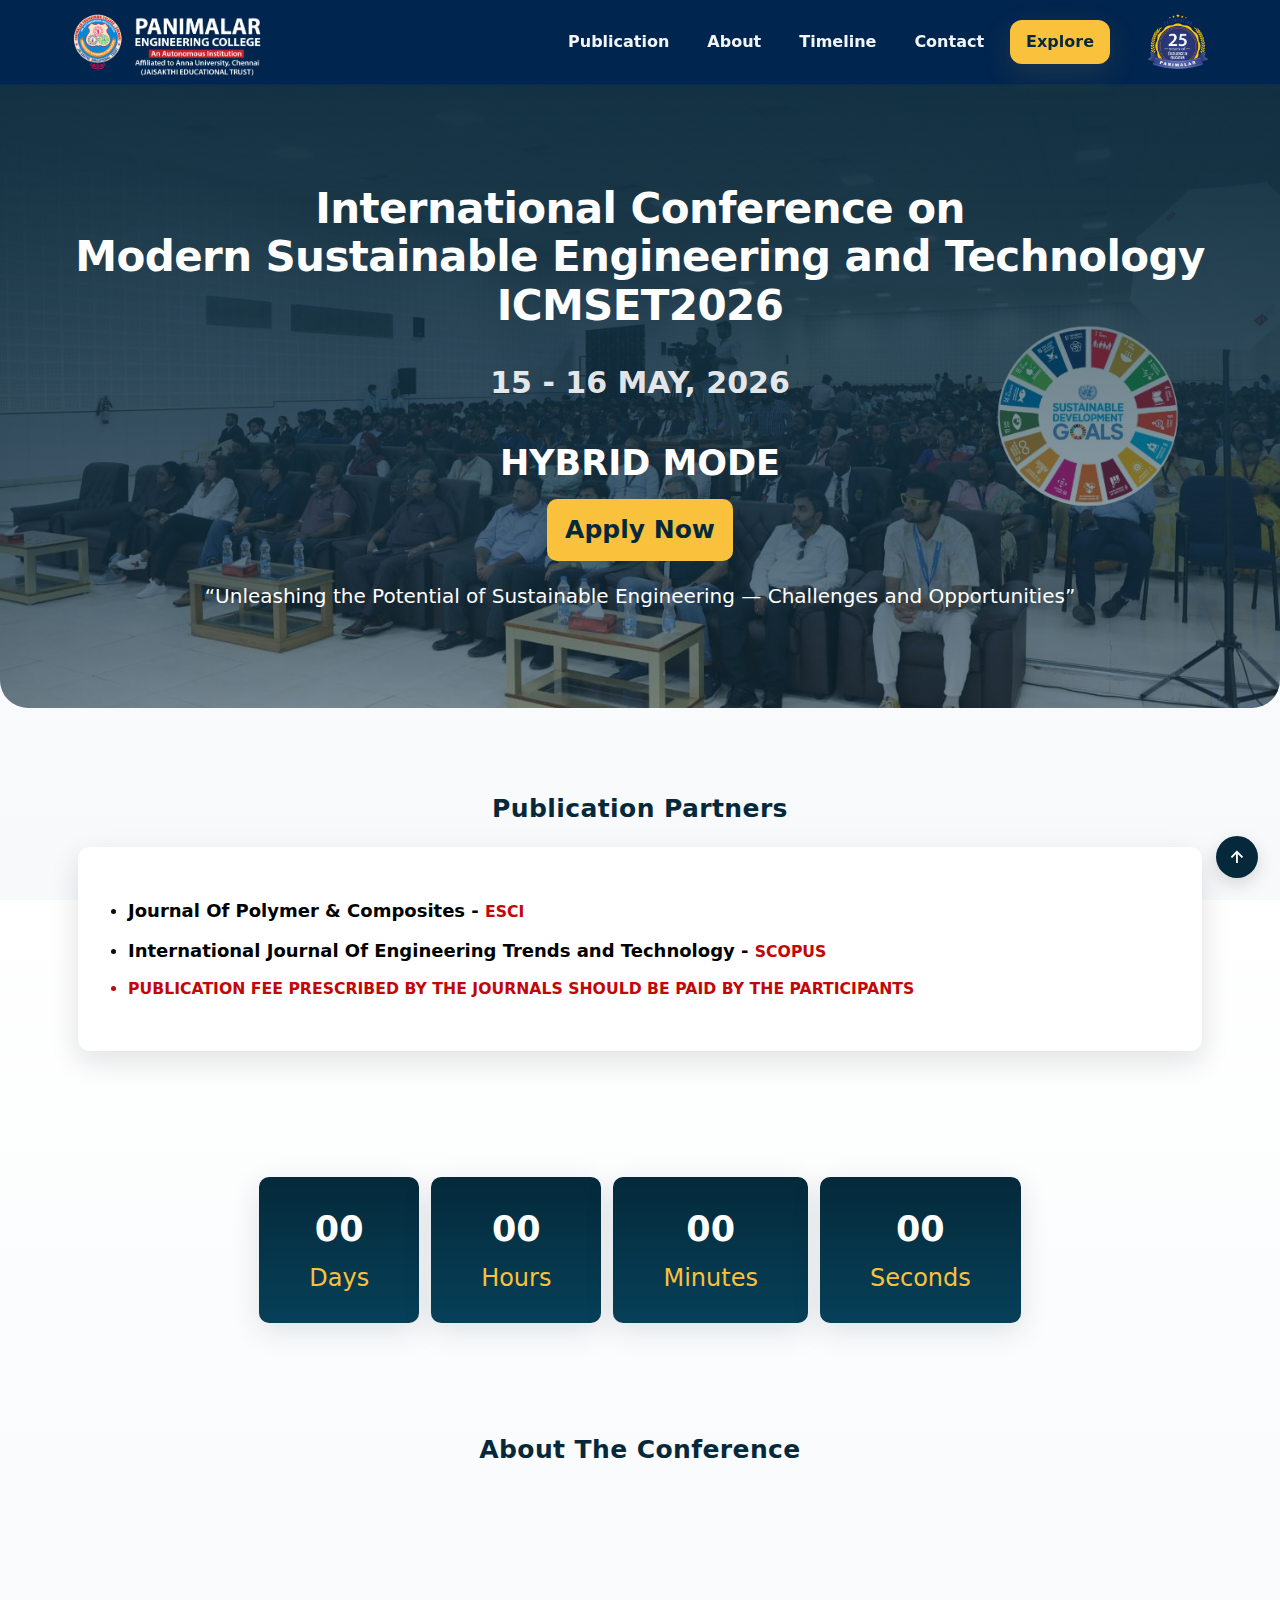
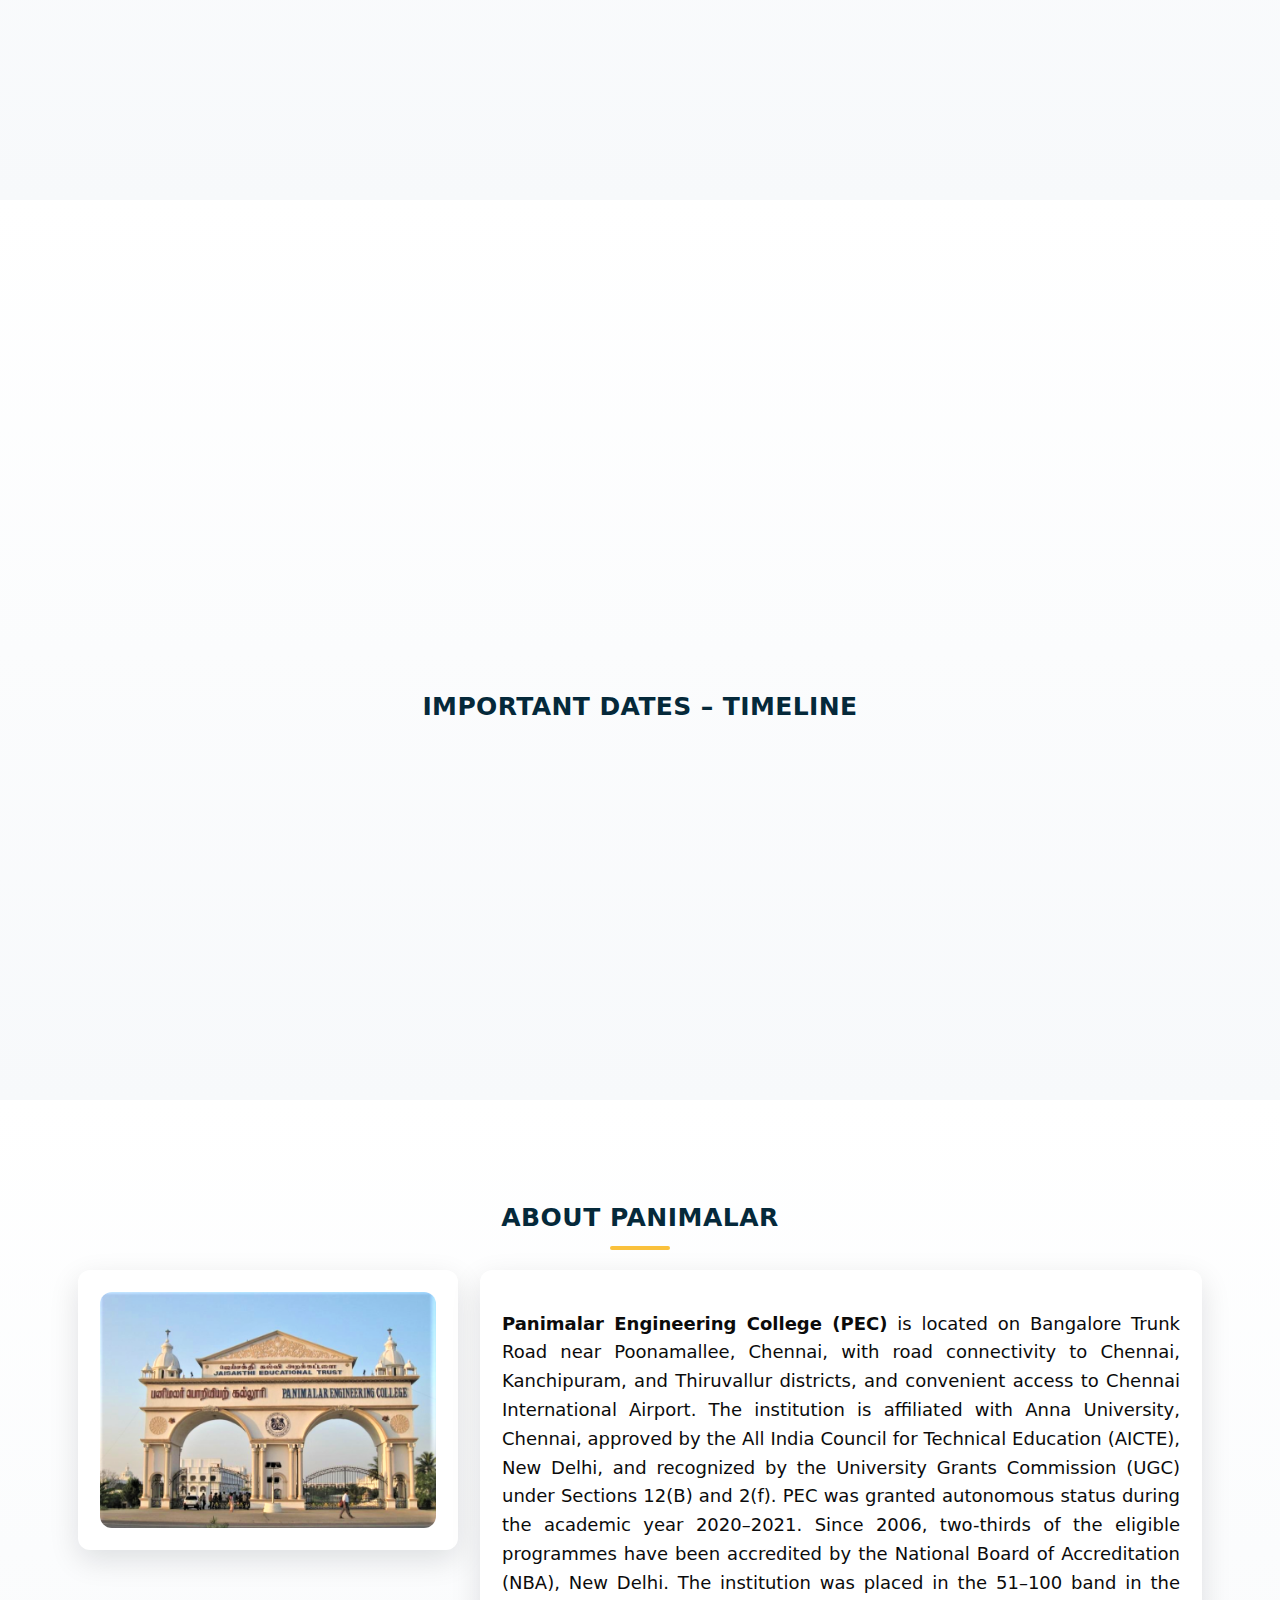
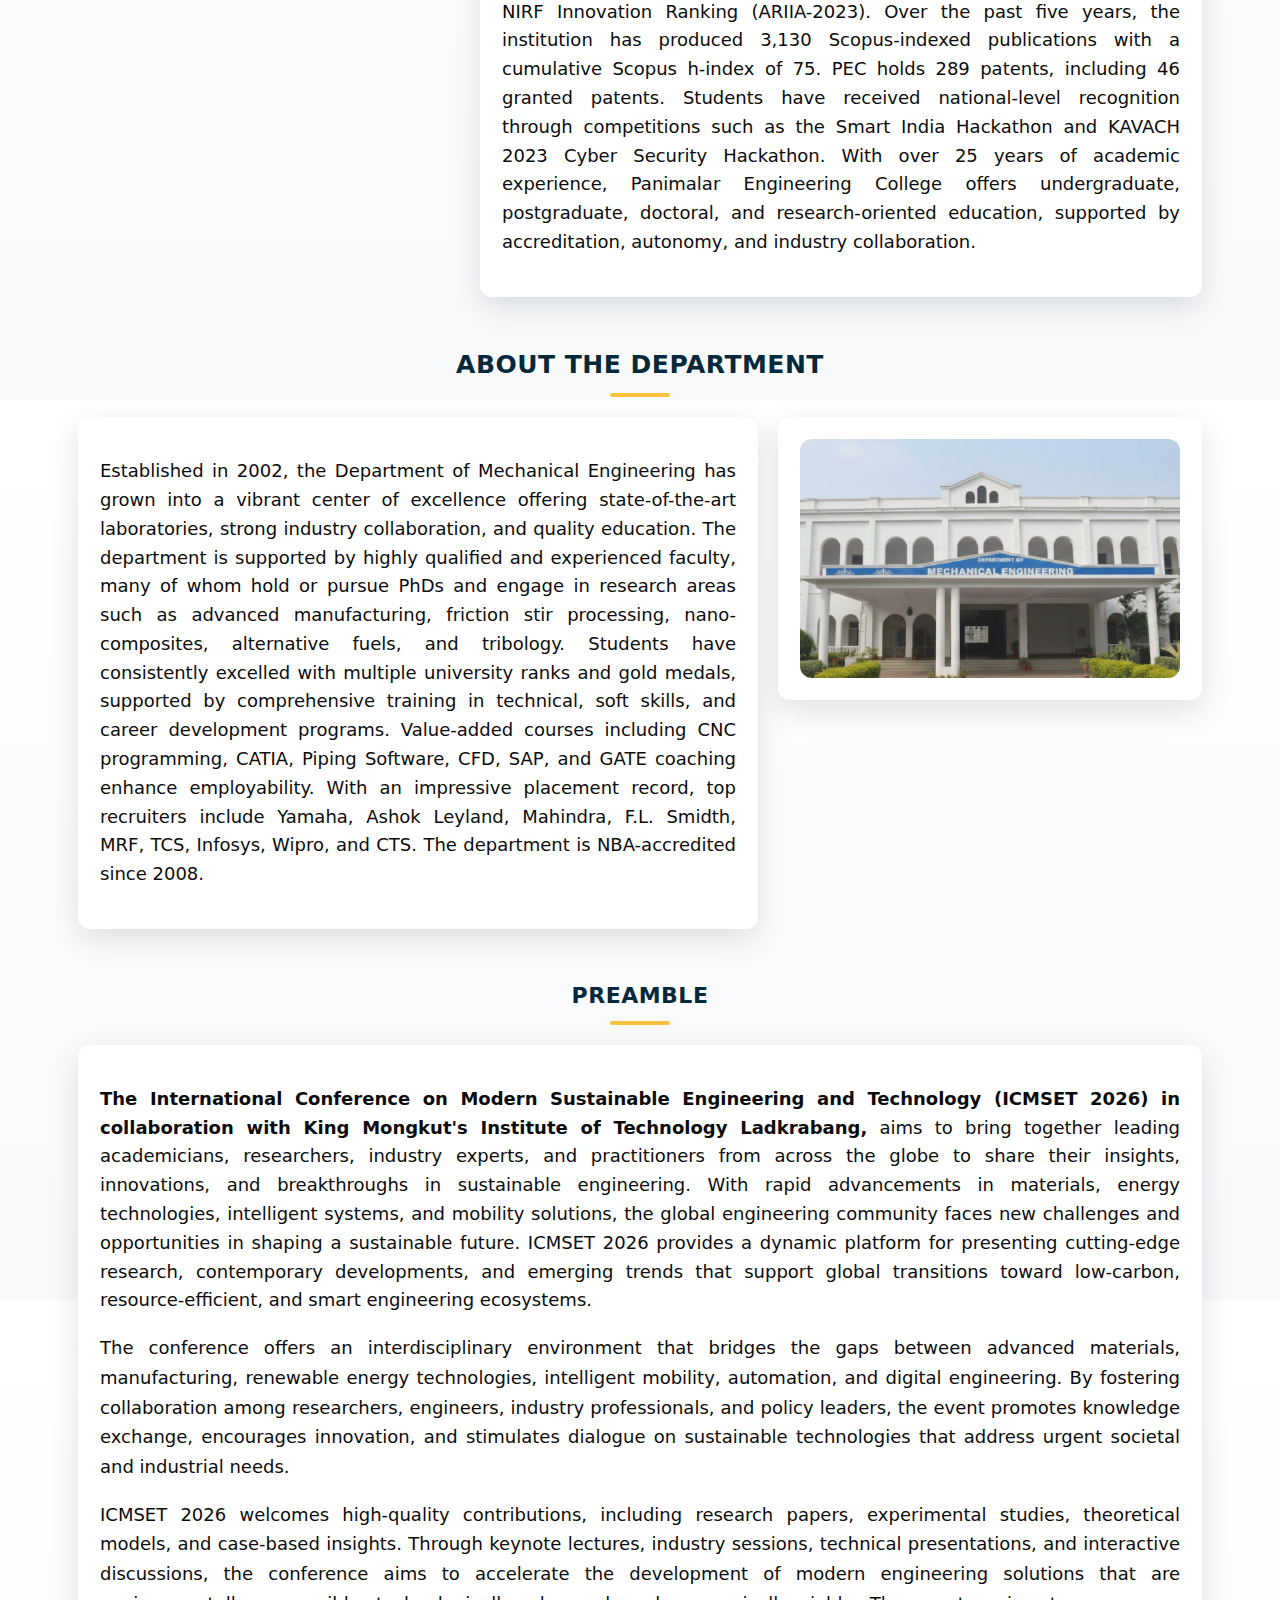
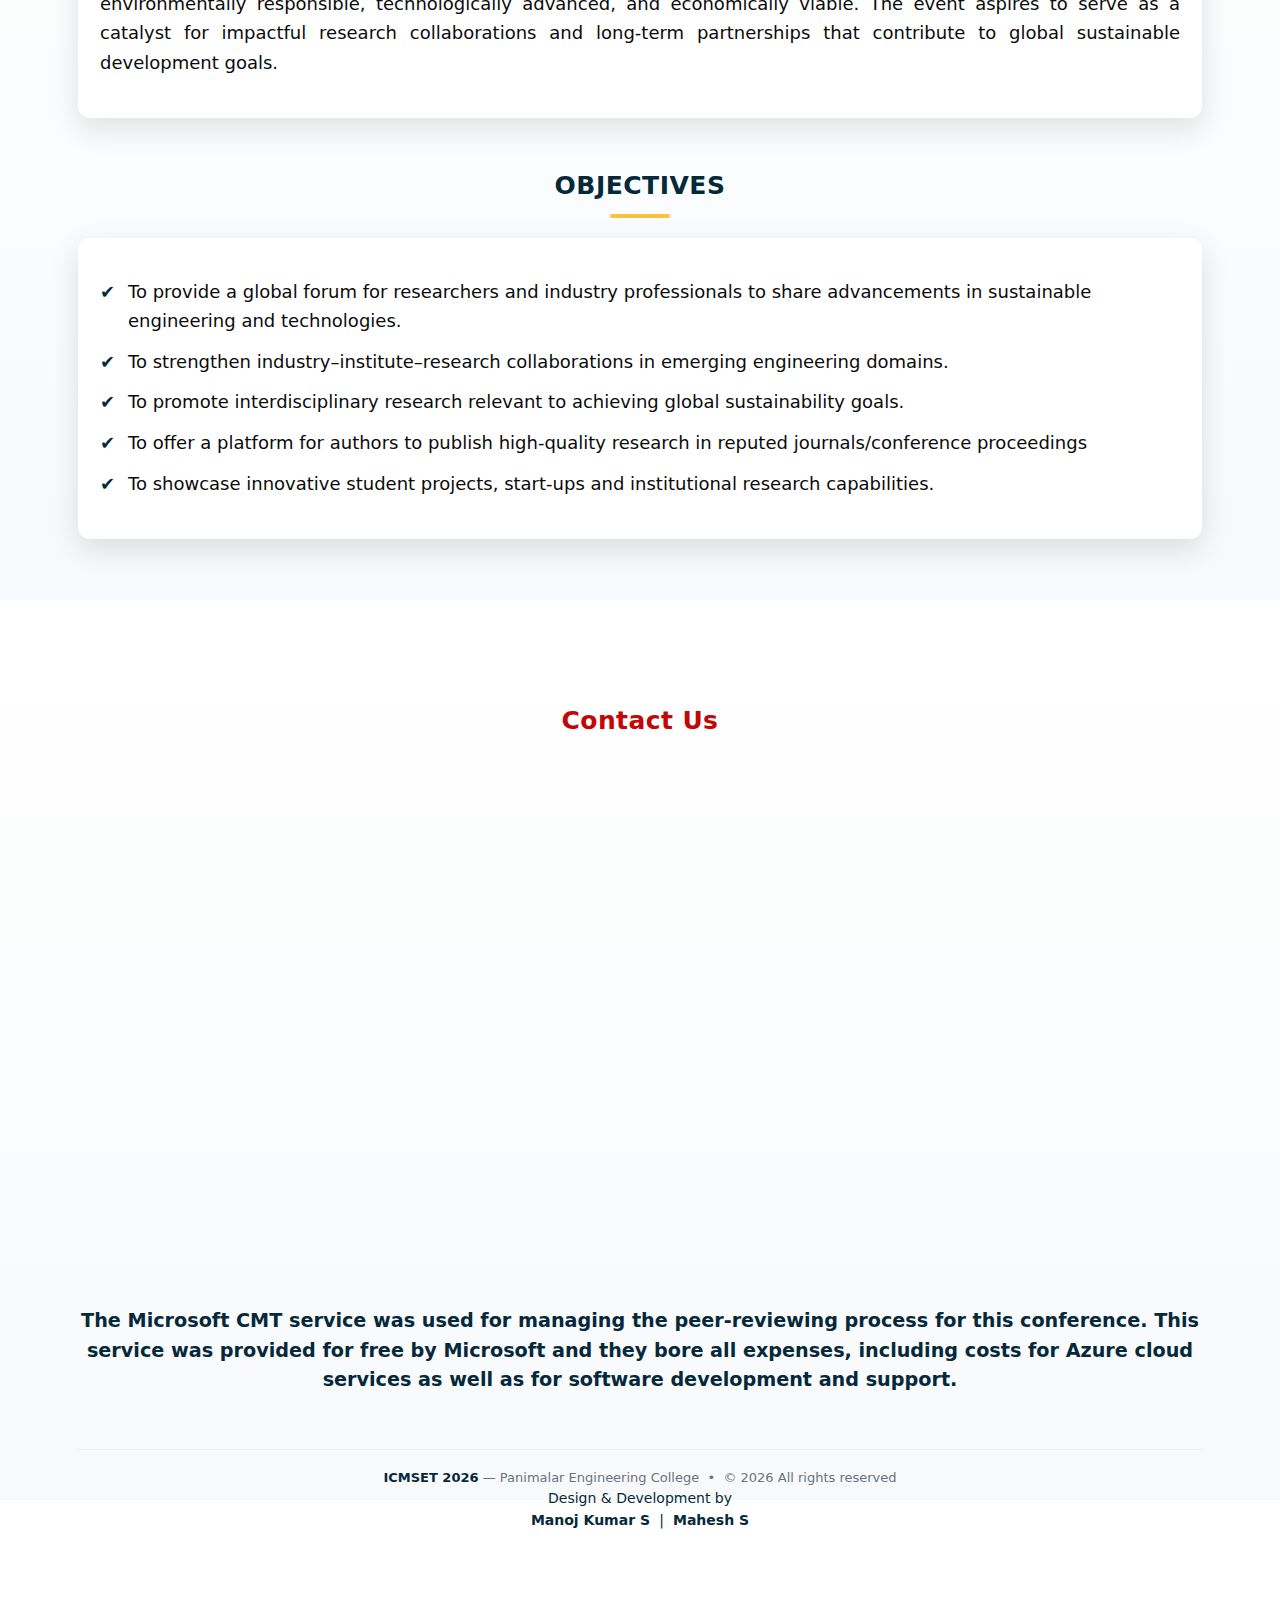
<file: index.html>
<!doctype html>
<html lang="en">
<head>
  <meta charset="utf-8" />
  <meta name="viewport" content="width=device-width,initial-scale=1" />
  <title>ICMSET 2026</title>
  <link rel="shortcut icon" href="image/PEC Logo.png" type="image/x-icon">
  <meta name="description" content="Panimalar Engineering College Conference — timeline, patrons, registration" />
  <link href="https://unpkg.com/boxicons@2.1.4/css/boxicons.min.css" rel="stylesheet">
  <link rel="stylesheet" href="styles.css" />
</head>

<style>
.site-header{
    display:flex;
    justify-content:center;
    align-items:center;
    padding:12px 0;
    background:#ffffff;
    box-shadow:0 2px 8px rgba(0,0,0,0.08);
}

.logo-container{
    display:flex;
    align-items:center;
    gap:12px;
}

.logo{
    height:60px;
    width:auto;
}

.logo-container h1{
    font-size:26px;
    font-weight:700;
    color:#0b2a4a; /* change based on your theme */
    margin:0;
}


  .footer-credit {
  font-size: 14px;
  color: var(--navy);
  text-align: center;
  font-weight: 500;
}

.footer-credit a {
  color: var(--navy);
  text-decoration: none;
  font-weight: 600;
}

.footer-credit a:hover {
  text-decoration: underline;
}
</style>
<body>

<header>
  <div class="nav-inner">
    <div class="logo">
      <a href="https://www.panimalar.ac.in/"><img src="image/pec-logo.png" alt="Panimalar logo"></a>
    </div>
  <!--  <div class="logo">
          <a href="https://www.kmitl.ac.th/"><img src="image/kmitl.png" alt="KMITL logo"></a>
      </div> -->
    <nav aria-label="Primary navigation">
      <a href="#publication">Publication</a>
      <a href="#about">About</a>
      <a href="#timeline">Timeline</a>
      <a href="#contact">Contact</a>
      <a class="apply-btn btn alt" href="paper.html">Explore</a>
    </nav>

        <br><br>
      <div class="logo" style="text-align:center;flex-shrink:0;display:flex;align-items:center;justify-content:center">
        <img src="image/25-years.png" alt="Panimalar 25 Year Logo"
        style="width:100%;border-radius:12px;">
      </div>

    <!-- mobile toggle -->
    <button class="menu-toggle" aria-expanded="false" aria-controls="mobile-nav" id="menuToggle" title="Open menu">☰</button>
  </div>

  <!-- simple mobile nav overlay (hidden by default) -->
  <div id="mobile-nav" class="mobile-nav" aria-hidden="true">
    <a href="#publication" onclick="closeMenu()">Publication </a>
    <a href="#about" onclick="closeMenu()">About</a>
    <a href="#timeline" onclick="closeMenu()">Timeline</a>
    <a href="#contact" onclick="closeMenu()">Contact</a>
    <a class="apply btn alt apply" href="paper.html" onclick="closeMenu()">Explore</a>
  </div>
</header>

<!-- HERO -->
<section class="hero" aria-label="Hero" style="background-image: url('image/conf.jpeg');">
  <div id="top"></div>
    <div class="container">
        <div>
            <h1>International Conference on</h1>
            <h1>Modern Sustainable Engineering and Technology</h1> 
            <h1>ICMSET2026</h1>
           <!-- <br>
            <h1 style="font-size:25px;">In Collaboration With </h1>
            <h1 style="font-size:35px;">King Mongkut's Institute of Technology Ladkrabang, Thailand</h1>-->
            <p class="date" style="font-size:30px;color:rgba(255,255,255,0.9);font-weight:700">15 - 16 MAY, 2026 </p>
            <p style="font-size:35px; color:rgb(255, 255, 255); font-weight:700; margin:8px 0">HYBRID MODE</p>

            <div style=" font-size:25px; width:100%;display:flex;justify-content:center">
            <a href="https://cmt3.research.microsoft.com/ICMSET2026" class="btn" style="background:var(--gold);color:var(--navy);font-weight:900;padding:12px 18px;border-radius:10px;display:inline-block;text-decoration:none">
             Apply Now
            </a> 
            </div>

            <p style="font-size:20px;">“Unleashing the Potential of Sustainable Engineering — Challenges and Opportunities”</p>
            <div class="cta-bar" role="region" aria-label="Hero actions">
        
            </div>
        </div>
    </div>
</section>

<main class="container" >
  <section id="publication">
    <h2 class="section-title" style="font-size:25px;">Publication Partners</h2>
    <div class="about-wrap fade-up">
      <div class="about-card card">
        <!-- FONT SIZE & COLOR for this 'about-card' container specified above: font-size:15px; color:var(--black) -->
        <li style="margin:0 0 12px; text-align: justify;">
          <a href="https://journals.stmjournals.com/jopc/"
            target="_blank"
            style="color:black; font-size:18px; font-weight:700; text-decoration:none;">
            Journal Of Polymer & Composites - <a style="color: #c30606; font-weight:700;">ESCI</a>
          </a>
        </li>

                <li style="margin:0 0 12px; text-align: justify;">
          <a href="https://ijettjournal.org/"
            target="_blank"
            style="color:black; font-size:18px; font-weight:700; text-decoration:none;">
              International Journal Of Engineering Trends and Technology - <a style="color: #c30606; font-weight:700;">SCOPUS</a>
          </a>
        </li>

        <!--<li style="margin:0 0 12px; text-align: justify;">
          <a href="https://www.epj-conferences.org/"
            target="_blank"
            style="color:black; font-size:18px; font-weight:700; text-decoration:none;">
            EPJ Web of conferences - <a style="color: #c30606; font-weight:700;">SCOPUS</a>
          </a>
        </li> -->

        <li style="color: #c30606; font-weight:700;">PUBLICATION FEE PRESCRIBED BY THE JOURNALS SHOULD BE PAID BY THE PARTICIPANTS</li>

        </div>
    </div>
  </section>


 <!-- countdown -->
<section aria-label="Countdown">
  <div class="countdown-outer">
      <div class="countdown-wrap" aria-live="polite">
        <div class="count-card"><div class="num" id="days">--</div><div class="lbl">Days</div></div>
        <div class="count-card"><div class="num" id="hours">--</div><div class="lbl">Hours</div></div>
        <div class="count-card"><div class="num" id="mins">--</div><div class="lbl">Minutes</div></div>
        <div class="count-card"><div class="num" id="secs">--</div><div class="lbl">Seconds</div></div>
      </div>
  </div>
</section>



  <!-- ABOUT -->
  <section id="about">
    <h2 class="section-title" style="font-size:25px;">About The Conference</h2>
    <div class="about-wrap fade-up">
      <div class="about-card card">
        <!-- FONT SIZE & COLOR for this 'about-card' container specified above: font-size:15px; color:var(--black) -->
        <p style="margin:0 0 10px;font-weight:800;color:var(--navy); font-size: 25px;">Overview</p>
        <p style="margin:0 0 12px;color:black;font-size:15px;text-align: justify;font-size: 18px;">The International Conference on Modern Sustainable Engineering and Technology (ICMSET2026) is a global 
                platform that brings together researchers, academicians, industry professionals, and innovators to present 
                and discuss cutting-edge developments in sustainable engineering. The conference focuses on emerging trends
                in advanced materials, renewable energy, intelligent mobility, automation, and digital technologies that 
                shape the future of modern engineering. ICMSET 2026 aims to promote interdisciplinary collaboration, foster 
                impactful research, and support technological innovations that contribute to a cleaner, smarter, and more 
                sustainable world.
              </p>

        <p style="font-weight:800;color:var(--black);margin-top:12px;text-align: justify;font-size: 25px;">Key Tracks</p>
        <ul class="track-list">
          <li style='font-size: 18px;'>Sustainable materials, green manufacturing and advanced design concepts  </li>
          <li style='font-size: 18px;'>Renewable energy systems, energy storage and environmental technologies </li>
          <li style='font-size: 18px;'>Automotive, Aerospace, & Intelligent Mobility   Systems </li>
          <li style='font-size: 18px;'>AI , Robotics, Sustainable Computing & Digital Engineering </li>
        </ul>
      </div>

      <aside class="about-side">
        <!-- NAVY container: font-size:15px; color:white specified above -->
        <h3 style="margin:0 0 8px;font-size:18px;color:var(--gold)">Quick Facts</h3>
        <p style="margin:8px 0 0;font-size:15px;color:rgba(255,255,255,0.95)"><strong>Dates :</strong> &nbsp;15 - 16 MAY, 2026</p>
        <p style="margin:6px 0 0;color:rgba(255,255,255,0.95);font-size:15px"><strong>Venue :</strong>&nbsp;Panimalar Research Park, </p>
        <p style="margin:6px 0 0;color:rgba(255,255,255,0.95);font-size:15px">&nbsp;&nbsp;&nbsp;&nbsp;&nbsp;&nbsp;&nbsp;&nbsp;&nbsp;&nbsp;&nbsp;&nbsp; Panimalar Engineering College.</p>
        <p style="margin:6px 0 0;color:rgba(255,255,255,0.95);font-size:15px"><strong>Contact:</strong> icmset@panimalar.ac.in</p>
        <div style="margin-top:12px">
<a href="detials/Brochure .pdf"
   download
   class="btn"
   style="background:var(--gold);
          color:var(--navy);
          font-weight:900;
          padding:10px 12px;
          border-radius:8px;
          text-decoration:none;
          display:inline-block;">
  Download Brochure
</a>
        </div>
      </aside>      
    </div>
  </section>

  <!-- TIMELINE (animated + auto-stage) -->
<section id="timeline" style="padding:60px 0">
  <h2 class="section-title" style="font-size:25px;">IMPORTANT DATES – TIMELINE</h2>

  <div class="tl-container">

      <!-- 1 -->
      <div class="tl-item">
        <div class="tl-icon">📄</div>
        <h3 style="font-size:18px;">Call for Papers</h3>
        <p style="font-size:15px; color:#c30606">February 20, 2026</p>
      </div>
      <div class="tl-line"></div>

      <!-- 2 -->
      <div class="tl-item">
        <div class="tl-icon">✔</div>
        <h3 style="font-size:18px;">Acceptance Notification</h3>
        <p style="font-size:15px; color:#c30606">Within 10 days from Submission</p>
      </div>
      <div class="tl-line"></div>

      <!-- 3 -->
      <div class="tl-item">
        <div class="tl-icon">📝</div>
        <h3 style="font-size:18px;">Last Date of Registration</h3>
        <p style="font-size:15px; color:#c30606">March 30,2026</p>
      </div>
      <div class="tl-line"></div>
      
      <!-- 4 -->
      <div class="tl-item">
        <div class="tl-icon">🖨</div>
        <h3 style="font-size:18px;">Last date for receiving Camera-Ready Paper</h3>
        <p style="font-size:15px; color:#c30606">April 30, 2026</p>
      </div>
      <div class="tl-line"></div>

      <!-- 5 -->
      <div class="tl-item">
        <div class="tl-icon">🎤</div>
        <h3 style="font-size:18px;">Conference Dates</h3>
          <p style="font-size:15px; color:#c30606">May 15 - 16, 2026</p>
      </div>

  </div>
</section>


  <!-- =========================
     ABOUT US – Panimalar Engineering College
     ========================= -->
<section id="about-us" style="padding:60px 0">
  <h2 class="section-title" style="font-size:25px;">ABOUT PANIMALAR</h2>

  <div class="about-wrap" style="margin-top:20px">

    <!-- LEFT IMAGE -->
    <div class="about-card" style="text-align:center">
      <img src="image/gate11.png" alt="Panimalar Entrance Gate"
           style="width:100%;margin:auto;border-radius:12px">
    </div>

    <!-- RIGHT TEXT -->
    <div class="about-card">
      <p style="font-size:18px;line-height:1.6;color:var(--black); text-align: justify;">
      <strong>Panimalar Engineering College (PEC)</strong>
              is located on Bangalore Trunk Road near Poonamallee, Chennai, with road connectivity to Chennai, Kanchipuram, and 
              Thiruvallur districts, and convenient access to Chennai International Airport. The institution is affiliated with Anna 
              University, Chennai, approved by the All India Council for Technical Education (AICTE), New Delhi, and recognized by the 
              University Grants Commission (UGC) under Sections 12(B) and 2(f).

              PEC was granted autonomous status during the academic year 2020–2021. Since 2006, two-thirds of the eligible programmes 
              have been accredited by the National Board of Accreditation (NBA), New Delhi. The institution was placed in the 51–100 band 
              in the NIRF Innovation Ranking (ARIIA-2023).

              Over the past five years, the institution has produced 3,130 Scopus-indexed publications with a cumulative Scopus h-index of 
              75. PEC holds 289 patents, including 46 granted patents. Students have received national-level recognition through competitions 
              such as the Smart India Hackathon and KAVACH 2023 Cyber Security Hackathon.

              With over 25 years of academic experience, Panimalar Engineering College offers undergraduate, postgraduate, doctoral,
               and research-oriented education, supported by accreditation, autonomy, and industry collaboration.


      </p>
    </div>

  </div>
<br><br>
  <div>
      <h2 class="section-title" style="font-size:25px;">ABOUT THE DEPARTMENT</h2>

    <div class="about-wrap" style="margin-top:20px;display:flex;gap:20px;text-align: justify;">
        <!-- LEFT TEXT -->
      <div class="about-card">
        <p style="font-size:18px;line-height:1.6;color:var(--black)">
            Established in 2002, the Department of Mechanical Engineering has grown into a vibrant center of excellence offering 
            state-of-the-art laboratories, strong industry collaboration, and quality education. The department is supported by 
            highly qualified and experienced faculty, many of whom hold or pursue PhDs and engage in research areas such as 
            advanced manufacturing, friction stir processing, nano-composites, alternative fuels, and tribology. Students have 
            consistently excelled with multiple university ranks and gold medals, supported by comprehensive training in technical,
             soft skills, and career development programs. Value-added courses including CNC programming, CATIA, Piping Software, 
             CFD, SAP, and GATE coaching enhance employability. With an impressive placement record, top recruiters include Yamaha, 
             Ashok Leyland, Mahindra, F.L. Smidth, MRF, TCS, Infosys, Wipro, and CTS. The department is NBA-accredited since 2008.
        </p>

      </div>

        <!-- RIGHT IMAGE -->
      <div class="about-card" style="text-align:center;flex-shrink:0">
        <img src="image\mechanical-banner-home.jpg.jpeg" alt="Panimalar Entrance Gate"
            style="width:100%;border-radius:12px;">
      </div>
    </div>
  </div>
<br><br>
    <div>
      <h2 class="section-title" style="font: size 25px;">PREAMBLE</h2>

    <div class="about-wrap" style="margin-top:20px;display:flex;gap:20px; text-align: justify;">
        <!-- LEFT TEXT -->
      <div class="about-card">
        <p style="font-size:18px;line-height:1.6;color:var(--black)">
          <strong>The International Conference on Modern Sustainable Engineering and Technology (ICMSET 2026)
                  in collaboration with King Mongkut's Institute of Technology Ladkrabang,</strong>
                  aims to bring together leading academicians, researchers, industry experts, and practitioners from across the globe to 
                  share their insights, innovations, and breakthroughs in sustainable engineering. With rapid advancements in materials, 
                  energy technologies, intelligent systems, and mobility solutions, the global engineering community faces new challenges 
                  and opportunities in shaping a sustainable future. ICMSET 2026 provides a dynamic platform for presenting cutting-edge 
                  research, contemporary developments, and emerging trends that support global transitions toward low-carbon, 
                  resource-efficient, and smart engineering ecosystems.
        </p>

        <p style="font-size:18px;">The conference offers an interdisciplinary environment that bridges the gaps between advanced materials, 
          manufacturing, renewable energy technologies, intelligent mobility, automation, and digital engineering. By fostering collaboration 
          among researchers, engineers, industry professionals, and policy leaders, the event promotes knowledge exchange, encourages 
          innovation, and stimulates dialogue on sustainable technologies that address urgent societal and industrial needs.
        </p>
        
        <p style="font-size:18px;">ICMSET 2026 welcomes high-quality contributions, including research papers, experimental studies, 
          theoretical models, and case-based insights. Through keynote lectures, industry sessions, technical presentations, and 
          interactive discussions, the conference aims to accelerate the development of modern engineering solutions that are 
          environmentally responsible, technologically advanced, and economically viable. The event aspires to serve as a catalyst for 
          impactful research collaborations and long-term partnerships that contribute to global sustainable development goals.
        </p>


      </div>
    </div>
  </div>
  
</div>

  <br><br>

  <!-- OBJECTIVES -->
  <h2 class="section-title" style="font-size:25px;">OBJECTIVES</h2>
  <div class="about-card" style="margin-top:10px">
    <ul style="font-size:18px;color:var(--black);line-height:1.7;list-style:none;padding:0">
      <li style="font-size:18px;">To provide a global forum for researchers and industry professionals to share advancements in sustainable engineering 
            and technologies.</li>
      <li style="font-size:18px;">To strengthen industry–institute–research collaborations in emerging engineering domains.</li>
      <li style="font-size:18px;">To promote interdisciplinary research relevant to achieving global sustainability goals.</li>
      <li style="font-size:18px;">To offer a platform for authors to publish high-quality research in reputed journals/conference proceedings</li>
      <li style="font-size:18px;">To showcase innovative student projects, start-ups and institutional research capabilities.</li>

    </ul>
  </div>

  <br><br>


</section>
  <!-- CONTACT -->
  <section id="contact">
    <h2 class="section-title" style="font-size:25px; color:#c30606;">Contact Us</h2>
    <div class="contact-grid fade-up">
      <div class="contact-card">
        <h3 style="margin:12px 0 4px;font-weight:800;color:#c30606;font-size:20px;">Institution</h3>
<p style="margin:6px 0;color: #10f;font-size:18px;">
  Panimalar Engineering College<br>
  Bangalore Trunk Road,<br>
  Varadharajapuram, Poonamallee,<br>
   Chennai – 600123,<br>
  Tamil Nadu, India<br>

</p>

        <p style="margin:12px 0 4px;font-weight:800;color:rgb(195, 6, 6) ;font-size:20px;">Conference Convenors</p>
        <div style="display:flex;gap:20px;align-items:flex-start;flex-wrap:wrap">
          <div style="flex:1;min-width:200px">
            <p style="margin:0;color: #10f; ;font-size:18px;">
              Website: <a style="color: #10f; ;font-size:18px;" href="https://www.icmset.co.in/">www.icmset.co.in</a><br> 
              Institution Website: <a  style="color: #10f; ;font-size:18px;" href="https://www.panimalar.ac.in">www.panimalar.ac.in</a><br> 
              Telephone: +91- 72001 51195<br>
              
              Mobile: Dr. R. Murugan – <a href="tel:+919976837999">+91 99768 37999</a><br>
              &nbsp;&nbsp;&nbsp;&nbsp;&nbsp;&nbsp;&nbsp;&nbsp;&nbsp;&nbsp;&nbsp;&nbsp;&nbsp;
              Dr. G. Senthilkumar – <a href="tel:+919841664488">+91 98416 64488</a><br>

              Email: <a  style="color: #10f; ;font-size:18px;" href="mailto:icmset@panimalar.ac.in?subject=Enquiry%20about">icmset@panimalar.ac.in</a>
            </p>
          </div>
          <div style="flex-shrink:0;max-width:50%;width:auto">
            <img src="image/QR.png" alt="QR" style="width:150px;max-width:100%;height:auto;border-radius:8px">
          </div>
        </div>
            </div>

      <form class="contact-card contact-form" onsubmit="event.preventDefault();alert('Demo: form submission captured. Integrate server to submit.')">
        <input type="text" name="name" placeholder="Name" required>
        <input type="email" name="email" placeholder="Email" required>
        <input type="text" name="affiliation" placeholder="Affiliation / Institution">
        <textarea name="message" rows="6" placeholder="Message / Abstract title (optional)"></textarea>
        <div style="display:flex;gap:10px;align-items:center;justify-content:flex-end">
          <button class="btn" type="submit" style="background:var(--navy);color:var(--white);padding:10px 14px;border-radius:10px">Submit</button>
          <button class="btn ghost" type="reset" style="border-radius:10px">Clear</button>
        </div>
      </form>
    </div>
  </section>
  
<section>
  <div style="text-align: center ; font-size: larger;" >
      <strong style="color:var(--navy);">
        The Microsoft CMT service was used for managing the peer-reviewing process for this conference. 
        This service was provided for free by Microsoft and they bore all expenses, including costs for Azure cloud services as well as 
        for software development and support.
      </strong>
  </div>
</section>


    <footer style="border-top:1px solid rgba(0,0,0,0.04);padding:18px 0;text-align:center;color:var(--muted);font-size:13px">
      <div style="max-width:1200px;margin:0 auto;">
        <strong style="color:var(--navy)">ICMSET 2026</strong> — Panimalar Engineering College &nbsp;•&nbsp; © 2026 All rights reserved
      

      <div class="footer-credit">
    <span>Design & Development by</span><br>
    <a href="https://www.linkedin.com/in/manoj-kumar-s-a66954263/" target="_blank">
      Manoj Kumar S
    </a>
    &nbsp;|&nbsp;
    <a href="https://www.linkedin.com/in/mahesh-swaminathan-575473369/" target="_blank">
      Mahesh S
    </a>
  </div>

      <!-- RIGHT SIDE (Live Counter) -->
      <div style="text-align:right;">
        <div id="sfcgjacs3815lsm41bcehrrcb6rlqrn9le9" style="display:inline-block;"></div>

        <script type="text/javascript"
        src="https://counter1.optistats.ovh/private/counter.js?c=gjacs3815lsm41bcehrrcb6rlqrn9le9&down=async"
        async></script>

        <noscript>
          <a href="https://www.freecounterstat.com" title="website counter">
            <img src="https://counter1.optistats.ovh/private/freecounterstat.php?c=gjacs3815lsm41bcehrrcb6rlqrn9le9"
            border="0" title="website counter" alt="website counter">
          </a>
        </noscript>
      </div>

  </div>

  <!-- Back to Top -->
  <div class="footer-iconTop">
    <a href="#top" aria-label="Back to top">
    <i class="bx bx-up-arrow-alt"></i>
    </a>
  </div>
</footer>


</main>
     
<script>
  // COUNTDOWN: set conference start date (local) -> Jan 12, 2026 09:00 local time
  const target = new Date(2026,4,15,9,0,0);
  function updateCountdown(){
    const now = new Date();
    let diff = target - now;
    if(diff < 0){
      document.getElementById('days').textContent='00';
      document.getElementById('hours').textContent='00';
      document.getElementById('mins').textContent='00';
      document.getElementById('secs').textContent='00';
      return;
    }
    const days = Math.floor(diff/(1000*60*60*24));
    diff -= days*(1000*60*60*24);
    const hours = Math.floor(diff/(1000*60*60));
    diff -= hours*(1000*60*60);
    const mins = Math.floor(diff/(1000*60));
    diff -= mins*(1000*60);
    const secs = Math.floor(diff/1000);
    document.getElementById('days').textContent = String(days).padStart(2,'0');
    document.getElementById('hours').textContent = String(hours).padStart(2,'0');
    document.getElementById('mins').textContent = String(mins).padStart(2,'0');
    document.getElementById('secs').textContent = String(secs).padStart(2,'0');
  }
  updateCountdown(); setInterval(updateCountdown,1000);

  // Simple IntersectionObserver to add 'in-view' to animated elements
  const observer = new IntersectionObserver((entries)=>{
    entries.forEach(e=>{
      if(e.isIntersecting){ e.target.classList.add('in-view'); observer.unobserve(e.target); }
    });
  },{threshold:0.12});
  document.querySelectorAll('.fade-up').forEach(el=>observer.observe(el));

  // Interactive timeline script (improved)
  (function(){
    const steps = Array.from(document.querySelectorAll('.step'));
    const progressFill = document.querySelector('.stepper-progress-fill');

    function setActive(index, skipScroll) {
      steps.forEach((s,i)=>{
        const isActive = (i === index);
        s.classList.toggle('active', isActive);
        s.setAttribute('aria-current', isActive ? 'true' : 'false');
        const btn = s.querySelector('.step-btn');
        const details = s.querySelector('.step-details');
        if(btn){
          btn.setAttribute('aria-expanded', String(isActive));
        }
        if(details){
          details.setAttribute('aria-hidden', String(!isActive));
        }
      });
      // progress
      const total = steps.length;
      const pct = (index) / (total - 1) * 100;
      if(progressFill) progressFill.style.width = pct + '%';

      if(!skipScroll){
        const active = steps[index];
        if(active) active.scrollIntoView({behavior:'smooth',inline:'center',block:'nearest'});
      }
    }

    // compute stage based on dates
    // NOTE: dates are local time; adjust if you want UTC
    const dateStages = [
      new Date(2025,11,1),   // Dec 1 2025 -> stage 0 (Registration Open)
      new Date(2026,0,15),   // Jan 15 2026 -> stage 1 (Registration Close / final)
      new Date(2026,0,16),   // Jan 16 2026 -> stage 2 (Screening)
      new Date(2026,0,24),   // Jan 24 2026 -> stage 3 (Screening Results)
      new Date(2026,0,29),   // Jan 29 2026 -> stage 4 (Conference starts)
      new Date(2026,0,31)    // Jan 31 2026 -> stage 5 (Final Results)
    ];
    function computeStageFromNow(){
      const now = new Date();
      for(let i=dateStages.length-1;i>=0;i--){
        if(now >= dateStages[i]) return i;
      }
      return 0;
    }

    // initialize
    const initial = computeStageFromNow();
    setActive(initial, true);

    // click / keyboard handlers
    steps.forEach((step, idx)=>{
      const btn = step.querySelector('.step-btn');
      btn.addEventListener('click', ()=> setActive(idx));
      // keyboard navigation
      step.addEventListener('keydown', (e)=>{
        if(e.key === 'Enter' || e.key === ' '){ e.preventDefault(); setActive(idx); }
        if(e.key === 'ArrowRight'){ e.preventDefault(); setActive(Math.min(steps.length-1, idx+1)); }
        if(e.key === 'ArrowLeft'){ e.preventDefault(); setActive(Math.max(0, idx-1)); }
        if(e.key === 'ArrowDown'){ e.preventDefault(); window.scrollBy({top:200,behavior:'smooth'}); }
      });
    });

  })();
  // Mobile menu toggle
  const menuToggle = document.getElementById('menuToggle');
  const mobileNav = document.getElementById('mobile-nav');

  function closeMenu(){
    mobileNav.style.display = 'none';
    mobileNav.setAttribute('aria-hidden','true');
    menuToggle.setAttribute('aria-expanded','false');
  }

  menuToggle.addEventListener('click', ()=>{
    const open = menuToggle.getAttribute('aria-expanded') === 'true';
    if(open){
      closeMenu();
    } else {
      mobileNav.style.display = 'block';
      mobileNav.setAttribute('aria-hidden','false');
      menuToggle.setAttribute('aria-expanded','true');
    }
  });

  // close mobile menu on link click (also handles anchor navigation)
  document.querySelectorAll('#mobile-nav a').forEach(a=>{
    a.addEventListener('click', closeMenu);
  });

  
</script>

</body>
</html>
</file>
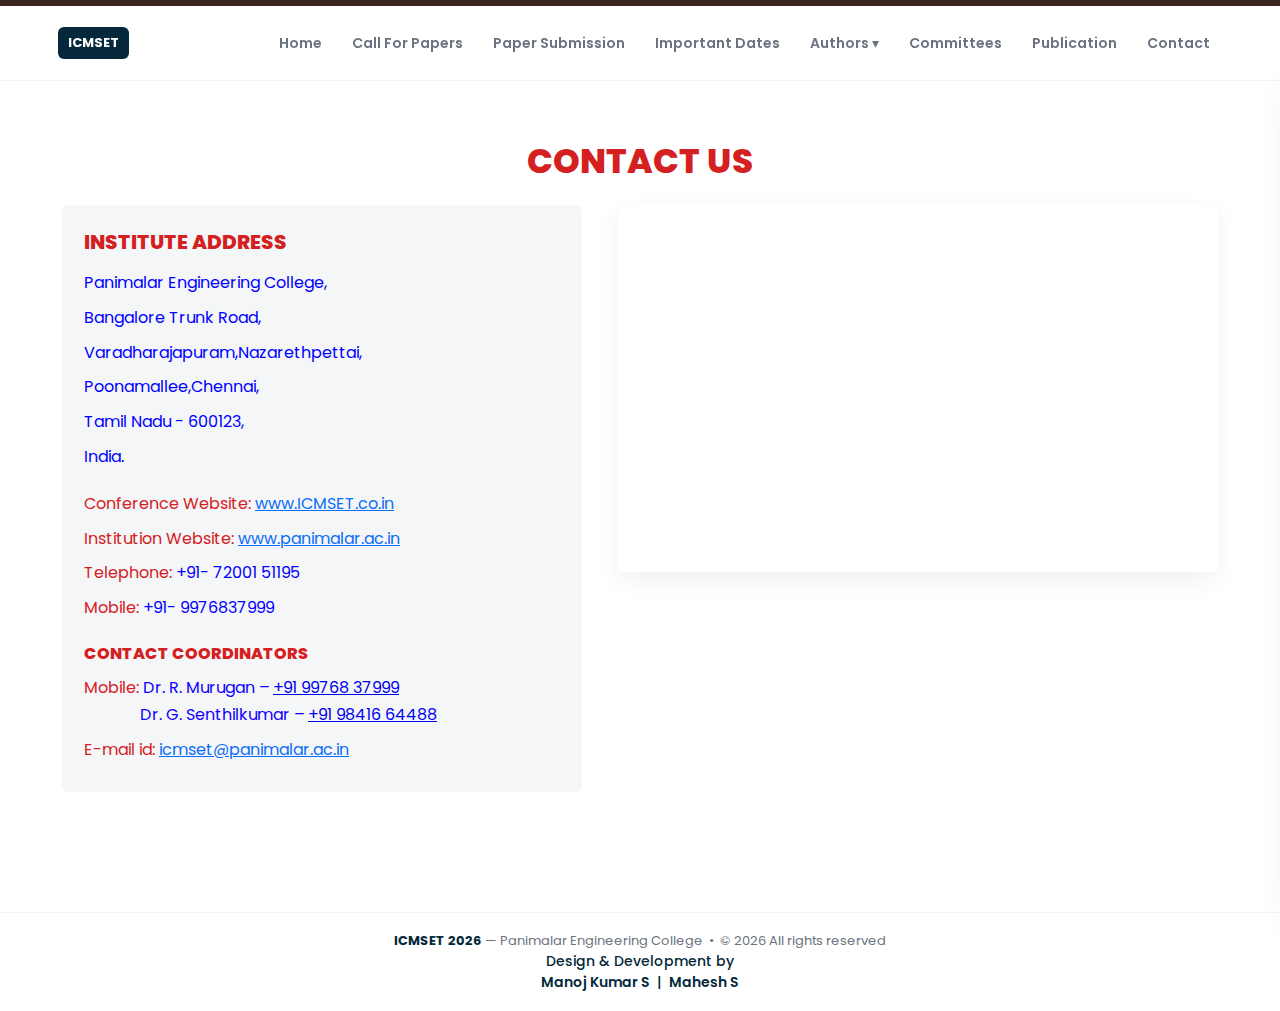
<file: contact.html>
<!doctype html>
<html lang="en">
<head>
  <meta charset="utf-8" />
  <meta name="viewport" content="width=device-width,initial-scale=1" />
  <title>ICMSET — Contact</title>
  <link href="https://fonts.googleapis.com/css2?family=Poppins:wght@300;400;600;700&display=swap" rel="stylesheet">
  <style>
    :root{
      --navy:#05293a;
      --gold:#fac13c;
      --black:#0b0b0b;
      --muted:#6b7280;
      --surface:#f4f6f8;
      --white:#ffffff;
    }
    *{box-sizing:border-box}
    html,body{height:100%}
    body{
      margin:0;
      font-family:"Poppins",system-ui,-apple-system,"Segoe UI",Roboto,Arial;
      color:var(--black);
      background:#fff;
      -webkit-font-smoothing:antialiased;
    }

    /* TOP LINE */
    .topbar{height:6px;background:#3b2720}

    /* HEADER */
    header{
      position:sticky;top:0;z-index:1000;background:var(--white);
      box-shadow:0 1px 0 rgba(0,0,0,0.04);
    }
    .nav-wrap{
      max-width:1200px;margin:0 auto;padding:12px 18px;
      display:flex;align-items:center;gap:20px;justify-content:space-between;
    }
    .brand{display:flex;align-items:center;gap:12px;text-decoration:none;color:var(--navy)}
    .badge{background:var(--navy);color:var(--white);padding:6px 10px;border-radius:6px;font-weight:700;font-size:13px}
    .tag{font-weight:600;color:var(--muted);font-size:14px}

    nav{display:flex;align-items:center;gap:12px}
    .menu{display:flex;gap:6px;list-style:none;margin:0;padding:0;align-items:center}
    .menu li{position:relative}
    .menu a{
      display:inline-flex;align-items:center;gap:8px;padding:8px 12px;text-decoration:none;
      color:var(--muted);font-weight:600;font-size:14px;border-radius:6px;white-space:nowrap;
    }
    .menu a:hover,.menu .active> a{ color:var(--navy);background:rgba(5,41,58,0.04) }

    /* Dropdown */
    .dropdown{
      position:absolute;top:calc(100% + 10px);left:0;min-width:220px;background:var(--white);
      box-shadow:0 10px 24px rgba(2,6,23,0.12);border-radius:8px;padding:8px 0;display:none;
    }
    .menu li.open>.dropdown{display:block}
    .dropdown .section-title{padding:8px 14px;font-weight:700;font-size:12px;color:var(--navy);text-transform:uppercase}
    .dropdown a{display:block;padding:8px 14px;color:#333;font-size:13px}
    .dropdown a:hover{background:var(--surface)}

    .mobile-toggle{display:none;background:transparent;border:0;padding:6px;cursor:pointer}
    .mobile-toggle svg{width:22px;height:22px;color:var(--navy)}

    /* ANNOUNCEMENT */
    .announcement{
      background:#f6f7f8;border-top:1px solid rgba(2,6,23,0.02);border-bottom:1px solid rgba(2,6,23,0.02);
      padding:28px 22px;text-align:center;position:relative;overflow:visible;
    }
    .announcement .text{max-width:1100px;margin:0 auto;color:#333;font-size:15px;line-height:1.5}
    .announcement .highlight{display:block;margin-top:14px;font-weight:800;color:#d42020;font-size:20px;letter-spacing:0.6px}

    /* decorative left bubbles */
    .decor-left{position:absolute;left:0;top:40%;transform:translateY(-50%);pointer-events:none}
    .bubble{width:110px;height:110px;border-radius:50%;position:relative;margin-bottom:10px;filter:blur(1px)}
    .bubble.purple{background:linear-gradient(45deg, rgba(155,81,224,0.18), rgba(234,88,153,0.16));width:140px;height:140px;margin-left:30px;opacity:0.95}
    .bubble.blue{background:linear-gradient(45deg, rgba(60,130,240,0.14), rgba(34,197,94,0.06));width:90px;height:90px;margin-left:-10px;opacity:0.9}

    /* MAIN CONTENT for Contact page */
    main{padding:56px 22px 120px;max-width:1200px;margin:0 auto;position:relative}
    .page-title{text-align:center;color:var(--navy);font-size:34px;font-weight:800;margin-bottom:18px}
    .contact-wrap{display:grid;grid-template-columns:520px 1fr;gap:36px;align-items:start}
    .contact-card{background:var(--surface);padding:22px;border-radius:6px}
    .section-heading{font-size:20px;font-weight:800;color:var(--navy);margin-bottom:12px}
    .address-line{color:var(--muted);line-height:1.8;margin-bottom:6px}
    .link{color:#0c6ef6;text-decoration:underline}

    /* map container */
    .map-wrap{background:#fff;border-radius:6px;overflow:hidden;box-shadow:0 8px 24px rgba(2,6,23,0.06);min-height:360px}

    /* contact convener */
    .convener{margin-top:18px}
    .convener .label{font-weight:800;color:var(--navy);margin-bottom:8px}
    .convener p{color:var(--muted);line-height:1.7;margin:6px 0}

    .footer-credit {
  font-size: 14px;
  color: var(--navy);
  text-align: center;
  font-weight: 500;
}

.footer-credit a {
  color: var(--navy);
  text-decoration: none;
  font-weight: 600;
}

.footer-credit a:hover {
  text-decoration: underline;
}


    /* Responsive */
    @media (max-width:960px){
      .grid{grid-template-columns:1fr; }
      .req-wrap{margin-top:10px}
      .centered img{max-width:150px}
      .menu{display:none}        /* hide desktop menu on small screens; we'll use mobile toggle */
      .mobile-toggle{display:inline-flex}
    }
    @media (max-width:480px){
      .page{margin:18px auto;padding:0 14px}
      .page-header h1{font-size:18px}
      .section-title{font-size:20px}
    }

        /* Mobile slide-in menu (keeps same styles if you want later) */
    .mobile-menu {
      position:fixed;
      top:62px;
      right:0;
      width:280px;
      height:calc(100% - 62px);
      background:var(--white);
      box-shadow:-8px 20px 40px rgba(2,6,23,0.12);
      transform:translateX(110%);
      transition:transform .26s ease;
      z-index:1200;
      padding:18px;
      overflow:auto;
    }
    .mobile-menu.open{ transform:translateX(0) }
    .mobile-menu a{ display:block; padding:10px 12px; color:var(--muted); border-radius:6px; text-decoration:none; margin-bottom:6px; font-weight:600 }
    .mobile-menu .dropdown { position:static; box-shadow:none; padding-left:8px; display:none }
    .mobile-menu .open > .dropdown { display:block }
  </style>
</head>
<body>

  <div class="topbar" aria-hidden="true"></div>

  <header>
    <div class="nav-wrap" role="banner">
     <a class="brand" href="">
        <span class="badge">ICMSET</span>
      </a> 

      <br><br>

      <div style="display:flex;align-items:center;gap:12px">
        <button class="mobile-toggle" id="mobileToggle" aria-expanded="false" aria-label="Open menu">
          <svg viewBox="0 0 24 24" fill="none" stroke="currentColor" stroke-width="1.6" stroke-linecap="round" stroke-linejoin="round" aria-hidden="true">
            <path d="M4 7h16M4 12h16M4 17h16"></path>
          </svg>
        </button>

        <!-- Desktop menu (hidden on small screens) -->
        <nav aria-label="Main navigation">
          <ul class="menu" id="mainMenu" role="menubar" aria-hidden="false">
            <li><a href="index.html" >Home</a></li>
            <li><a href="paper.html" class="active">Call For Papers</a></li>
            <li><a href="paper-submission.html" class="active">Paper Submission</a></li>
            <li><a href="important date.html">Important Dates</a></li>

            <li>
              <a href="#" class="dropdown-toggle" aria-haspopup="true" aria-expanded="false">Authors ▾</a>
              <div class="dropdown" role="menu" aria-label="Call for papers submenu">
                <a href="registation.html">Registration</a>
                <a href="visa.html">VISA</a>
              </div>
            </li>

            <li><a href="partons.html">Committees</a></li>
            <li><a href="publication.html">Publication</a></li>
            <li><a href="contact.html">Contact</a></li>
            
          </ul>
        </nav>
      </div>
    </div>
  </header>

    <div id="mobileMenu" class="mobile-menu" aria-hidden="true">
    <a href="index.html">Home</a>

    <a href="paper.html">Call For Papers</a>
    <a href="paper-submission.html" aria-current="page">Paper Submission</a>
    <a href="important date.html">Important Dates</a>

    <div class="mobile-item">
      <a href="registation.html" class="mobile-dropdown-toggle">Authors ▾</a>
      <div class="dropdown">
        <a href="registation.html">Registration</a>
        <a href="visa.html">VISA</a>
      </div>
    </div>

    <a href="partons.html">Committees</a>
    <a href="publication.html">Publication</a>
    <a href="contact.html">Contact</a>
    
  </div>


  <main role="main">
  <!--  <div style="font-size:25px; text-align: center; font-weight: 700;">International Conference on</div>
    <div style="font-size:25px; text-align: center; font-weight: 700;">Modern Sustainable Engineering and Technology</div> 
    <div style="font-size:25px; text-align: center; font-weight: 700;">ICMSET2026</div>
    <div style="font-size:15px; text-align: center; font-weight: 700;">In Collaboration With </div>
    <div style="font-size:25px; text-align: center; font-weight: 700;">King Mongkut's Institute of Technology Ladkrabang, Thailand</div> 
    <br> <br><br> -->
    <div class="page-title"style="color: #d42020;" >CONTACT US</div> 

    <div class="contact-wrap" aria-label="Contact area">
      <!-- Left column: address & contact -->
      <div class="contact-card">
        <div class="section-heading" style="color: #d42020;">INSTITUTE ADDRESS</div>

        <div class="address-line" style="color: blue">Panimalar Engineering College,</div>
        <div class="address-line" style="color: blue">Bangalore Trunk Road,</div>
        <div class="address-line" style="color: blue">Varadharajapuram,Nazarethpettai,</div>
        <div class="address-line" style="color: blue">Poonamallee,Chennai,</div>
        <div class="address-line" style="color: blue">Tamil Nadu - 600123,</div>
        <div class="address-line" style="color: blue">India.</div>

        <div style="height:12px"></div>

        <div class="address-line" style="color:#d42020;">Conference Website: <a href="http://www.ICMSET.co.in" class="link" target="_blank" rel="noopener">www.ICMSET.co.in</a></div>
        <div class="address-line" style="color:#d42020;">Institution Website: <a href="http://www.panimalar.ac.in" class="link" target="_blank" rel="noopener">www.panimalar.ac.in</a></div>
        <div class="address-line" style="color:#d42020;">Telephone:<a style="color:blue;"> +91- 72001 51195</a></div>
        <div class="address-line" style="color:#d42020;">Mobile: <a style="color:blue;">+91- 9976837999</a></div>

        <div class="convener">
          <div class="label" style="color:#d42020;">CONTACT COORDINATORS</div>
          <p style="color:#10f;" >
              <a style="color: #d42020;">Mobile:</a> Dr. R. Murugan – <a href="tel:+919976837999">+91 99768 37999</a><br>
              &nbsp;&nbsp;&nbsp;&nbsp;&nbsp;&nbsp;&nbsp;&nbsp;&nbsp;&nbsp;&nbsp;&nbsp;&nbsp;
              Dr. G. Senthilkumar – <a href="tel:+919841664488">+91 98416 64488</a><br>

          </p>
       
          <p style="margin-top:8px; color:#d42020;" class="address-line">E-mail id: <a href="mailto:ICMSET@panimalar.ac.in" class="link">icmset@panimalar.ac.in</a></p>
        </div>
      </div>

      <!-- Right column: map -->
        <div class="map-wrap" aria-hidden="false">
        <iframe
            title="Panimalar Engineering College - Map"
            src="https://www.google.com/maps?q=Panimalar+Engineering+College,+Poonamallee&output=embed"
            style="border:0;width:100%;height:100%;min-height:360px;"
            allowfullscreen=""
            loading="lazy"
            referrerpolicy="no-referrer-when-downgrade"></iframe>
        </div>
    </div>
  </main>

  <footer style="border-top:1px solid rgba(0,0,0,0.04);padding:18px 0;text-align:center;color:var(--muted);font-size:13px">
    <div style="max-width:1200px;margin:0 auto;">
      <strong style="color:var(--navy)">ICMSET 2026</strong> — Panimalar Engineering College &nbsp;•&nbsp; © 2026 All rights reserved
    </div>

    <div class="footer-credit">
  <span>Design & Development by</span><br>
  <a href="https://www.linkedin.com/in/manoj-kumar-s-a66954263/" target="_blank">
    Manoj Kumar S
  </a>
  &nbsp;|&nbsp;
  <a href="https://www.linkedin.com/in/mahesh-swaminathan-575473369/" target="_blank">
    Mahesh S
  </a>
</div>

  </footer>

  <script>
    // MOBILE MENU
    const mobileToggle = document.getElementById('mobileToggle');
    const mobileMenu = document.getElementById('mobileMenu');

    if (mobileToggle && mobileMenu) {
      mobileToggle.addEventListener('click', () => {
        const isOpen = mobileMenu.classList.toggle('open');
        mobileMenu.setAttribute('aria-hidden', String(!isOpen));
        mobileToggle.setAttribute('aria-expanded', String(isOpen));
      });

      // close mobile menu when user clicks outside
      document.addEventListener('click', (e) => {
        if (!mobileMenu.contains(e.target) && !mobileToggle.contains(e.target)) {
          mobileMenu.classList.remove('open');
          mobileMenu.setAttribute('aria-hidden', 'true');
          mobileToggle.setAttribute('aria-expanded', 'false');
        }
      });
    }

    // Generic dropdown toggle: works for desktop & mobile (anchors with .dropdown-toggle inside .menu)
    document.querySelectorAll('.dropdown-toggle').forEach(toggle => {
      toggle.addEventListener('click', function (e) {
        // Only intercept click on small screens or when user explicitly clicks (prevents breaking normal links)
        e.preventDefault();
        const parentLi = toggle.closest('li');
        if (!parentLi) return;
        parentLi.classList.toggle('open');
        const expanded = parentLi.classList.contains('open');
        toggle.setAttribute('aria-expanded', String(expanded));
      });
    });

    // Mobile menu dropdowns
    document.querySelectorAll('.mobile-dropdown-toggle').forEach(t => {
      t.addEventListener('click', function (e) {
        e.preventDefault();
        const parent = t.parentElement;
        parent.classList.toggle('open');
      });
    });

    // Close any desktop dropdown when clicking outside
    document.addEventListener('click', (e) => {
      // keep dropdown open if click is inside a dropdown-toggle or dropdown
      if (e.target.closest('.dropdown') || e.target.closest('.dropdown-toggle')) return;
      document.querySelectorAll('.menu li.open').forEach(li => li.classList.remove('open'));
      document.querySelectorAll('.menu .dropdown-toggle').forEach(a => a.setAttribute('aria-expanded', 'false'));
    });

    // Ensure menus reset on resize
    window.addEventListener('resize', () => {
      if (window.innerWidth > 960) {
        // ensure mobile menu hidden
        if (mobileMenu) {
          mobileMenu.classList.remove('open');
          mobileMenu.setAttribute('aria-hidden', 'true');
          if (mobileToggle) mobileToggle.setAttribute('aria-expanded', 'false');
        }
      }
    });
  </script>
</body>
</html>
</file>
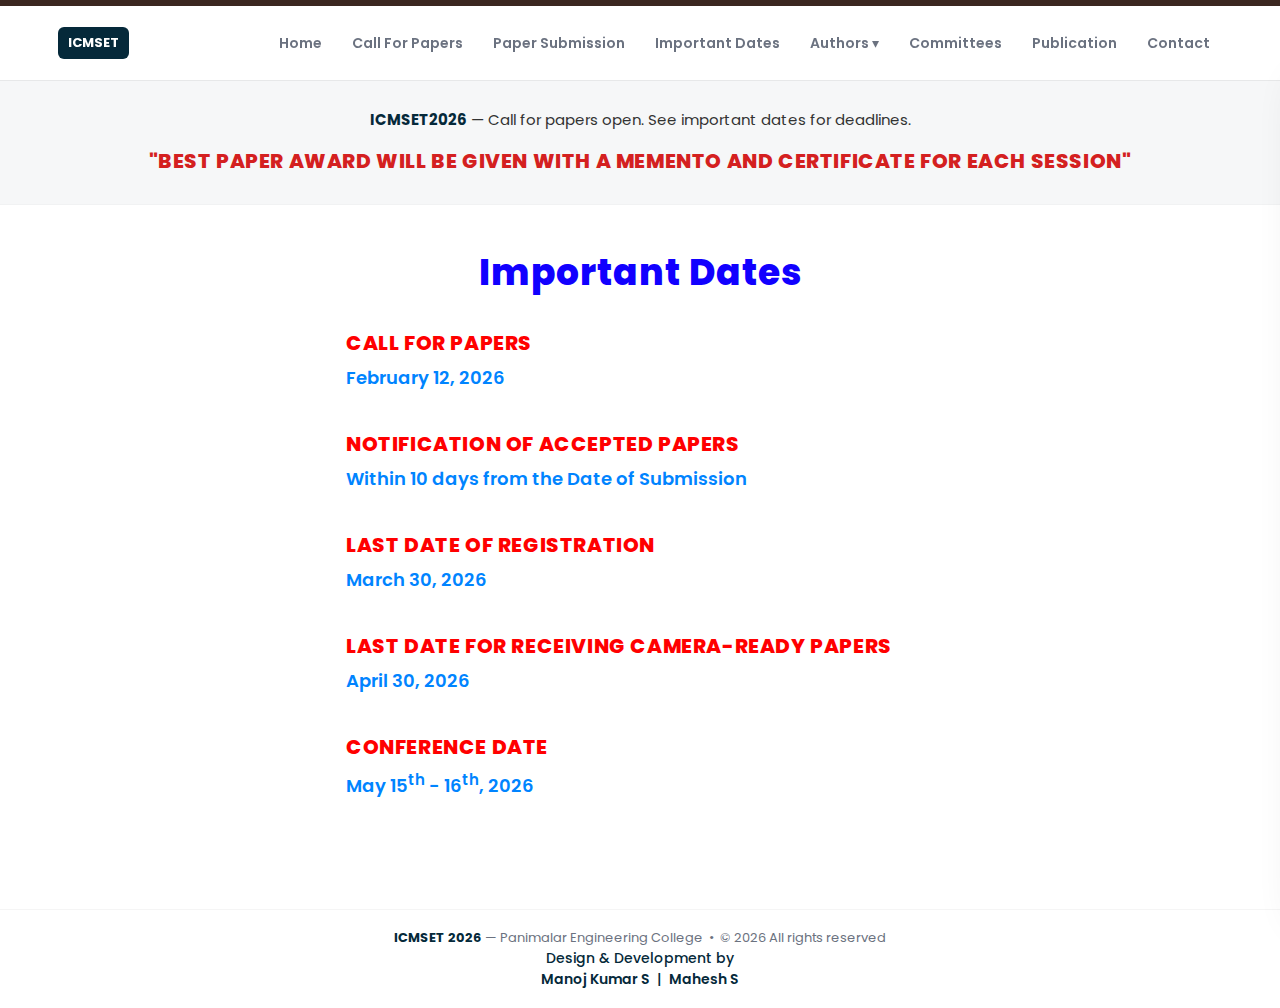
<file: important date.html>
<!doctype html>
<html lang="en">
<head>
  <meta charset="utf-8" />
  <meta name="viewport" content="width=device-width,initial-scale=1" />
  <title>ICMSET — Papers & Posters</title>
  <link href="https://fonts.googleapis.com/css2?family=Poppins:wght@300;400;600;700&display=swap" rel="stylesheet">
  <style>
    :root{
      --navy:#05293a;
      --gold:#fac13c;
      --black:#0b0b0b;
      --muted:#6b7280;
      --surface:#f4f6f8;
      --white:#ffffff;
      --accent:#0c6ef6;
    }
    *{box-sizing:border-box}
    html,body{height:100%}
    body{
      margin:0;
      font-family:"Poppins",system-ui,-apple-system,"Segoe UI",Roboto,Arial;
      color:var(--black);
      background:#fff;
      -webkit-font-smoothing:antialiased;
    }

    /* TOP LINE */
    .topbar{height:6px;background:#3b2720}

    /* HEADER */
    header{
      position:sticky;top:0;z-index:1000;background:var(--white);
      box-shadow:0 1px 0 rgba(0,0,0,0.04);
    }
    .nav-wrap{
      max-width:1200px;margin:0 auto;padding:12px 18px;
      display:flex;align-items:center;gap:20px;justify-content:space-between;
    }
    .brand{display:flex;align-items:center;gap:12px;text-decoration:none;color:var(--navy)}
    .badge{background:var(--navy);color:var(--white);padding:6px 10px;border-radius:6px;font-weight:700;font-size:13px}
    .tag{font-weight:600;color:var(--muted);font-size:14px}

    nav{display:flex;align-items:center;gap:12px}
    .menu{display:flex;gap:6px;list-style:none;margin:0;padding:0;align-items:center}
    .menu li{position:relative}
    .menu a{
      display:inline-flex;align-items:center;gap:8px;padding:8px 12px;text-decoration:none;
      color:var(--muted);font-weight:600;font-size:14px;border-radius:6px;white-space:nowrap;
    }
    .menu a:hover,.menu .active> a{ color:var(--navy);background:rgba(5,41,58,0.04) }

    /* Dropdown */
    .dropdown{
      position:absolute;top:calc(100% + 10px);left:0;min-width:220px;background:var(--white);
      box-shadow:0 10px 24px rgba(2,6,23,0.12);border-radius:8px;padding:8px 0;display:none;
    }
    .menu li.open>.dropdown{display:block}
    .dropdown .section-title{padding:8px 14px;font-weight:700;font-size:12px;color:var(--navy);text-transform:uppercase}
    .dropdown a{display:block;padding:8px 14px;color:#333;font-size:13px}
    .dropdown a:hover{background:var(--surface)}

    .mobile-toggle{display:none;background:transparent;border:0;padding:6px;cursor:pointer}
    .mobile-toggle svg{width:22px;height:22px;color:var(--navy)}

    /* ANNOUNCEMENT */
    .announcement{
      background:#f6f7f8;border-top:1px solid rgba(2,6,23,0.02);border-bottom:1px solid rgba(2,6,23,0.02);
      padding:28px 22px;text-align:center;position:relative;overflow:visible;
    }
    .announcement .text{max-width:1100px;margin:0 auto;color:#333;font-size:15px;line-height:1.5}
    .announcement .highlight{display:block;margin-top:14px;font-weight:800;color:#d42020;font-size:20px;letter-spacing:0.6px}

    /* decorative left bubbles */
    .decor-left{position:absolute;left:0;top:40%;transform:translateY(-50%);pointer-events:none}
    .bubble{width:110px;height:110px;border-radius:50%;position:relative;margin-bottom:10px;filter:blur(1px)}
    .bubble.purple{background:linear-gradient(45deg, rgba(155,81,224,0.18), rgba(234,88,153,0.16));width:140px;height:140px;margin-left:30px;opacity:0.95}
    .bubble.blue{background:linear-gradient(45deg, rgba(60,130,240,0.14), rgba(34,197,94,0.06));width:90px;height:90px;margin-left:-10px;opacity:0.9}

    /* MAIN CONTENT */
    main{padding:40px 22px 100px;max-width:1200px;margin:0 auto;position:relative}
    .page-title{text-align:center;margin-bottom:18px}
    .page-title h1{margin:0;font-size:36px;font-weight:800;color:var(--black);letter-spacing:1px}
    .subhead{max-width:1000px;margin:10px auto 36px;color:#333;font-size:15px;text-align:center}

    /* two-column info grid */
    .info-grid{
      display:grid;
      grid-template-columns: 1fr 1fr;
      gap:40px 60px;
      align-items:start;
      margin-bottom:48px;
    }

    .info-col{
      display:flex;
      flex-direction:column;
      gap:18px;
    }

    .info-block{
      padding:10px 6px;
      background:transparent;
    }
    .info-block .info-title{
      font-size:13px;
      font-weight:800;
      color:#222;
      letter-spacing:0.6px;
      margin-bottom:6px;
    }
    .info-block a.info-link{
      color:var(--accent);
      font-size:14px;
      text-decoration:underline;
      display:inline-block;
    }

    /* Centered big section heading for POSTS */
    .big-center{
      text-align:center;
      font-size:36px;
      font-weight:800;
      margin:36px 0 22px;
      color:var(--black);
    }

    /* small helper rows for footer-like alignment */
    .row{display:flex;justify-content:space-between;gap:20px;align-items:flex-start}
    .col{flex:1}

    footer{border-top:1px solid rgba(2,6,23,0.04);padding:28px 22px;color:var(--muted);font-size:14px;background:#fff}

    .footer-credit {
  font-size: 14px;
  color: var(--navy);
  text-align: center;
  font-weight: 500;
}

.footer-credit a {
  color: var(--navy);
  text-decoration: none;
  font-weight: 600;
}

.footer-credit a:hover {
  text-decoration: underline;
}

    /* Responsive */
    @media (max-width:960px){
      .grid{grid-template-columns:1fr; }
      .req-wrap{margin-top:10px}
      .centered img{max-width:150px}
      .menu{display:none}        /* hide desktop menu on small screens; we'll use mobile toggle */
      .mobile-toggle{display:inline-flex}
    }
    @media (max-width:480px){
      .page{margin:18px auto;padding:0 14px}
      .page-header h1{font-size:18px}
      .section-title{font-size:20px}
    }

    /* Mobile slide-in menu (keeps same styles if you want later) */
    .mobile-menu {
      position:fixed;
      top:62px;
      right:0;
      width:280px;
      height:calc(100% - 62px);
      background:var(--white);
      box-shadow:-8px 20px 40px rgba(2,6,23,0.12);
      transform:translateX(110%);
      transition:transform .26s ease;
      z-index:1200;
      padding:18px;
      overflow:auto;
    }
    .mobile-menu.open{ transform:translateX(0) }
    .mobile-menu a{ display:block; padding:10px 12px; color:var(--muted); border-radius:6px; text-decoration:none; margin-bottom:6px; font-weight:600 }
    .mobile-menu .dropdown { position:static; box-shadow:none; padding-left:8px; display:none }
    .mobile-menu .open > .dropdown { display:block }
  </style>
</head>
<body>

  <div class="topbar" aria-hidden="true"></div>

  <header>
    <div class="nav-wrap" role="banner">
     <a class="brand" href="">
        <span class="badge">ICMSET</span>
      </a> 

      <br><br>

      <div style="display:flex;align-items:center;gap:12px">
        <button class="mobile-toggle" id="mobileToggle" aria-expanded="false" aria-label="Open menu">
          <svg viewBox="0 0 24 24" fill="none" stroke="currentColor" stroke-width="1.6" stroke-linecap="round" stroke-linejoin="round" aria-hidden="true">
            <path d="M4 7h16M4 12h16M4 17h16"></path>
          </svg>
        </button>

        <!-- Desktop menu (hidden on small screens) -->
        <nav aria-label="Main navigation">
          <ul class="menu" id="mainMenu" role="menubar" aria-hidden="false">
            <li><a href="index.html" >Home</a></li>
            <li><a href="paper.html" class="active">Call For Papers</a></li>
            <li><a href="paper-submission.html" class="active">Paper Submission</a></li>
            <li><a href="important date.html">Important Dates</a></li>

            <li>
              <a href="#" class="dropdown-toggle" aria-haspopup="true" aria-expanded="false">Authors ▾</a>
              <div class="dropdown" role="menu" aria-label="Call for papers submenu">
                <a href="registation.html">Registration</a>
                <a href="visa.html">VISA</a>
              </div>
            </li>

            <li><a href="partons.html">Committees</a></li>
            <li><a href="publication.html">Publication</a></li>
            <li><a href="contact.html">Contact</a></li>
            
          </ul>
        </nav>
      </div>
    </div>
  </header>

    <div id="mobileMenu" class="mobile-menu" aria-hidden="true">
    <a href="index.html">Home</a>

    <a href="paper.html">Call For Papers</a>
    <a href="paper-submission.html" aria-current="page">Paper Submission</a>
    <a href="important date.html">Important Dates</a>

    <div class="mobile-item">
      <a href="registation.html" class="mobile-dropdown-toggle">Authors ▾</a>
      <div class="dropdown">
        <a href="registation.html">Registration</a>
        <a href="visa.html">VISA</a>
      </div>
    </div>

    <a href="partons.html">Committees</a>
    <a href="publication.html">Publication</a>
    <a href="contact.html">Contact</a>
    
  </div>

  <!-- announcement for consistency -->
  <section class="announcement" aria-hidden="true">
    <div class="text">
   <!-- <div style="font-size:25px; text-align: center; font-weight: 700;">International Conference on</div>
    <div style="font-size:25px; text-align: center; font-weight: 700;">Modern Sustainable Engineering and Technology</div> 
    <div style="font-size:25px; text-align: center; font-weight: 700;">ICMSET2026</div>
    <div style="font-size:15px; text-align: center; font-weight: 700;">In Collaboration With </div>
    <div style="font-size:25px; text-align: center; font-weight: 700;">King Mongkut's Institute of Technology Ladkrabang, Thailand</div> 
    <br> <br><br> -->
      <strong style="color:var(--navy)">ICMSET2026</strong> — Call for papers open. See important dates for deadlines.
      <span class="highlight">"BEST PAPER AWARD WILL BE GIVEN WITH A MEMENTO AND CERTIFICATE FOR EACH SESSION"</span>
    </div>
  </section>
 
  <!-- MAIN: PAPERS + POSTERS DETAILS -->
  <main>
    <div class="page-title">
      <h1 style="color:#10F;">Important Dates</h1>
    </div>

    <div class="info-grid" role="list" style="grid-template-columns: 1fr; max-width: 600px; margin: 0 auto;">
      <div class="info-col" role="listitem">
        <div class="info-block">
          <div class="info-title" style="color:red; font-size: 20px;">CALL FOR PAPERS</div>
          <a style="color:#0084ff;font-size: 18px; font-weight: 600;">February 12, 2026</a>
        </div>

        <div class="info-block">
          <div class="info-title" style="color:red; font-size: 20px;">NOTIFICATION OF ACCEPTED PAPERS</div>
          <a style="color:#0084ff;font-size: 18px; font-weight: 600;">Within 10 days from the Date of Submission</a>
        </div>

        <div class="info-block">
          <div class="info-title" style="color:red; font-size: 20px;">LAST DATE OF REGISTRATION</div>
          <a style="color:#0084ff;font-size: 18px; font-weight: 600;">March 30, 2026</a>
        </div>

        <div class="info-block">
          <div class="info-title" style="color:red; font-size: 20px;">LAST DATE FOR RECEIVING CAMERA-READY PAPERS</div>
          <a style="color:#0084ff;font-size: 18px; font-weight: 600;">April 30, 2026</a>
        </div>

        <div class="info-block">
          <div class="info-title" style="color:red; font-size: 20px;">CONFERENCE DATE</div>
          <a style="color:#0084ff;font-size: 18px; font-weight: 600;">May 15<sup>th</sup> - 16<sup>th</sup>, 2026</a>
        </div>
      </div>
    </div>
  </main>

  <footer style="border-top:1px solid rgba(0,0,0,0.04);padding:18px 0;text-align:center;color:var(--muted);font-size:13px">
    <div style="max-width:1200px;margin:0 auto;">
      <strong style="color:var(--navy)">ICMSET 2026</strong> — Panimalar Engineering College &nbsp;•&nbsp; © 2026 All rights reserved
    </div>

    <div class="footer-credit">
  <span>Design & Development by</span><br>
  <a href="https://www.linkedin.com/in/manoj-kumar-s-a66954263/" target="_blank">
    Manoj Kumar S
  </a>
  &nbsp;|&nbsp;
  <a href="https://www.linkedin.com/in/mahesh-swaminathan-575473369/" target="_blank">
    Mahesh S
  </a>
</div>

  </footer>

  <script>
    // MOBILE MENU
    const mobileToggle = document.getElementById('mobileToggle');
    const mobileMenu = document.getElementById('mobileMenu');

    if (mobileToggle && mobileMenu) {
      mobileToggle.addEventListener('click', () => {
        const isOpen = mobileMenu.classList.toggle('open');
        mobileMenu.setAttribute('aria-hidden', String(!isOpen));
        mobileToggle.setAttribute('aria-expanded', String(isOpen));
      });

      // close mobile menu when user clicks outside
      document.addEventListener('click', (e) => {
        if (!mobileMenu.contains(e.target) && !mobileToggle.contains(e.target)) {
          mobileMenu.classList.remove('open');
          mobileMenu.setAttribute('aria-hidden', 'true');
          mobileToggle.setAttribute('aria-expanded', 'false');
        }
      });
    }

    // Generic dropdown toggle: works for desktop & mobile (anchors with .dropdown-toggle inside .menu)
    document.querySelectorAll('.dropdown-toggle').forEach(toggle => {
      toggle.addEventListener('click', function (e) {
        // Only intercept click on small screens or when user explicitly clicks (prevents breaking normal links)
        e.preventDefault();
        const parentLi = toggle.closest('li');
        if (!parentLi) return;
        parentLi.classList.toggle('open');
        const expanded = parentLi.classList.contains('open');
        toggle.setAttribute('aria-expanded', String(expanded));
      });
    });

    // Mobile menu dropdowns
    document.querySelectorAll('.mobile-dropdown-toggle').forEach(t => {
      t.addEventListener('click', function (e) {
        e.preventDefault();
        const parent = t.parentElement;
        parent.classList.toggle('open');
      });
    });

    // Close any desktop dropdown when clicking outside
    document.addEventListener('click', (e) => {
      // keep dropdown open if click is inside a dropdown-toggle or dropdown
      if (e.target.closest('.dropdown') || e.target.closest('.dropdown-toggle')) return;
      document.querySelectorAll('.menu li.open').forEach(li => li.classList.remove('open'));
      document.querySelectorAll('.menu .dropdown-toggle').forEach(a => a.setAttribute('aria-expanded', 'false'));
    });

    // Ensure menus reset on resize
    window.addEventListener('resize', () => {
      if (window.innerWidth > 960) {
        // ensure mobile menu hidden
        if (mobileMenu) {
          mobileMenu.classList.remove('open');
          mobileMenu.setAttribute('aria-hidden', 'true');
          if (mobileToggle) mobileToggle.setAttribute('aria-expanded', 'false');
        }
      }
    });
  </script>
</body>
</html>
</file>
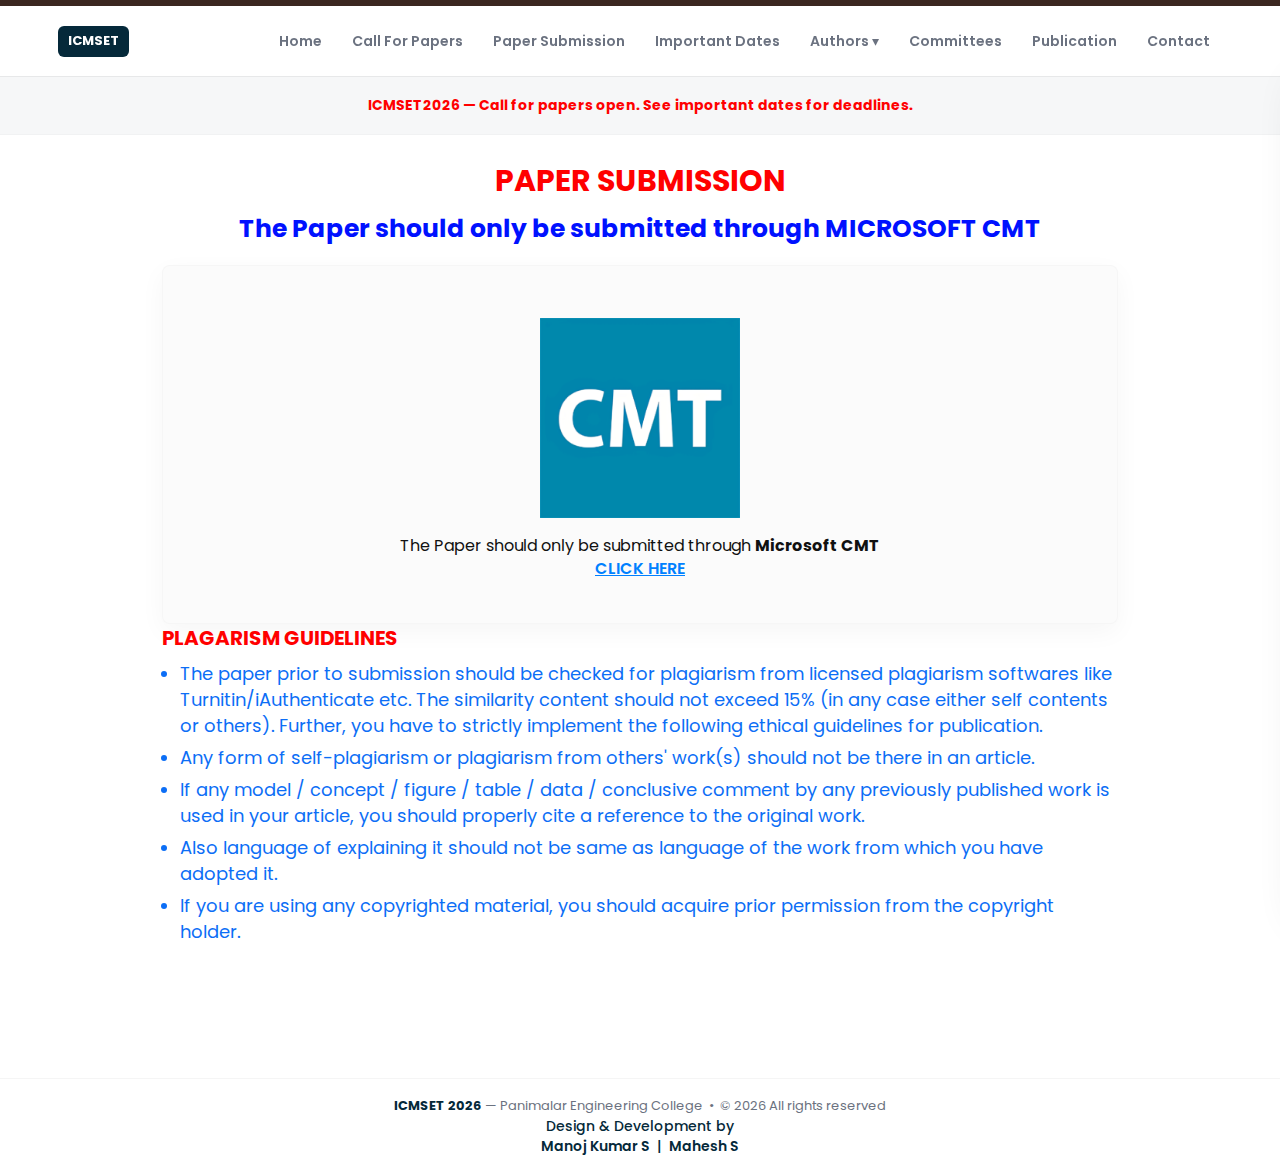
<file: paper-submission.html>
<!doctype html>
<html lang="en">
<head>
  <meta charset="utf-8" />
  <meta name="viewport" content="width=device-width,initial-scale=1" />
  <title>Paper Submission — ICMSET</title>
  <link href="https://fonts.googleapis.com/css2?family=Poppins:wght@300;400;600;700&display=swap" rel="stylesheet">
  <style>
    :root{
      --navy:#05293a;
      --gold:#fac13c;
      --muted:#6b7280;
      --surface:#f4f6f8;
      --white:#fff;
      --accent:#0c6ef6;
    }
    *{box-sizing:border-box}
    body{
      margin:0;
      font-family:"Poppins",system-ui,-apple-system,"Segoe UI",Roboto,Arial;
      color:#111;
      background:#fff;
      -webkit-font-smoothing:antialiased;
      line-height:1.45;
    }

    /* TOP LINE */
    .topbar{height:6px;background:#3b2720}

    /* HEADER */
    header{
      position:sticky;top:0;z-index:1000;background:var(--white);
      box-shadow:0 1px 0 rgba(0,0,0,0.04);
    }
    .nav-wrap{
      max-width:1200px;margin:0 auto;padding:12px 18px;
      display:flex;align-items:center;gap:20px;justify-content:space-between;
    }
    .brand{display:flex;align-items:center;gap:12px;text-decoration:none;color:var(--navy)}
    .badge{background:var(--navy);color:var(--white);padding:6px 10px;border-radius:6px;font-weight:700;font-size:13px}
    .tag{font-weight:600;color:var(--muted);font-size:14px}

    nav{display:flex;align-items:center;gap:12px}
    .menu{display:flex;gap:6px;list-style:none;margin:0;padding:0;align-items:center}
    .menu li{position:relative}
    .menu a{
      display:inline-flex;align-items:center;gap:8px;padding:8px 12px;text-decoration:none;
      color:var(--muted);font-weight:600;font-size:14px;border-radius:6px;white-space:nowrap;
    }
    .menu a:hover,.menu .active> a{ color:var(--navy);background:rgba(5,41,58,0.04) }

    /* Dropdown */
    .dropdown{
      position:absolute;top:calc(100% + 10px);left:0;min-width:220px;background:var(--white);
      box-shadow:0 10px 24px rgba(2,6,23,0.12);border-radius:8px;padding:8px 0;display:none;
    }
    /* visible when .open present */
    .menu li.open > .dropdown{ display:block; }
    .dropdown .section-title{padding:8px 14px;font-weight:700;font-size:12px;color:var(--navy);text-transform:uppercase}
    .dropdown a{display:block;padding:8px 14px;color:#333;font-size:13px}
    .dropdown a:hover{background:var(--surface)}

    .mobile-toggle{display:none;background:transparent;border:0;padding:6px;cursor:pointer}
    .mobile-toggle svg{width:22px;height:22px;color:var(--navy)}

    /* ANNOUNCEMENT (kept for consistent site feel) */
    .announcement{
      background:#f6f7f8;border-top:1px solid rgba(2,6,23,0.02);border-bottom:1px solid rgba(2,6,23,0.02);
      padding:18px 22px;text-align:center;position:relative;overflow:visible;
    }
    .announcement .text{max-width:1100px;margin:0 auto;color:#333;font-size:14px;line-height:1.5}
    .announcement .highlight{display:block;margin-top:10px;font-weight:800;color:#d42020;font-size:16px;letter-spacing:0.6px}

    /* Page shell */
    .page {
      max-width:1000px;
      margin:24px auto 80px;
      padding:0 22px;
    }

    /* Page title */
    .page-header{
      text-align:center;
      margin-bottom:18px;
    }
    .page-header h1{
      margin:0;font-size:22px;font-weight:700;color:var(--navy);
    }
    .page-header p{
      margin:8px 0 0;color:var(--muted);font-size:14px;
    }

    /* Content card */
    .card{
      background:#fbfbfb;
      border-radius:8px;
      padding:26px;
      box-shadow: 0 8px 26px rgba(2,6,23,0.04);
      border:1px solid rgba(2,6,23,0.02);
    }

    /* center image (CMT) */
    .centered{
      text-align:center;margin:18px 0 20px;
    }
    .centered img{
      max-width:170px;height:auto;border-radius:4px;box-shadow:0 8px 20px rgba(2,6,23,0.06);
    }
    .small-link{display:block;font-size:12px;color:#0c6ef6;margin-top:8px;text-decoration:underline}

    /* Section title for plagiarism */
    .section-title {
      text-align:center;
      color:var(--gold);
      font-weight:800;
      font-size:22px;
      margin:26px 0 12px;
      letter-spacing:0.6px;
    }

    /* Turnitin area */
    .turnitin{
      text-align:center;margin:14px 0 18px;
    }
    .turnitin img{max-width:240px;height:auto;border-radius:4px;box-shadow:0 8px 18px rgba(2,6,23,0.06)}

    /* Two-column layout: left details + right button / image on desktop */
    .grid {
      display:grid;
      grid-template-columns: 1fr 320px;
      gap:22px;
      align-items:start;
      margin-top:8px;
    }

    .payment {
      color:#222;font-size:14px;
    }
    .payment strong {display:block;margin-bottom:8px;color:var(--navy)}
    .payment ul{margin:6px 0 0;padding-left:18px;color:var(--muted)}
    .payment li{margin:6px 0;font-size:14px}

    /* Requisition button */
    .req-wrap{
      text-align:center;
      padding-top:18px;
    }
    .btn{
      display:inline-block;
      background:#e55b50;
      color:#fff;
      padding:10px 16px;
      border-radius:6px;
      text-decoration:none;
      font-weight:700;
      font-size:14px;
      box-shadow:0 8px 20px rgba(229,91,80,0.12);
    }
    .btn:hover{transform:translateY(-3px);box-shadow:0 12px 28px rgba(229,91,80,0.12)}

    /* micro-help text */
    .muted{
      color:var(--muted);
      font-size:13px;
      margin-top:12px;
      line-height:1.4;
    }

    /* Review process */
    .review {
      margin-top:22px;
      font-size:14px;
    }
    .review ol{padding-left:20px;margin:6px 0;color:var(--muted)}
    .review li{margin:12px 0}

    /* Footer */
    footer{border-top:1px solid rgba(2,6,23,0.04);padding:28px 22px;color:var(--muted);font-size:14px;background:#fff}

    .footer-credit {
  font-size: 14px;
  color: var(--navy);
  text-align: center;
  font-weight: 500;
}

.footer-credit a {
  color: var(--navy);
  text-decoration: none;
  font-weight: 600;
}

.footer-credit a:hover {
  text-decoration: underline;
}



    /* Responsive */
    @media (max-width:960px){
      .grid{grid-template-columns:1fr; }
      .req-wrap{margin-top:10px}
      .centered img{max-width:150px}
      .menu{display:none}        /* hide desktop menu on small screens; we'll use mobile toggle */
      .mobile-toggle{display:inline-flex}
    }
    @media (max-width:480px){
      .page{margin:18px auto;padding:0 14px}
      .page-header h1{font-size:18px}
      .section-title{font-size:20px}
    }

    /* Mobile slide-in menu (keeps same styles if you want later) */
    .mobile-menu {
      position:fixed;
      top:62px;
      right:0;
      width:280px;
      height:calc(100% - 62px);
      background:var(--white);
      box-shadow:-8px 20px 40px rgba(2,6,23,0.12);
      transform:translateX(110%);
      transition:transform .26s ease;
      z-index:1200;
      padding:18px;
      overflow:auto;
    }
    .mobile-menu.open{ transform:translateX(0) }
    .mobile-menu a{ display:block; padding:10px 12px; color:var(--muted); border-radius:6px; text-decoration:none; margin-bottom:6px; font-weight:600 }
    .mobile-menu .dropdown { position:static; box-shadow:none; padding-left:8px; display:none }
    .mobile-menu .open > .dropdown { display:block }
  </style>
</head>
<body>

  <div class="topbar" aria-hidden="true"></div>

  <header>
    <div class="nav-wrap" role="banner">
     <a class="brand" href="">
        <span class="badge">ICMSET</span>
      </a> 

      <br><br>

      <div style="display:flex;align-items:center;gap:12px">
        <button class="mobile-toggle" id="mobileToggle" aria-expanded="false" aria-label="Open menu">
          <svg viewBox="0 0 24 24" fill="none" stroke="currentColor" stroke-width="1.6" stroke-linecap="round" stroke-linejoin="round" aria-hidden="true">
            <path d="M4 7h16M4 12h16M4 17h16"></path>
          </svg>
        </button>

        <!-- Desktop menu (hidden on small screens) -->
        <nav aria-label="Main navigation">
          <ul class="menu" id="mainMenu" role="menubar" aria-hidden="false">
            <li><a href="index.html" >Home</a></li>
            <li><a href="paper.html" class="active">Call For Papers</a></li>
            <li><a href="paper-submission.html" class="active">Paper Submission</a></li>
            <li><a href="important date.html">Important Dates</a></li>

            <li>
              <a href="#" class="dropdown-toggle" aria-haspopup="true" aria-expanded="false">Authors ▾</a>
              <div class="dropdown" role="menu" aria-label="Call for papers submenu">
                <a href="registation.html">Registration</a>
                <a href="visa.html">VISA</a>
              </div>
            </li>

            <li><a href="partons.html">Committees</a></li>
            <li><a href="publication.html">Publication</a></li>
            <li><a href="contact.html">Contact</a></li>
            
          </ul>
        </nav>
      </div>
    </div>
  </header>

    <div id="mobileMenu" class="mobile-menu" aria-hidden="true">
    <a href="index.html">Home</a>

    <a href="paper.html">Call For Papers</a>
    <a href="paper-submission.html" aria-current="page">Paper Submission</a>
    <a href="important date.html">Important Dates</a>

    <div class="mobile-item">
      <a href="registation.html" class="mobile-dropdown-toggle">Authors ▾</a>
      <div class="dropdown">
        <a href="registation.html">Registration</a>
        <a href="visa.html">VISA</a>
      </div>
    </div>

    <a href="partons.html">Committees</a>
    <a href="publication.html">Publication</a>
    <a href="contact.html">Contact</a>
    
  </div>

  <!-- announcement -->
  <section class="announcement" aria-hidden="true">
   <!-- <div style="font-size:25px; text-align: center; font-weight: 700;">International Conference on</div>
    <div style="font-size:25px; text-align: center; font-weight: 700;">Modern Sustainable Engineering and Technology</div> 
    <div style="font-size:25px; text-align: center; font-weight: 700;">ICMSET2026</div>
    <div style="font-size:15px; text-align: center; font-weight: 700;">In Collaboration With </div>
    <div style="font-size:25px; text-align: center; font-weight: 700;">King Mongkut's Institute of Technology Ladkrabang, Thailand</div> 
    <br> <br><br> -->
    <div class="text" style="color:#ff0000; font-weight:bold;">ICMSET2026 — Call for papers open. See important dates for deadlines.</div>
  </section>
  
  <main class="page" role="main">
    <div class="page-header">
      <h1 style="color:#ff0000; font-size:30px;">PAPER SUBMISSION</h1>
      <p style="color:#0011ff; font-weight:bold; font-size:25px;">The Paper should only be submitted through MICROSOFT CMT</p>
    </div>

    <div class="card" role="region" aria-label="Paper submission information">
      <!-- PLAGIARISM -->
      <h2 class="section-title"></h2>

 <div style="text-align: center; margin-top: 20px;">
  
<a href="https://cmt3.research.microsoft.com/User/Login?ReturnUrl=%2FICMSET2026" target="_blank">
  <img 
       src="image/cmtlogo.png" 
       alt="Microsoft CMT Logo"
       class="turnitin"
       style="display: block; margin: 0 auto 15px auto; max-width: 200px; cursor: pointer;">
</a>


  <p style="font-size: 16px;">
    The Paper should only be submitted through 
    <strong>Microsoft CMT</strong><br>
    
    <a href="https://cmt3.research.microsoft.com/User/Login?ReturnUrl=%2FICMSET2026" 
       target="_blank" 
       style="color: #0080ff; font-weight: 600; text-decoration: none; text-decoration:underline ">
       CLICK HERE
    </a>
  </p>

</div>

      
      </div>

        <!-- left column: details -->

          <div>
          <div class="payment" aria-label="Payment details">
            <strong style="font-size: 20px;color: RED">PLAGARISM GUIDELINES</strong>
            <ul>
              <li style="font-size: 18px; color: #0c6ef6;">The paper prior to submission should be checked for plagiarism from licensed plagiarism softwares like 
                Turnitin/iAuthenticate etc. The similarity content should not exceed 15% (in any case either self contents or 
                others). Further, you have to strictly implement the following ethical guidelines for publication.</li>
              <li style="font-size: 18px; color: #0c6ef6;">Any form of self-plagiarism or plagiarism from others' work(s) should not be there in an article.</li>
              <li style="font-size: 18px; color: #0c6ef6;">If any model / concept / figure / table / data / conclusive comment by any previously published work is 
                used in your article, you should properly cite a reference to the original work.</li>
              <li style="font-size: 18px; color: #0c6ef6;">Also language of explaining it should not be same as language of the work from which you have adopted it.</li>
              <li style="font-size: 18px; color: #0c6ef6;">If you are using any copyrighted material, you should acquire prior permission from the copyright holder.</li>
            </ul>
          </div>

          <br><br>

<!--
        <div>
          <div class="payment" aria-label="Payment details">
            <strong>Payment Details for Plagiarism</strong>
            <ul>
              <p>Max 25 pages</p>
              <li>1st time : Rs.300 /- (First Time)</li>
              <li>2nd time : Rs.500 /- (Second Time)</li>
              <li>3rd time : Rs.700 /- (Third Time)</li>
            </ul>
          </div>
          

        <aside class="req-wrap" aria-label="Requisition form">
          <div style="margin-bottom:12px;font-weight:700;color:var(--muted)">Requisition Form for Plagiarism Check</div>              
          <a class="btn" href="details\plag.docx" download>REQUISITION FORM</a>
        </aside> -->
 <!-- 
          <div class="muted" style="margin-top:18px">
            Soft copy of the complete document/paper should be sent through mail to:
            <strong style="color:var(--navy)">ICMSET2K26@gmail.com</strong>
            with payment proof and Requisition form.
          </div>

          <div class="review" aria-label="Review process">
            <h3 style="margin:14px 0 8px;color:#222;font-size:16px;font-weight:700">REVIEW PROCESS</h3>
            <ol>
              <li>The submissions are reviewed for relevance to the conference scope, novelty with respect to the current state of the art, significance of the research contribution, and quality of English language.</li>
              <li>All submitted papers are checked for plagiarism using Turnitin. Papers with a plagiarism similarity index exceeding 15% are not considered for the review process.</li>
              <li>ICMSET research papers follow a single-blind peer review process. Each paper is independently reviewed by two reviewers, who provide their evaluations and recommendations.</li>
              <li>Based on the reviewers’ scores and comments, the ICMSET Technical Program Committee (TPC) selects papers for inclusion in the conference proceedings.</li>
            </ol>
          </div>
        </div>-->


    </div>
  </main>

  <footer style="border-top:1px solid rgba(0,0,0,0.04);padding:18px 0;text-align:center;color:var(--muted);font-size:13px">
    <div style="max-width:1200px;margin:0 auto;">
      <strong style="color:var(--navy)">ICMSET 2026</strong> — Panimalar Engineering College &nbsp;•&nbsp; © 2026 All rights reserved
    </div>

    <div class="footer-credit">
  <span>Design & Development by</span><br>
  <a href="https://www.linkedin.com/in/manoj-kumar-s-a66954263/" target="_blank">
    Manoj Kumar S
  </a>
  &nbsp;|&nbsp;
  <a href="https://www.linkedin.com/in/mahesh-swaminathan-575473369/" target="_blank">
    Mahesh S
  </a>
</div>

  </footer>

  <script>
    // MOBILE MENU
    const mobileToggle = document.getElementById('mobileToggle');
    const mobileMenu = document.getElementById('mobileMenu');

    if (mobileToggle && mobileMenu) {
      mobileToggle.addEventListener('click', () => {
        const isOpen = mobileMenu.classList.toggle('open');
        mobileMenu.setAttribute('aria-hidden', String(!isOpen));
        mobileToggle.setAttribute('aria-expanded', String(isOpen));
      });

      // close mobile menu when user clicks outside
      document.addEventListener('click', (e) => {
        if (!mobileMenu.contains(e.target) && !mobileToggle.contains(e.target)) {
          mobileMenu.classList.remove('open');
          mobileMenu.setAttribute('aria-hidden', 'true');
          mobileToggle.setAttribute('aria-expanded', 'false');
        }
      });
    }

    // Generic dropdown toggle: works for desktop & mobile (anchors with .dropdown-toggle inside .menu)
    document.querySelectorAll('.dropdown-toggle').forEach(toggle => {
      toggle.addEventListener('click', function (e) {
        // Only intercept click on small screens or when user explicitly clicks (prevents breaking normal links)
        e.preventDefault();
        const parentLi = toggle.closest('li');
        if (!parentLi) return;
        parentLi.classList.toggle('open');
        const expanded = parentLi.classList.contains('open');
        toggle.setAttribute('aria-expanded', String(expanded));
      });
    });

    // Mobile menu dropdowns
    document.querySelectorAll('.mobile-dropdown-toggle').forEach(t => {
      t.addEventListener('click', function (e) {
        e.preventDefault();
        const parent = t.parentElement;
        parent.classList.toggle('open');
      });
    });

    // Close any desktop dropdown when clicking outside
    document.addEventListener('click', (e) => {
      // keep dropdown open if click is inside a dropdown-toggle or dropdown
      if (e.target.closest('.dropdown') || e.target.closest('.dropdown-toggle')) return;
      document.querySelectorAll('.menu li.open').forEach(li => li.classList.remove('open'));
      document.querySelectorAll('.menu .dropdown-toggle').forEach(a => a.setAttribute('aria-expanded', 'false'));
    });

    // Ensure menus reset on resize
    window.addEventListener('resize', () => {
      if (window.innerWidth > 960) {
        // ensure mobile menu hidden
        if (mobileMenu) {
          mobileMenu.classList.remove('open');
          mobileMenu.setAttribute('aria-hidden', 'true');
          if (mobileToggle) mobileToggle.setAttribute('aria-expanded', 'false');
        }
      }
    });
  </script>
</body>
</html>
</file>
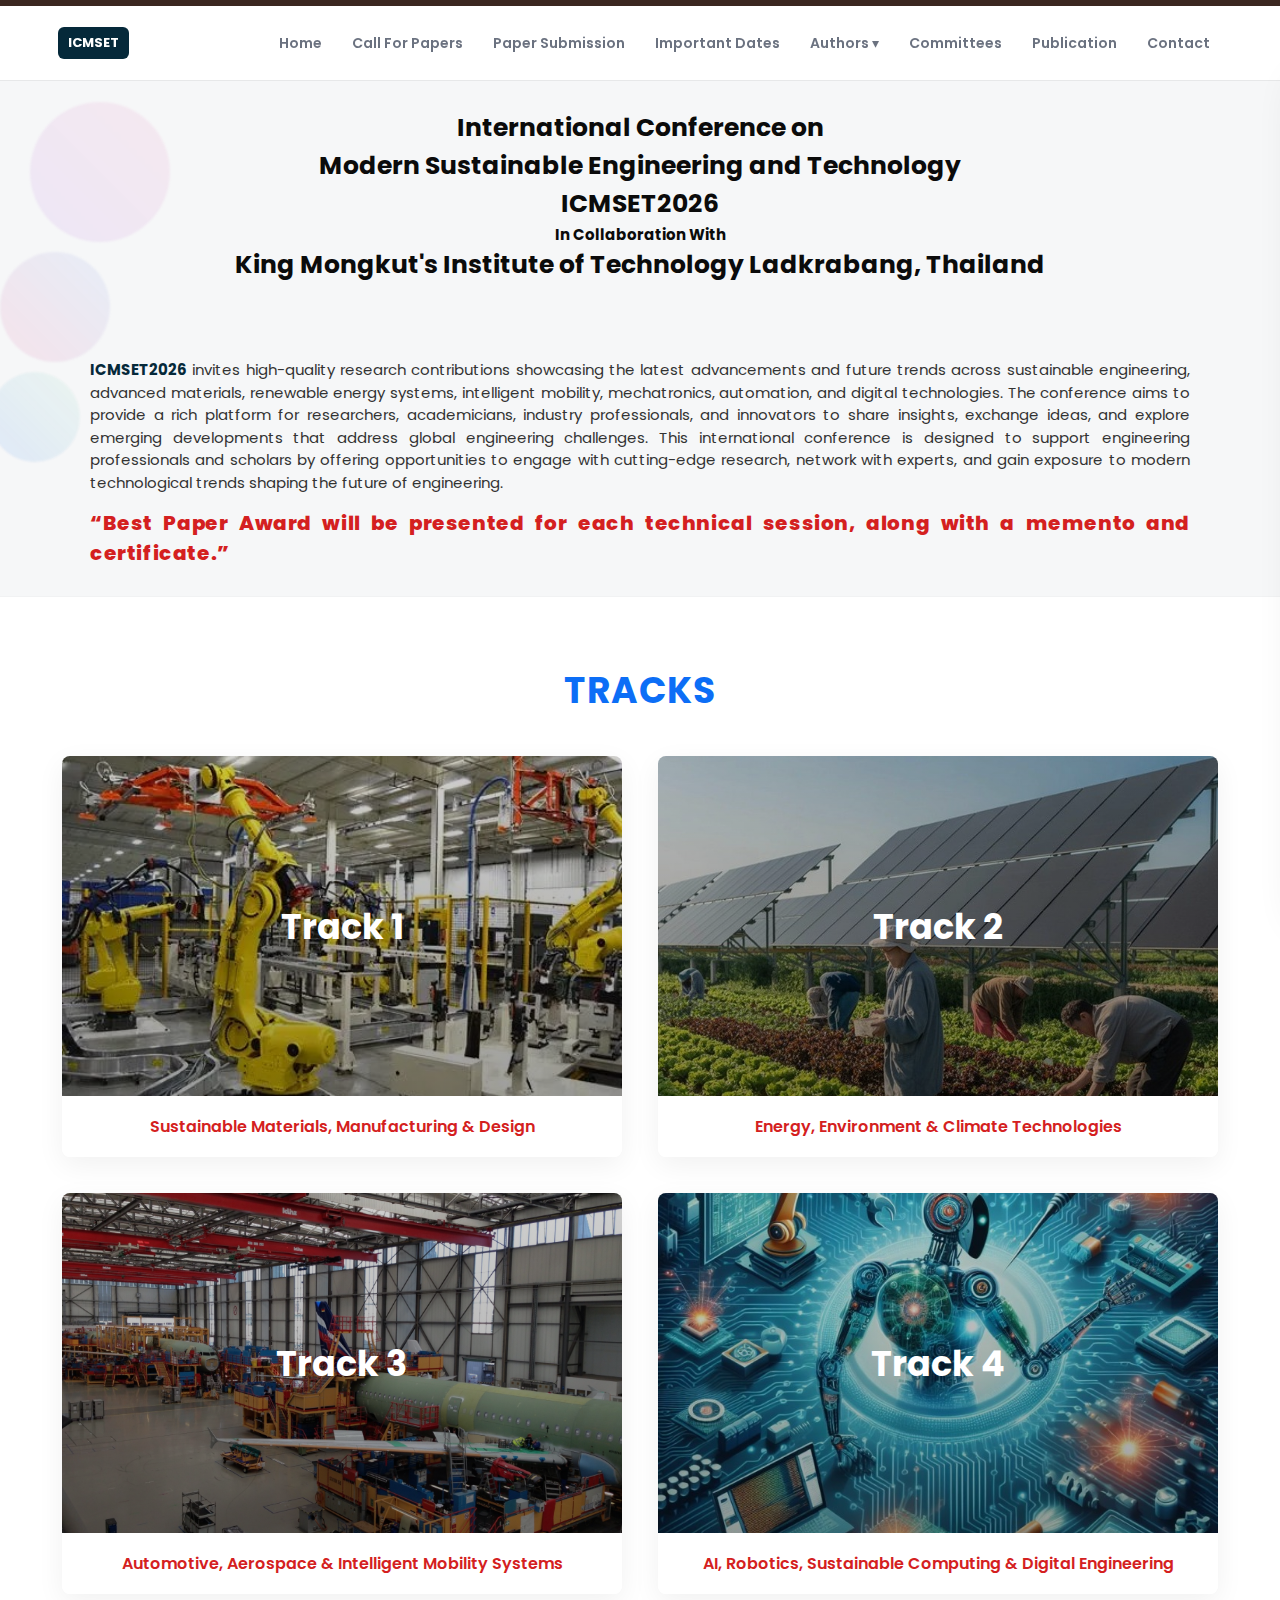
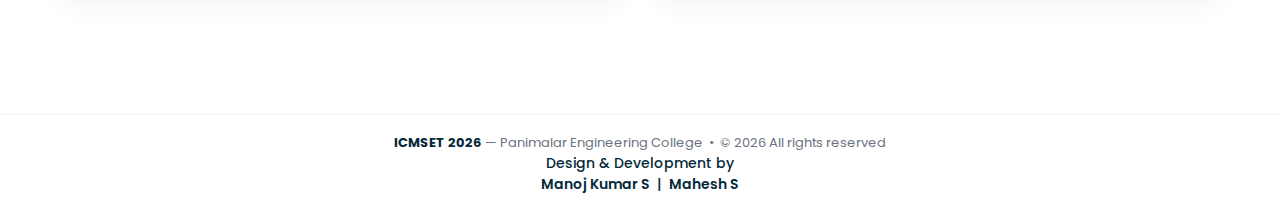
<file: paper.html>
<!doctype html>
<html lang="en">
<head>
  <meta charset="utf-8" />
  <meta name="viewport" content="width=device-width,initial-scale=1" />
  <title>ICMSET — Tracks</title>
  <link href="https://fonts.googleapis.com/css2?family=Poppins:wght@300;400;600;700&display=swap" rel="stylesheet">
  <style>
    :root{
      --navy:#05293a;
      --gold:#fac13c;
      --black:#0b0b0b;
      --muted:#6b7280;
      --surface:#f4f6f8;
      --white:#ffffff;
      --blue:#0c6ef6;
    }
    *{box-sizing:border-box}
    html,body{height:100%}
    body{
      margin:0;
      font-family:"Poppins",system-ui,-apple-system,"Segoe UI",Roboto,Arial;
      color:var(--black);
      background:#fff;
      -webkit-font-smoothing:antialiased;
    }

    /* TOP LINE */
    .topbar{height:6px;background:#3b2720}
    
     /* HEADER */
    header{
      position:sticky;top:0;z-index:1000;background:var(--white);
      box-shadow:0 1px 0 rgba(0,0,0,0.04);
    }
    .nav-wrap{
      max-width:1200px;margin:0 auto;padding:12px 18px;
      display:flex;align-items:center;gap:20px;justify-content:space-between;
    }
    .brand{display:flex;align-items:center;gap:12px;text-decoration:none;color:var(--navy)}
    .badge{background:var(--navy);color:var(--white);padding:6px 10px;border-radius:6px;font-weight:700;font-size:13px}
    .tag{font-weight:600;color:var(--muted);font-size:14px}

    nav{display:flex;align-items:center;gap:12px}
    .menu{display:flex;gap:6px;list-style:none;margin:0;padding:0;align-items:center}
    .menu li{position:relative}
    .menu a{
      display:inline-flex;align-items:center;gap:8px;padding:8px 12px;text-decoration:none;
      color:var(--muted);font-weight:600;font-size:14px;border-radius:6px;white-space:nowrap;
    }
    .menu a:hover,.menu .active> a{ color:var(--navy);background:rgba(5,41,58,0.04) }
    /* Dropdown */
    .dropdown{
      position:absolute;top:calc(100% + 10px);left:0;min-width:220px;background:var(--white);
      box-shadow:0 10px 24px rgba(2,6,23,0.12);border-radius:8px;padding:8px 0;display:none;
    }
    .menu li.open>.dropdown{display:block}
    .dropdown .section-title{padding:8px 14px;font-weight:700;font-size:12px;color:var(--navy);text-transform:uppercase}
    .dropdown a{display:block;padding:8px 14px;color:#333;font-size:13px}
    .dropdown a:hover{background:var(--surface)}

    .mobile-toggle{display:none;background:transparent;border:0;padding:6px;cursor:pointer}
    .mobile-toggle svg{width:22px;height:22px;color:var(--navy)}

    /* ANNOUNCEMENT */
    .announcement{
      background:#f6f7f8;border-top:1px solid rgba(2,6,23,0.02);border-bottom:1px solid rgba(2,6,23,0.02);
      padding:28px 22px;text-align:center;position:relative;overflow:visible;
    }
    .announcement .text{max-width:1100px;margin:0 auto;color:#333;font-size:15px;line-height:1.5}
    .announcement .highlight{display:block;margin-top:14px;font-weight:800;color:#d42020;font-size:20px;letter-spacing:0.6px}

    /* decorative left bubbles */
    .decor-left{position:absolute;left:0;top:40%;transform:translateY(-50%);pointer-events:none}
    .bubble{width:110px;height:110px;border-radius:50%;position:relative;margin-bottom:10px;filter:blur(1px)}
    .bubble.purple{background:linear-gradient(45deg, rgba(155,81,224,0.18), rgba(234,88,153,0.16));width:140px;height:140px;margin-left:30px;opacity:0.95}
    .bubble.blue{background:linear-gradient(45deg, rgba(60,130,240,0.14), rgba(34,197,94,0.06));width:90px;height:90px;margin-left:-10px;opacity:0.9}

    /* MAIN CONTENT */
    main{padding:56px 22px 120px;max-width:1200px;margin:0 auto;position:relative}
    .section-title{text-align:center;color:#0c6ef6;font-size:36px;font-weight:700;margin:10px 0 38px;letter-spacing:1px}

    /* TRACKS GRID */
    .tracks-grid{display:grid;grid-template-columns:repeat(2,1fr);gap:36px;align-items:start}
    .track{background:#fff;border-radius:8px;overflow:hidden;box-shadow:0 8px 28px rgba(2,6,23,0.06);position:relative;min-height:340px;transition:transform .32s ease, box-shadow .32s ease}
    .track:hover{transform:translateY(-6px);box-shadow:0 20px 48px rgba(2,6,23,0.12)}

    .track .img{width:100%;height:100%;min-height:340px;background-size:cover;background-position:center;display:flex;align-items:center;justify-content:center;position:relative;transition:transform .6s cubic-bezier(.2,.9,.3,1)}
    /* zoom image slightly on hover */
    .track:hover .img{transform:scale(1.04)}

    /* overlay: subtle gradient + title reveal */
    .track .overlay{position:absolute;inset:0;display:flex;align-items:center;justify-content:center;background:linear-gradient(180deg, rgba(0,0,0,0.18) 0%, rgba(0,0,0,0.38) 100%);opacity:1;transition:background .3s ease}
    .track .title{font-size:54px;font-weight:700;color:rgba(255,255,255,0.98);text-shadow:0 6px 18px rgba(0,0,0,0.45);letter-spacing:1.4px;transform:translateY(0);transition:transform .36s cubic-bezier(.2,.9,.3,1), opacity .36s}

    /* On hover: make text pop slightly */
    .track:hover .title{transform:translateY(-6px);opacity:1}

    /* bottom decorative strip */
    .track::after{content:"";position:absolute;bottom:-18px;left:20px;right:20px;height:12px;background:linear-gradient(90deg,#fff,#fff);border-radius:6px;box-shadow:0 10px 22px rgba(2,6,23,0.04);z-index:2}

    /* small meta badge (optional) */
    .track .badge{
      position:absolute;top:16px;left:16px;background:rgba(0,0,0,0.62);color:#fff;padding:6px 10px;border-radius:6px;font-weight:700;font-size:13px;z-index:3;
    }

    /* Caption */
.track-caption{
  padding:18px;
  text-align:center;
  font-weight:600;
  background:#fff;
}

.open-modal {
  cursor: pointer;
}

/* ===== MODAL ===== */
.track-modal{
  position:fixed;
  inset:0;
  display:none;
  z-index:2000;
}

.track-modal.show{display:block}

.modal-backdrop{
  position:absolute;
  inset:0;
  background:rgba(0,0,0,.6);
}

.modal-box{
  position:relative;
  max-width:920px;
  margin:40px auto;
  background:#fff;
  border-radius:8px;
  overflow:auto;
  max-height:90vh;
  animation:scaleIn .25s ease;
}

@keyframes scaleIn{
  from{transform:scale(.95);opacity:0}
  to{transform:scale(1);opacity:1}
}

.modal-close{
  position:absolute;
  top:14px;
  right:18px;
  font-size:28px;
  border:none;
  background:none;
  cursor:pointer;
  color:#fff;
  z-index:3;
}

/* ===== MODAL HEADER ===== */
.modal-header{
  background:linear-gradient(135deg,var(--navy),var(--blue));
  padding:32px;
  color:#fff;
}

.modal-track{
  display:inline-block;
  background:rgba(255,255,255,.2);
  padding:6px 14px;
  border-radius:20px;
  font-weight:700;
  font-size:14px;
}

.modal-title{
  margin:14px 0 0;
  font-size:30px;
  font-weight:800;
}

/* ===== MODAL BODY ===== */
.modal-body{
  display:grid;
  grid-template-columns:1fr 1.4fr;
  gap:32px;
  padding:36px;
}

.modal-body img{
  width:100%;
  border-radius:6px;
  box-shadow:0 14px 30px rgba(0,0,0,.18);
}

.modal-right h3{
  margin-top:0;
  font-size:20px;
  color:black;
}

.modal-text{
  font-size:15.5px;
  line-height:1.7;
  color:#444;
}

.modal-text ul{
  padding-left:18px;
}

.modal-text li{
  margin-bottom:6px;
}

/* Responsive */
@media(max-width:820px){
  .modal-body{
    grid-template-columns:1fr;
  }
}
    /* Responsive */
    @media (max-width:900px){
      .tracks-grid{grid-template-columns:1fr;gap:24px}
      .track .img{height:300px;min-height:0}
      .track .title{font-size:40px}
      .decor-left{display:none}
    }

    /* Responsive */
    @media (max-width:960px){
      .grid{grid-template-columns:1fr; }
      .req-wrap{margin-top:10px}
      .centered img{max-width:150px}
      .menu{display:none}        /* hide desktop menu on small screens; we'll use mobile toggle */
      .mobile-toggle{display:inline-flex}
    }
    @media (max-width:480px){
      .page{margin:18px auto;padding:0 14px}
      .page-header h1{font-size:18px}
      .section-title{font-size:20px}
    }

        /* Mobile slide-in menu (keeps same styles if you want later) */
    .mobile-menu {
      position:fixed;
      top:62px;
      right:0;
      width:280px;
      height:calc(100% - 62px);
      background:var(--white);
      box-shadow:-8px 20px 40px rgba(2,6,23,0.12);
      transform:translateX(110%);
      transition:transform .26s ease;
      z-index:1200;
      padding:18px;
      overflow:auto;
    }
    .mobile-menu.open{ transform:translateX(0) }
    .mobile-menu a{ display:block; padding:10px 12px; color:var(--muted); border-radius:6px; text-decoration:none; margin-bottom:6px; font-weight:600 }
    .mobile-menu .dropdown { position:static; box-shadow:none; padding-left:8px; display:none }
    .mobile-menu .open > .dropdown { display:block }

    footer{border-top:1px solid rgba(2,6,23,0.04);padding:28px 22px;color:var(--muted);font-size:14px;background:#fff}
    .footer-credit {
  font-size: 14px;
  color: var(--navy);
  text-align: center;
  font-weight: 500;
}

.footer-credit a {
  color: var(--navy);
  text-decoration: none;
  font-weight: 600;
}

.footer-credit a:hover {
  text-decoration: underline;
}

  </style>
</head>
<body>

  <div class="topbar" aria-hidden="true"></div>

  <header>
    <div class="nav-wrap" role="banner">
     <a class="brand" href="">
        <span class="badge">ICMSET</span>
      </a> 

      <br><br>

      <div style="display:flex;align-items:center;gap:12px">
        <button class="mobile-toggle" id="mobileToggle" aria-expanded="false" aria-label="Open menu">
          <svg viewBox="0 0 24 24" fill="none" stroke="currentColor" stroke-width="1.6" stroke-linecap="round" stroke-linejoin="round" aria-hidden="true">
            <path d="M4 7h16M4 12h16M4 17h16"></path>
          </svg>
        </button>

        <!-- Desktop menu (hidden on small screens) -->
        <nav aria-label="Main navigation">
          <ul class="menu" id="mainMenu" role="menubar" aria-hidden="false">
            <li><a href="index.html" >Home</a></li>
            <li><a href="paper.html" class="active">Call For Papers</a></li>
            <li><a href="paper-submission.html" class="active">Paper Submission</a></li>
            <li><a href="important date.html">Important Dates</a></li>

            <li>
              <a href="#" class="dropdown-toggle" aria-haspopup="true" aria-expanded="false">Authors ▾</a>
              <div class="dropdown" role="menu" aria-label="Call for papers submenu">
                <a href="registation.html">Registration</a>
                <a href="visa.html">VISA</a>
              </div>
            </li>

            <li><a href="partons.html">Committees</a></li>
            <li><a href="publication.html">Publication</a></li>
            <li><a href="contact.html">Contact</a></li>
            
          </ul>
        </nav>
      </div>
    </div>
  </header>

    <div id="mobileMenu" class="mobile-menu" aria-hidden="true">
    <a href="index.html">Home</a>

    <a href="paper.html">Call For Papers</a>
    <a href="paper-submission.html" aria-current="page">Paper Submission</a>
    <a href="important date.html">Important Dates</a>

    <div class="mobile-item">
      <a href="registation.html" class="mobile-dropdown-toggle">Authors ▾</a>
      <div class="dropdown">
        <a href="registation.html">Registration</a>
        <a href="visa.html">VISA</a>
      </div>
    </div>

    <a href="partons.html">Committees</a>
    <a href="publication.html">Publication</a>
    <a href="contact.html">Contact</a>
    
  </div>


  <!-- Announcement / Intro -->
  <section class="announcement" aria-label="Announcement">
    <div class="decor-left" aria-hidden="true">
      <div class="bubble purple" style="opacity:0.55"></div>
      <div class="bubble" style="background: linear-gradient(45deg, rgba(234,88,153,0.12), rgba(60,130,240,0.08));"></div>
      <div class="bubble blue" style="opacity:0.9"></div>
    </div>


    <div style="font-size:25px; text-align: center; font-weight: 700;">International Conference on</div>
    <div style="font-size:25px; text-align: center; font-weight: 700;">Modern Sustainable Engineering and Technology</div> 
    <div style="font-size:25px; text-align: center; font-weight: 700;">ICMSET2026</div>
    <div style="font-size:15px; text-align: center; font-weight: 700;">In Collaboration With </div>
    <div style="font-size:25px; text-align: center; font-weight: 700;">King Mongkut's Institute of Technology Ladkrabang, Thailand</div> 
    <br> <br><br>

    <div class="text" style="text-align: justify;">
      <strong style="color:var(--navy);">ICMSET2026</strong> 
      invites high-quality research contributions showcasing the latest advancements and future trends across sustainable 
      engineering, advanced materials, renewable energy systems, intelligent mobility, mechatronics, automation, and digital 
      technologies. The conference aims to provide a rich platform for researchers, academicians, industry professionals, and 
      innovators to share insights, exchange ideas, and explore emerging developments that address global engineering challenges. 
      This international conference is designed to support engineering professionals and scholars by offering opportunities to 
      engage with cutting-edge research, network with experts, and gain exposure to modern technological trends shaping the future 
      of engineering.      
      <span class="highlight">“Best Paper Award will be presented for each technical session, along with a memento and certificate.”
      </span>
    </div>
  </section>

  <!-- TRACKS SECTION (4 tracks, hover animation included) -->
<!-- ================= TRACKS SECTION ================= -->
<main class="tracks-section" aria-label="Tracks">

<h2 class="section-title">TRACKS</h2>

  <div class="tracks-grid">

    <article class="track">
      <div class="img open-modal"
        style="background-image:url('image/track 1.jpeg')"
        data-track="Track 1"
        data-title=" Sustainable Materials, Manufacturing & Design"
        data-text="This track explores intelligent systems, cyber-physical networks and emerging technologies that drive innovation across domains."
        data-list="<ul>
          <li>Advanced composites, hybrid materials & nanomaterials (SDG 9 , SDG 12)</li>
          <li>IoT & Cyber-Physical SystemsBio-based, biodegradable and green materials (SDG 12, SDG 13, SDG 15)</li>
          <li>Additive manufacturing & 3D printing for sustainability (SDG 9, SDG 12)</li>
          <li>Sustainable metal forming, machining & welding processes (SDG 9, SDG 12)</li>
          <li>Waste-to-materials, recycling & circular economy strategies (SDG 11, SDG 12, SDG 13)</li>
          <li>Sustainable product design, LCA (Life Cycle Assessment) & eco-design (SDG 9, SDG 12, SDG 13)</li>
          <li>Quality engineering, lean systems & reliability engineering (SDG 8, SDG 9, SDG 12)</li>
        </ul>">
        <div class="overlay" style="color: #fff;font-size:30px;"><h3>Track 1</h3></div>
      </div>
  <div class="track-caption" style="color: #d42020;" >Sustainable Materials, Manufacturing & Design</div>
    </article>

    <article class="track">
      <div class="img open-modal"
        style="background-image:url('image/tarck 2.jpeg')"
        data-track="Track 2"
        data-title="Energy, Environment & Climate Technologies"
        data-text="Focuses on renewable energy systems, sustainability, smart grids and environmental technologies."
        data-list="<ul>
          <li>Solar, wind, geothermal, bioenergy & ocean energy systems (SDG 7, SDG 13)</li>
          <li>Energy storage: batteries, supercapacitors & hydrogen technologies (SDG 7, SDG 9, SDG 13)</li>
          <li>Thermal systems, heat transfer, solar ponds, PCM & EAHE technologies (SDG 7, SDG 9, SDG 13)</li>
          <li>Net-zero, low-carbon & clean combustion technologies(SDG 7, SDG 9, SDG 13)</li>
          <li>Air pollution control, emission mitigation & sustainable HVAC (SDG 3, SDG 11, SDG 13)</li>
          <li>Climate change modeling, environmental impact assessment (SDG 13, SDG 11)</li>
          <li>Carbon capture, utilization & storage (CCUS) (SDG 9, SDG 12, SDG 13)</li>
        </ul>">
        <div class="overlay" style="color: #fff;font-size:30px;" ><h3>Track 2</h3></div>
      </div>
      <div class="track-caption" style="color: #d42020;">Energy, Environment & Climate Technologies</div>
    </article>

    <article class="track">
      <div class="img open-modal"
        style="background-image:url('image/tarck 3.jpeg')"
        data-track="Track 3"
        data-title="Automotive, Aerospace & Intelligent Mobility Systems"
        data-text="This track covers advanced materials, sustainable engineering practices, and innovations in material science for engineering applications."
        data-list="<ul>
          <li>Electric, hybrid & fuel-cell vehicles; charging infrastructure (SDG 7, SDG 9, SDG 11, SDG 13)</li>
          <li>Vehicle dynamics, NVH, safety systems & lightweight structures (SDG 3, SDG 9, SDG 11)</li>
          <li>Sustainable fuels, IC engine advancements & emission control (SDG 7, SDG 9, SDG 13)</li>
          <li>Autonomous and intelligent vehicle systems(SDG 9, SDG 11)</li>
          <li>Aerospace structures, aerodynamics & propulsion (SDG 9, SDG 13)</li>
          <li>UAVs, drones & autonomous flight systems (SDG 9, SDG 11, SDG 13)</li>
          <li>Marine engineering & smart navigation technologies (SDG 9, SDG 14)</li>
        </ul>">
        <div class="overlay" style="color: #fff;font-size:30px;" ><h3>Track 3</h3></div>
      </div>
      <div class="track-caption" style="color: #d42020;">Automotive, Aerospace & Intelligent Mobility Systems</div>
    </article>

    <article class="track">
      <div class="img open-modal"
        style="background-image:url('image/track 4.jpeg')"
        data-track="Track 4"
        data-title=" Robotics, Sustainable Computing, AI & Digital Engineering"
        data-text="Explores intelligent mobility solutions, mechatronics, automation, and digital technologies for modern engineering systems."
        data-list="<ul>
          <li>Industrial robotics, automation & cyber-physical systems (SDG 8, SDG 9)</li>
          <li>Mechatronic system design, smart sensors & actuators(SDG 9)</li>
          <li>PLC, SCADA, IIoT & predictive maintenance (SDG 9, SDG 12)</li>
          <li>Machine vision, AI-driven inspection & digital twins (SDG 9, SDG 12)</li>
          <li>Big data analytics, ML & computational simulation (FEM/CFD) (SDG 9, SDG 12)</li>
          <li>Industry 4.0, smart manufacturing & digital transformation (SDG 8, SDG 9, SDG 12)</li>
          <li>Cloud/edge computing, blockchain & engineering applications (SDG 9, SDG 12)</li>
        </ul>">
        <div class="overlay" style="color: #fff;font-size:30px;" ><h3>Track 4</h3></div>
      </div>
      <div class="track-caption" style="color: #d42020;" > AI, Robotics, Sustainable Computing & Digital Engineering</div>
    </article>

  </div>
</main>

<!-- ===== MODAL ===== -->
<div class="track-modal" id="trackModal">
  <div class="modal-backdrop"></div>

  <div class="modal-box">
    <button class="modal-close">&times;</button>

    <div class="modal-header">
      <span class="modal-track" id="modalTrack"></span>
      <h2 class="modal-title" id="modalTitle"></h2>
    </div>

    <div class="modal-body">
      <div>
        <img id="modalImage">
      </div>
      <div class="modal-right">
        <h3>Objective</h3>
        <div class="modal-text" id="modalText"></div>
      </div>
    </div>
  </div>
</div>

  <footer style="border-top:1px solid rgba(0,0,0,0.04);padding:18px 0;text-align:center;color:var(--muted);font-size:13px">
    <div style="max-width:1200px;margin:0 auto;">
      <strong style="color:var(--navy)">ICMSET 2026</strong> — Panimalar Engineering College &nbsp;•&nbsp; © 2026 All rights reserved
    </div>

    <div class="footer-credit">
  <span>Design & Development by</span><br>
  <a href="https://www.linkedin.com/in/manoj-kumar-s-a66954263/" target="_blank">
    Manoj Kumar S
  </a>
  &nbsp;|&nbsp;
  <a href="https://www.linkedin.com/in/mahesh-swaminathan-575473369/" target="_blank">
    Mahesh S
  </a>
</div>

  </footer>

  <script>
    // MOBILE MENU
    const mobileToggle = document.getElementById('mobileToggle');
    const mobileMenu = document.getElementById('mobileMenu');

    if (mobileToggle && mobileMenu) {
      mobileToggle.addEventListener('click', () => {
        const isOpen = mobileMenu.classList.toggle('open');
        mobileMenu.setAttribute('aria-hidden', String(!isOpen));
        mobileToggle.setAttribute('aria-expanded', String(isOpen));
      });

      // close mobile menu when user clicks outside
      document.addEventListener('click', (e) => {
        if (!mobileMenu.contains(e.target) && !mobileToggle.contains(e.target)) {
          mobileMenu.classList.remove('open');
          mobileMenu.setAttribute('aria-hidden', 'true');
          mobileToggle.setAttribute('aria-expanded', 'false');
        }
      });
    }

    // Generic dropdown toggle: works for desktop & mobile (anchors with .dropdown-toggle inside .menu)
    document.querySelectorAll('.dropdown-toggle').forEach(toggle => {
      toggle.addEventListener('click', function (e) {
        // Only intercept click on small screens or when user explicitly clicks (prevents breaking normal links)
        e.preventDefault();
        const parentLi = toggle.closest('li');
        if (!parentLi) return;
        parentLi.classList.toggle('open');
        const expanded = parentLi.classList.contains('open');
        toggle.setAttribute('aria-expanded', String(expanded));
      });
    });

    // Mobile menu dropdowns
    document.querySelectorAll('.mobile-dropdown-toggle').forEach(t => {
      t.addEventListener('click', function (e) {
        e.preventDefault();
        const parent = t.parentElement;
        parent.classList.toggle('open');
      });
    });

    // Close any desktop dropdown when clicking outside
    document.addEventListener('click', (e) => {
      // keep dropdown open if click is inside a dropdown-toggle or dropdown
      if (e.target.closest('.dropdown') || e.target.closest('.dropdown-toggle')) return;
      document.querySelectorAll('.menu li.open').forEach(li => li.classList.remove('open'));
      document.querySelectorAll('.menu .dropdown-toggle').forEach(a => a.setAttribute('aria-expanded', 'false'));
    });

    // Ensure menus reset on resize
    window.addEventListener('resize', () => {
      if (window.innerWidth > 960) {
        // ensure mobile menu hidden
        if (mobileMenu) {
          mobileMenu.classList.remove('open');
          mobileMenu.setAttribute('aria-hidden', 'true');
          if (mobileToggle) mobileToggle.setAttribute('aria-expanded', 'false');
        }
      }
    });
  </script>

<!-- ================= MODAL SCRIPT ================= -->
<script>
const modal = document.getElementById('trackModal');
const modalTitle = document.getElementById('modalTitle');
const modalTrack = document.getElementById('modalTrack');
const modalImage = document.getElementById('modalImage');
const modalText = document.getElementById('modalText');

document.querySelectorAll('.open-modal').forEach(card => {
  card.addEventListener('click', () => {
    modalTitle.textContent = card.dataset.title;
    modalTrack.textContent = card.dataset.track;
    modalImage.src = card.style.backgroundImage.replace('url("','').replace('")','');
    modalText.innerHTML = `<p>${card.dataset.text}</p>${card.dataset.list || ''}`;
    modal.classList.add('show');
  });
});

document.querySelector('.modal-close').onclick = closeModal;
document.querySelector('.modal-backdrop').onclick = closeModal;

function closeModal(){
  modal.classList.remove('show');
}
</script>

</body>
</html>
</file>
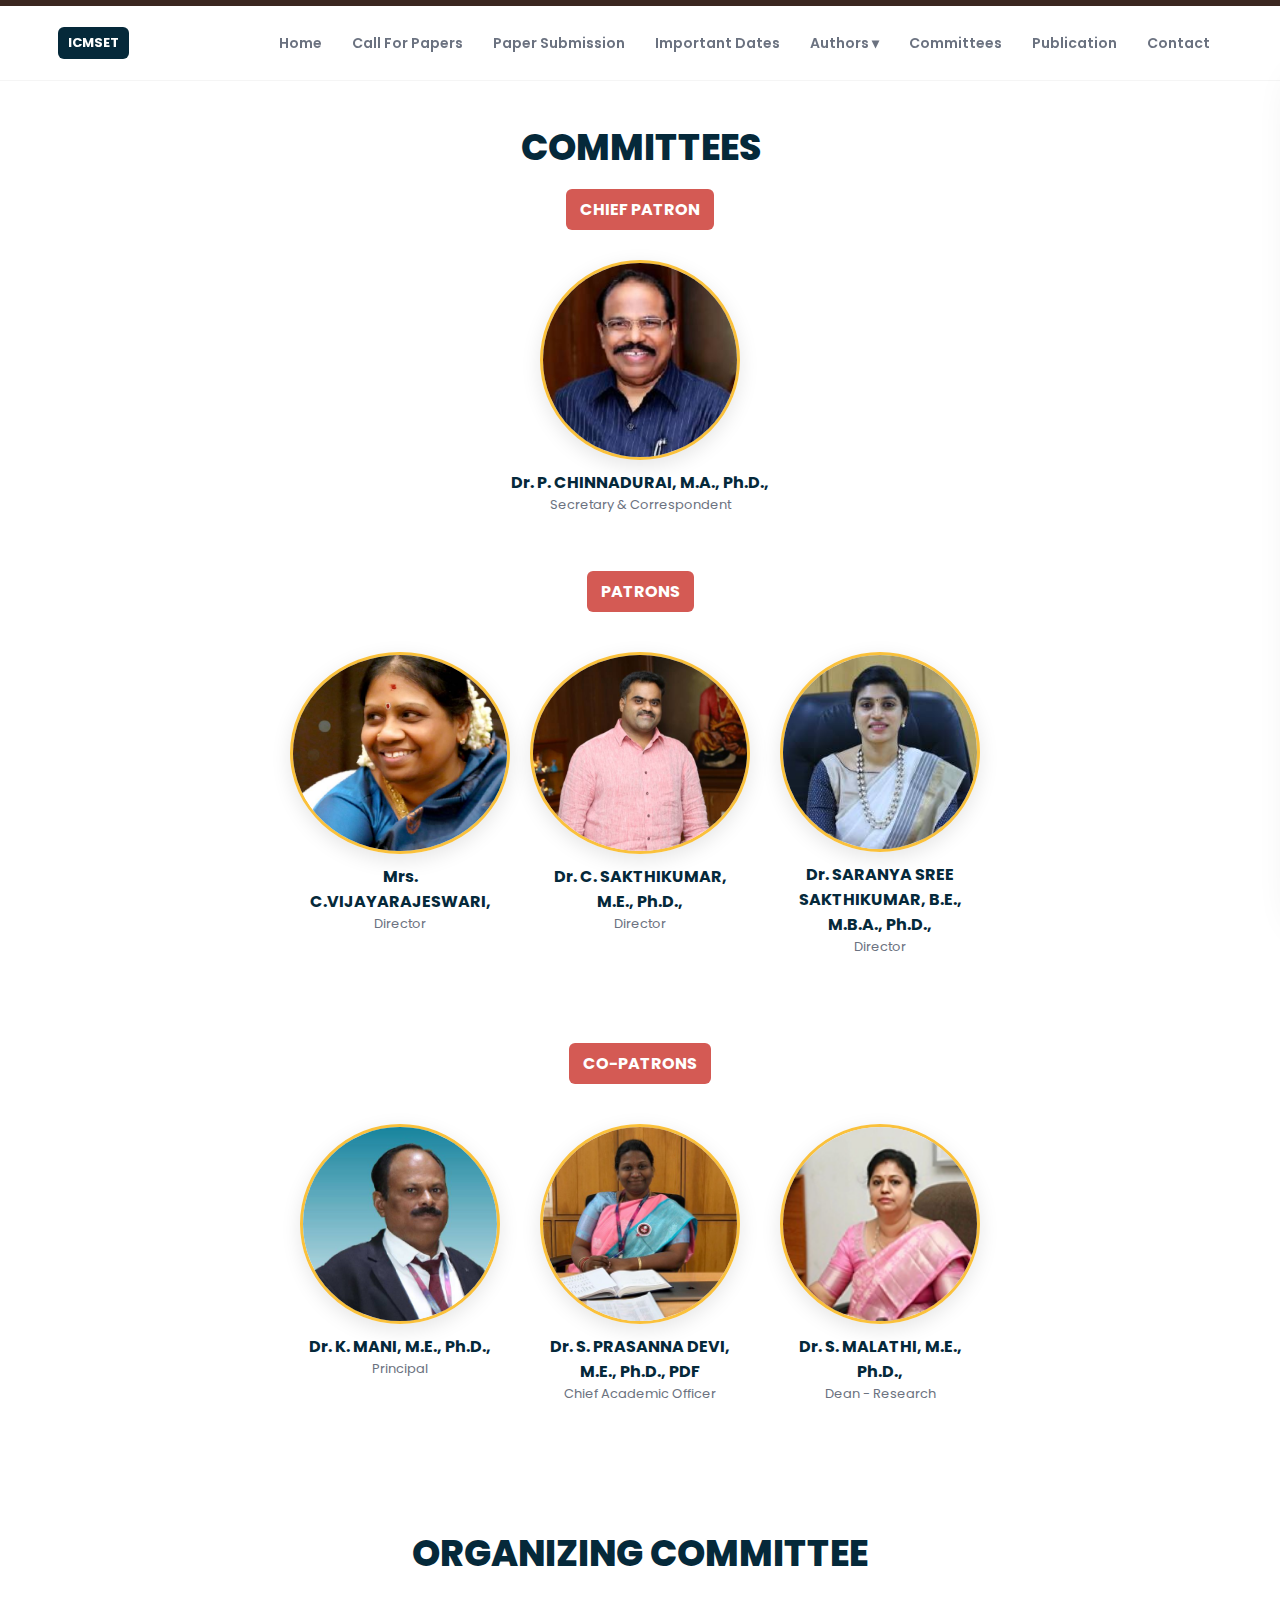
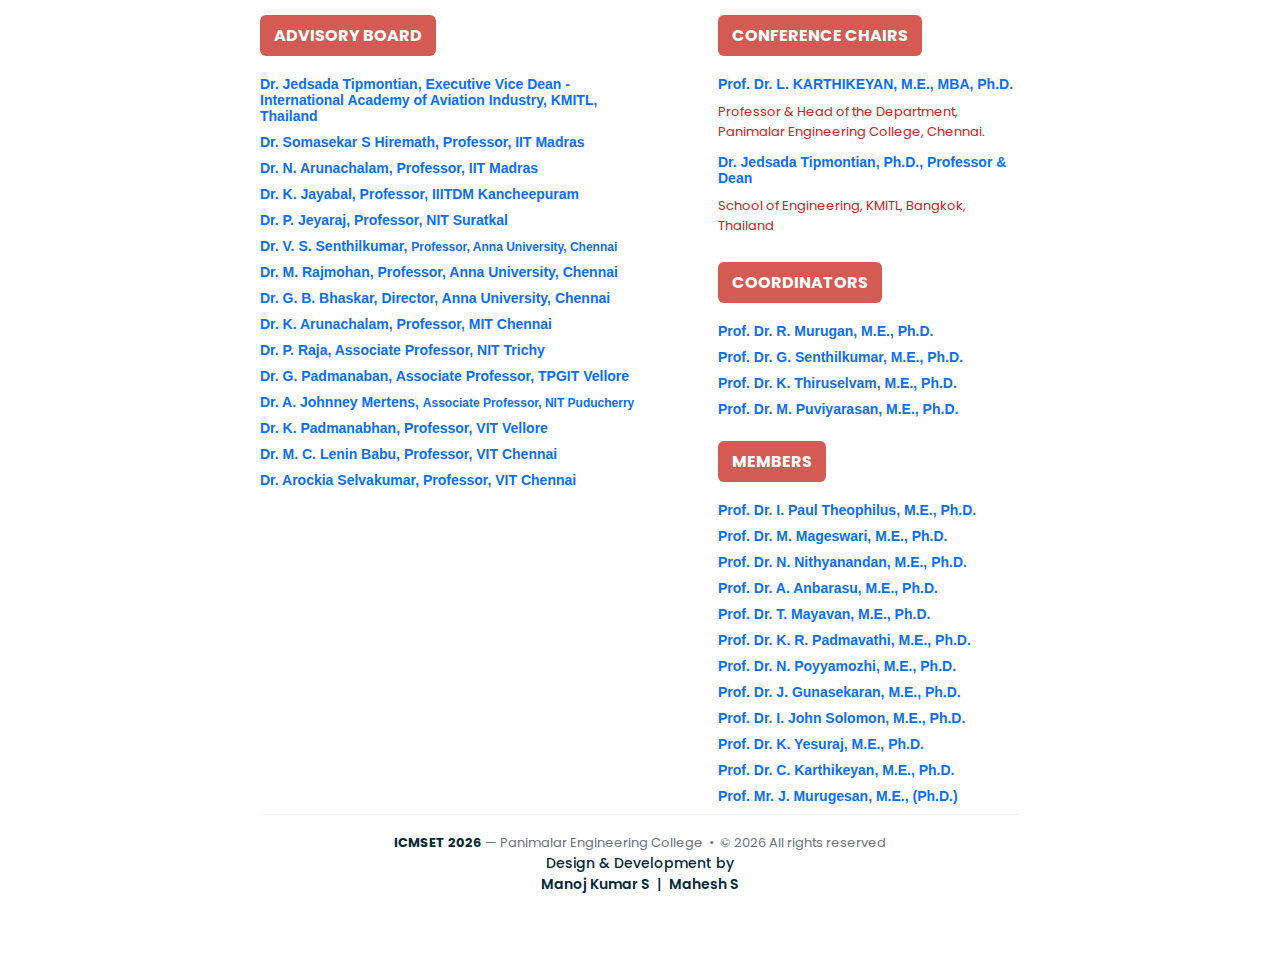
<file: partons.html>
<!doctype html>
<html lang="en">
<head>
  <meta charset="utf-8" />
  <meta name="viewport" content="width=device-width,initial-scale=1" />
  <title>ICMSET — Committees</title>
  <link href="https://fonts.googleapis.com/css2?family=Poppins:wght@300;400;600;700&display=swap" rel="stylesheet">

  <style>
    :root{
      --navy:#05293a;
      --gold:#fac13c;
      --black:#0b0b0b;
      --muted:#6b7280;
      --surface:#f4f6f8;
      --white:#ffffff;
      --badge-red:#d45a54;
    }

    *{box-sizing:border-box}
    body{
      margin:0;
      font-family:"Poppins",sans-serif;
      background:#fff;
      color:var(--black);
    }

    /* TOP LINE */
    .topbar{height:6px;background:#3b2720}

    /* HEADER */
    header{
      position:sticky;top:0;z-index:1000;background:var(--white);
      box-shadow:0 1px 0 rgba(0,0,0,0.04);
    }
    .nav-wrap{
      max-width:1200px;margin:0 auto;padding:12px 18px;
      display:flex;align-items:center;gap:20px;justify-content:space-between;
    }
    .brand{display:flex;align-items:center;gap:12px;text-decoration:none;color:var(--navy)}
    .badge{background:var(--navy);color:var(--white);padding:6px 10px;border-radius:6px;font-weight:700;font-size:13px}
    .tag{font-weight:600;color:var(--muted);font-size:14px}

    nav{display:flex;align-items:center;gap:12px}
    .menu{display:flex;gap:6px;list-style:none;margin:0;padding:0;align-items:center}
    .menu li{position:relative}
    .menu a{
      display:inline-flex;align-items:center;gap:8px;padding:8px 12px;text-decoration:none;
      color:var(--muted);font-weight:600;font-size:14px;border-radius:6px;white-space:nowrap;
    }
    .menu a:hover,.menu .active> a{ color:var(--navy);background:rgba(5,41,58,0.04) }

    /* Dropdown */
    .dropdown{
      position:absolute;top:calc(100% + 10px);left:0;min-width:220px;background:var(--white);
      box-shadow:0 10px 24px rgba(2,6,23,0.12);border-radius:8px;padding:8px 0;display:none;
    }
    .menu li.open>.dropdown{display:block}
    .dropdown .section-title{padding:8px 14px;font-weight:700;font-size:12px;color:var(--navy);text-transform:uppercase}
    .dropdown a{display:block;padding:8px 14px;color:#333;font-size:13px}
    .dropdown a:hover{background:var(--surface)}

    .mobile-toggle{display:none;background:transparent;border:0;padding:6px;cursor:pointer}
    .mobile-toggle svg{width:22px;height:22px;color:var(--navy)}

    /* ANNOUNCEMENT */
    .announcement{
      background:#f6f7f8;border-top:1px solid rgba(2,6,23,0.02);border-bottom:1px solid rgba(2,6,23,0.02);
      padding:28px 22px;text-align:center;position:relative;overflow:visible;
    }
    .announcement .text{max-width:1100px;margin:0 auto;color:#333;font-size:15px;line-height:1.5}
    .announcement .highlight{display:block;margin-top:14px;font-weight:800;color:#d42020;font-size:20px;letter-spacing:0.6px}

    /* decorative left bubbles */
    .decor-left{position:absolute;left:0;top:40%;transform:translateY(-50%);pointer-events:none}
    .bubble{width:110px;height:110px;border-radius:50%;position:relative;margin-bottom:10px;filter:blur(1px)}
    .bubble.purple{background:linear-gradient(45deg, rgba(155,81,224,0.18), rgba(234,88,153,0.16));width:140px;height:140px;margin-left:30px;opacity:0.95}
    .bubble.blue{background:linear-gradient(45deg, rgba(60,130,240,0.14), rgba(34,197,94,0.06));width:90px;height:90px;margin-left:-10px;opacity:0.9}


    /* PAGE */
    .page{
      max-width:800px;
      margin:40px auto;
      padding:0 20px;
      text-align:center;
    }
    .page-title h1{
      margin:0;
      font-size:36px;
      font-weight:800;
      color:var(--navy);
      text-align:center;
    }

    /* COMMITTEE BLOCK */
    .section-badge{
      background:var(--badge-red);
      color:#fff;
      padding:8px 12px;
      border-radius:6px;
      font-weight:700;
      display:inline-block;
      margin:20px 0 12px;
      text-align:center;
    }

    /* PERSON CARD */
    .person{
      display:flex;
      flex-direction:column;
      align-items:center;
      margin:16px 0 30px;
      text-align:center;
    }

  .patrons-row {
    display: flex;
    justify-content: center;
    align-items: flex-start;
    gap: 40px;       /* spacing between each member */
    margin: 10px 0 30px;
    flex-wrap: wrap; /* ensures good layout on mobile */
  }

  .patrons-row .person {
    width: 200px;    /* equal width cards */
  }

    .person img{
      width:25%;
      border-radius:50%;
      object-fit:cover;
      border:3px solid var(--gold);
      box-shadow:0 6px 20px rgba(0,0,0,0.1);
      cursor:pointer;
      transition:0.2s;
    }
    .person img:hover{
      transform:scale(1.05);
    }

    .name{
      font-weight:700;
      font-size:16px;
      margin-top:10px;
      color:var(--navy);
    }
    .role{
      font-size:14px;
      color:var(--muted);
    }

    /* LIGHTBOX MODAL */
    .modal{
      position:fixed;inset:0;display:none;align-items:center;justify-content:center;
      background:rgba(0,0,0,0.7);z-index:999;padding:24px;
    }
    .modal.open{display:flex}
    .modal img{
      max-width:90%;border-radius:10px;box-shadow:0 20px 60px rgba(0,0,0,0.8);
    }
    .modal .caption{
      color:#fff;font-size:18px;font-weight:700;margin-top:10px;text-align:center;
    }
    .modal button{
      position:absolute;top:20px;right:20px;padding:8px 12px;
      background:#fff;border:0;border-radius:6px;cursor:pointer;font-weight:700;
    }

    /* BADGES */
.section-badge{
  background:var(--badge-red);
  color:#fff;
  padding:8px 14px;
  border-radius:6px;
  font-weight:700;
  display:inline-block;
  margin:14px 0;
}

/* TABLE SECTION */
.table-section p{
  margin:6px 0 10px;
  font-size:14px;
  font-weight:bold;
  color:#0c6ef6;
  font-family:arial;
}

.role{
  font-size:13px;
  color:var(--muted);
  margin-bottom:12px;
}

/* RESPONSIVE TABLE */
@media (max-width:768px){
  table, tr, td{
    display:block;
    width:100%;
  }
  td{
    padding:0 !important;
    margin-bottom:30px;
  }
}

.footer-credit {
  font-size: 14px;
  color: var(--navy);
  text-align: center;
  font-weight: 500;
}

.footer-credit a {
  color: var(--navy);
  text-decoration: none;
  font-weight: 600;
}

.footer-credit a:hover {
  text-decoration: underline;
}



        /* Responsive */
    @media (max-width:960px){
      .grid{grid-template-columns:1fr; }
      .req-wrap{margin-top:10px}
      .centered img{max-width:150px}
      .menu{display:none}        /* hide desktop menu on small screens; we'll use mobile toggle */
      .mobile-toggle{display:inline-flex}
    }
    @media (max-width:480px){
      .page{margin:18px auto;padding:0 14px}
      .page-header h1{font-size:18px}
      .section-title{font-size:20px}
    }

        /* Mobile slide-in menu (keeps same styles if you want later) */
    .mobile-menu {
      position:fixed;
      top:62px;
      right:0;
      width:280px;
      height:calc(100% - 62px);
      background:var(--white);
      box-shadow:-8px 20px 40px rgba(2,6,23,0.12);
      transform:translateX(110%);
      transition:transform .26s ease;
      z-index:1200;
      padding:18px;
      overflow:auto;
    }
    .mobile-menu.open{ transform:translateX(0) }
    .mobile-menu a{ display:block; padding:10px 12px; color:var(--muted); border-radius:6px; text-decoration:none; margin-bottom:6px; font-weight:600 }
    .mobile-menu .dropdown { position:static; box-shadow:none; padding-left:8px; display:none }
    .mobile-menu .open > .dropdown { display:block }

  </style>
</head>

<body>

  <div class="topbar" aria-hidden="true"></div>

  <header>
    <div class="nav-wrap" role="banner">
     <a class="brand" href="">
        <span class="badge">ICMSET</span>
      </a>

      <br><br>

      <div style="display:flex;align-items:center;gap:12px">
        <button class="mobile-toggle" id="mobileToggle" aria-expanded="false" aria-label="Open menu">
          <svg viewBox="0 0 24 24" fill="none" stroke="currentColor" stroke-width="1.6" stroke-linecap="round" stroke-linejoin="round" aria-hidden="true">
            <path d="M4 7h16M4 12h16M4 17h16"></path>
          </svg>
        </button>

        <!-- Desktop menu (hidden on small screens) -->
        <nav aria-label="Main navigation">
          <ul class="menu" id="mainMenu" role="menubar" aria-hidden="false">
            <li><a href="index.html" >Home</a></li>
            <li><a href="paper.html" class="active">Call For Papers</a></li>
            <li><a href="paper-submission.html" class="active">Paper Submission</a></li>
            <li><a href="important date.html">Important Dates</a></li>

            <li>
              <a href="#" class="dropdown-toggle" aria-haspopup="true" aria-expanded="false">Authors ▾</a>
              <div class="dropdown" role="menu" aria-label="Call for papers submenu">
                <a href="registation.html">Registration</a>
                <a href="visa.html">VISA</a>
              </div>
            </li>

            <li><a href="partons.html">Committees</a></li>
            <li><a href="publication.html">Publication</a></li>
            <li><a href="contact.html">Contact</a></li>
            
          </ul>
        </nav>
      </div>
    </div>
  </header>

    <div id="mobileMenu" class="mobile-menu" aria-hidden="true">
    <a href="index.html">Home</a>

    <a href="paper.html">Call For Papers</a>
    <a href="paper-submission.html" aria-current="page">Paper Submission</a>
    <a href="important date.html">Important Dates</a>

    <div class="mobile-item">
      <a href="registation.html" class="mobile-dropdown-toggle">Authors ▾</a>
      <div class="dropdown">
        <a href="registation.html">Registration</a>
        <a href="visa.html">VISA</a>
      </div>
    </div>

    <a href="partons.html">Committees</a>
    <a href="publication.html">Publication</a>
    <a href="contact.html">Contact</a>
    
  </div>


<main class="page">
  <div class="page-title">
    <h1>COMMITTEES</h1>
  </div>

  <!-- CHIEF PATRON -->
  <span class="section-badge">CHIEF PATRON</span>

  <div class="person">
    <img style="width: 200px; height: 200px; object-fit: cover;" src="image/dr.chinnadurai.jpg" class="person-img" data-name="Dr. P. CHINNADURAI — Secretary & Correspondent">
    <div class="name">Dr. P. CHINNADURAI, M.A., Ph.D.,</div>
    <div class="role">Secretary & Correspondent</div>
  </div>

<!-- PATRONS -->
<span class="section-badge">PATRONS</span>

<div class="patrons-row">
    
  <div class="person">
    <img style="width: 110%;" src="image/rajeswari-1.jpg" data-name="Mrs. C. VIJAYARAJESWARI — Director">
    <div class="name"> Mrs. C.VIJAYARAJESWARI,</div>
    <div class="role">Director</div>
  </div>

  <div class="person">
    <img style="width: 110%;" src="image/sakthi-kumar.jpg" data-name="Dr. C. SAKTHIKUMAR — Director">
    <div class="name">Dr. C. SAKTHIKUMAR, M.E., Ph.D.,</div>
    <div class="role">Director</div>
  </div>

  <div class="person">
    <img style="width: 100%;" src="image/saranya-shree.jpg" data-name="Dr. SARANYA SREE — Director">
    <div class="name">Dr. SARANYA SREE SAKTHIKUMAR, B.E., M.B.A., Ph.D.,</div>
    <div class="role">Director</div>
  </div>

</div>
  <!-- CO-PATRON -->
  <span class="section-badge">CO-PATRONS</span>
  <div class="patrons-row">
    <div class="person">
      <img style="width: 100%;" src="image\principal.jpg" data-name="Dr. K. MANI — Principal">
      <div class="name">Dr. K. MANI, M.E., Ph.D.,</div>
      <div class="role">Principal</div>
    </div>

    <div class="person">
      <img style="width: 100%;" src="image/Dr.S.Prasanna Devi Manivannan.jpeg" data-name="Dr. S. PRASANNA DEVI, M.E., Ph.D., PDF">
      <div class="name">Dr. S. PRASANNA DEVI, M.E., Ph.D., PDF <span style="font-size: 10px"></span></div>
      <div class="role">Chief Academic Officer</div>
    </div>

    <div class="person">
      <img style="width: 100%;" src="image/hod-aids.png" data-name="Dr. S. PRASANNA DEVI, M.E., Ph.D., PDF">
      <div class="name">Dr. S. MALATHI, M.E., Ph.D.,  <span style="font-size: 10px"></span></div>
      <div class="role">Dean - Research</div>
    </div>

  </div>
 <br><br>
 <div class="page-title">
    <h1>ORGANIZING COMMITTEE</h1>
  </div>

  <!-- TWO COLUMN LAYOUT -->
  <table width="100%" cellpadding="0" cellspacing="0" style="margin-top:20px;">
    <tr valign="top">

      <!-- LEFT COLUMN -->
      <td width="55%" align="left" style="padding-right:40px;">
        <div class="table-section">

          <span class="section-badge">ADVISORY BOARD</span>
          <p>Dr. Jedsada Tipmontian, Executive Vice Dean - International Academy of Aviation Industry, KMITL, Thailand </p>
          <p>Dr. Somasekar S Hiremath, Professor, IIT Madras</p>
          <p>Dr. N. Arunachalam, Professor, IIT Madras</p>
          <p>Dr. K. Jayabal, Professor, IIITDM Kancheepuram</p>
          <p>Dr. P. Jeyaraj, Professor, NIT Suratkal</p>
          <p>Dr. V. S. Senthilkumar, <a style="font-size: 12px ;"> Professor, Anna University, Chennai </a></p>
          <p>Dr. M. Rajmohan, Professor, Anna University, Chennai</p>
          <p>Dr. G. B. Bhaskar, Director, Anna University, Chennai</p>
          <p>Dr. K. Arunachalam, Professor, MIT Chennai</p>
          <p>Dr. P. Raja, Associate Professor, NIT Trichy</p>
          <p>Dr. G. Padmanaban, Associate Professor, TPGIT Vellore</p>
          <p>Dr. A. Johnney Mertens, <a style="font-size: 12px ;">  Associate Professor, NIT Puducherry</a></p>
          <p>Dr. K. Padmanabhan, Professor, VIT Vellore</p>
          <p>Dr. M. C. Lenin Babu, Professor, VIT Chennai</p>
          <p>Dr. Arockia Selvakumar, Professor, VIT Chennai</p>

        </div>
      </td>

      <!-- RIGHT COLUMN -->
      <td width="45%" align="left" style="padding-left:40px;">
        <div class="table-section">

          <span class="section-badge">CONFERENCE CHAIRS</span>
          <p>Prof. Dr. L. KARTHIKEYAN, M.E., MBA, Ph.D.</p>
          <div class="role" style="color: #d42020;">Professor & Head of the Department, Panimalar Engineering College, Chennai.</div>
          <p>Dr. Jedsada Tipmontian, Ph.D., Professor & Dean </p>
          <div class="role" style="color: #d42020;">School of Engineering, KMITL, Bangkok, Thailand</div>          

          <span class="section-badge">COORDINATORS</span>
          <p>Prof. Dr. R. Murugan, M.E., Ph.D.</p>
          <p>Prof. Dr. G. Senthilkumar, M.E., Ph.D.</p>
          <p>Prof. Dr. K. Thiruselvam, M.E., Ph.D.</p>
          <p>Prof. Dr. M. Puviyarasan, M.E., Ph.D.</p>
          
          <span class="section-badge">MEMBERS</span>
          <p >Prof. Dr. I. Paul Theophilus,  M.E., Ph.D.</p>
          <p>Prof. Dr. M. Mageswari, M.E., Ph.D.</p>
          <p>Prof. Dr. N. Nithyanandan, M.E., Ph.D.</p>
          <p>Prof. Dr. A. Anbarasu, M.E., Ph.D.</p>
          <p>Prof. Dr. T. Mayavan, M.E., Ph.D.</p>
          <p>Prof. Dr. K. R. Padmavathi, M.E., Ph.D.</p>
          <p>Prof. Dr. N. Poyyamozhi, M.E., Ph.D.</p>
          <p>Prof. Dr. J. Gunasekaran, M.E., Ph.D.</p>
          <p>Prof. Dr. I. John Solomon, M.E., Ph.D.</p>
          <p>Prof. Dr. K. Yesuraj, M.E., Ph.D.</p>
          <p>Prof. Dr. C. Karthikeyan, M.E., Ph.D.</p>
          <p>Prof. Mr. J. Murugesan, M.E., (Ph.D.)</p>

        </div>
      </td>

    </tr>
  </table>

  </div>
</section>




  <footer style="border-top:1px solid rgba(0,0,0,0.04);padding:18px 0;text-align:center;color:var(--muted);font-size:13px">
    <div style="max-width:1200px;margin:0 auto;">
      <strong style="color:var(--navy)">ICMSET 2026</strong> — Panimalar Engineering College &nbsp;•&nbsp; © 2026 All rights reserved
    </div>

    <div class="footer-credit">
  <span>Design & Development by</span><br>
  <a href="https://www.linkedin.com/in/manoj-kumar-s-a66954263/" target="_blank">
    Manoj Kumar S
  </a>
  &nbsp;|&nbsp;
  <a href="https://www.linkedin.com/in/mahesh-swaminathan-575473369/" target="_blank">
    Mahesh S
  </a>
</div>

  </footer>

</main>

<!-- Image Modal -->
<div class="modal" id="modalBox">
  <button onclick="closeModal()">Close</button>
  <div>
    <img id="modalImg">
    <div class="caption" id="modalCaption"></div>
  </div>
</div>

  <script>
    // MOBILE MENU
    const mobileToggle = document.getElementById('mobileToggle');
    const mobileMenu = document.getElementById('mobileMenu');

    if (mobileToggle && mobileMenu) {
      mobileToggle.addEventListener('click', () => {
        const isOpen = mobileMenu.classList.toggle('open');
        mobileMenu.setAttribute('aria-hidden', String(!isOpen));
        mobileToggle.setAttribute('aria-expanded', String(isOpen));
      });

      // close mobile menu when user clicks outside
      document.addEventListener('click', (e) => {
        if (!mobileMenu.contains(e.target) && !mobileToggle.contains(e.target)) {
          mobileMenu.classList.remove('open');
          mobileMenu.setAttribute('aria-hidden', 'true');
          mobileToggle.setAttribute('aria-expanded', 'false');
        }
      });
    }

    // Generic dropdown toggle: works for desktop & mobile (anchors with .dropdown-toggle inside .menu)
    document.querySelectorAll('.dropdown-toggle').forEach(toggle => {
      toggle.addEventListener('click', function (e) {
        // Only intercept click on small screens or when user explicitly clicks (prevents breaking normal links)
        e.preventDefault();
        const parentLi = toggle.closest('li');
        if (!parentLi) return;
        parentLi.classList.toggle('open');
        const expanded = parentLi.classList.contains('open');
        toggle.setAttribute('aria-expanded', String(expanded));
      });
    });

    // Mobile menu dropdowns
    document.querySelectorAll('.mobile-dropdown-toggle').forEach(t => {
      t.addEventListener('click', function (e) {
        e.preventDefault();
        const parent = t.parentElement;
        parent.classList.toggle('open');
      });
    });

    // Close any desktop dropdown when clicking outside
    document.addEventListener('click', (e) => {
      // keep dropdown open if click is inside a dropdown-toggle or dropdown
      if (e.target.closest('.dropdown') || e.target.closest('.dropdown-toggle')) return;
      document.querySelectorAll('.menu li.open').forEach(li => li.classList.remove('open'));
      document.querySelectorAll('.menu .dropdown-toggle').forEach(a => a.setAttribute('aria-expanded', 'false'));
    });

    // Ensure menus reset on resize
    window.addEventListener('resize', () => {
      if (window.innerWidth > 960) {
        // ensure mobile menu hidden
        if (mobileMenu) {
          mobileMenu.classList.remove('open');
          mobileMenu.setAttribute('aria-hidden', 'true');
          if (mobileToggle) mobileToggle.setAttribute('aria-expanded', 'false');
        }
      }
    });
  </script>

<script>
  const modal = document.getElementById("modalBox");
  const modalImg = document.getElementById("modalImg");
  const modalCaption = document.getElementById("modalCaption");

  document.querySelectorAll(".person img").forEach(img => {
    img.addEventListener("click", () => {
      modal.classList.add("open");
      modalImg.src = img.src;
      modalCaption.textContent = img.dataset.name;
    });
  });

  function closeModal(){
    modal.classList.remove("open");
  }

  modal.addEventListener("click", e => {
    if(e.target === modal){ closeModal(); }
  });
</script>

</body>
</html>
</file>
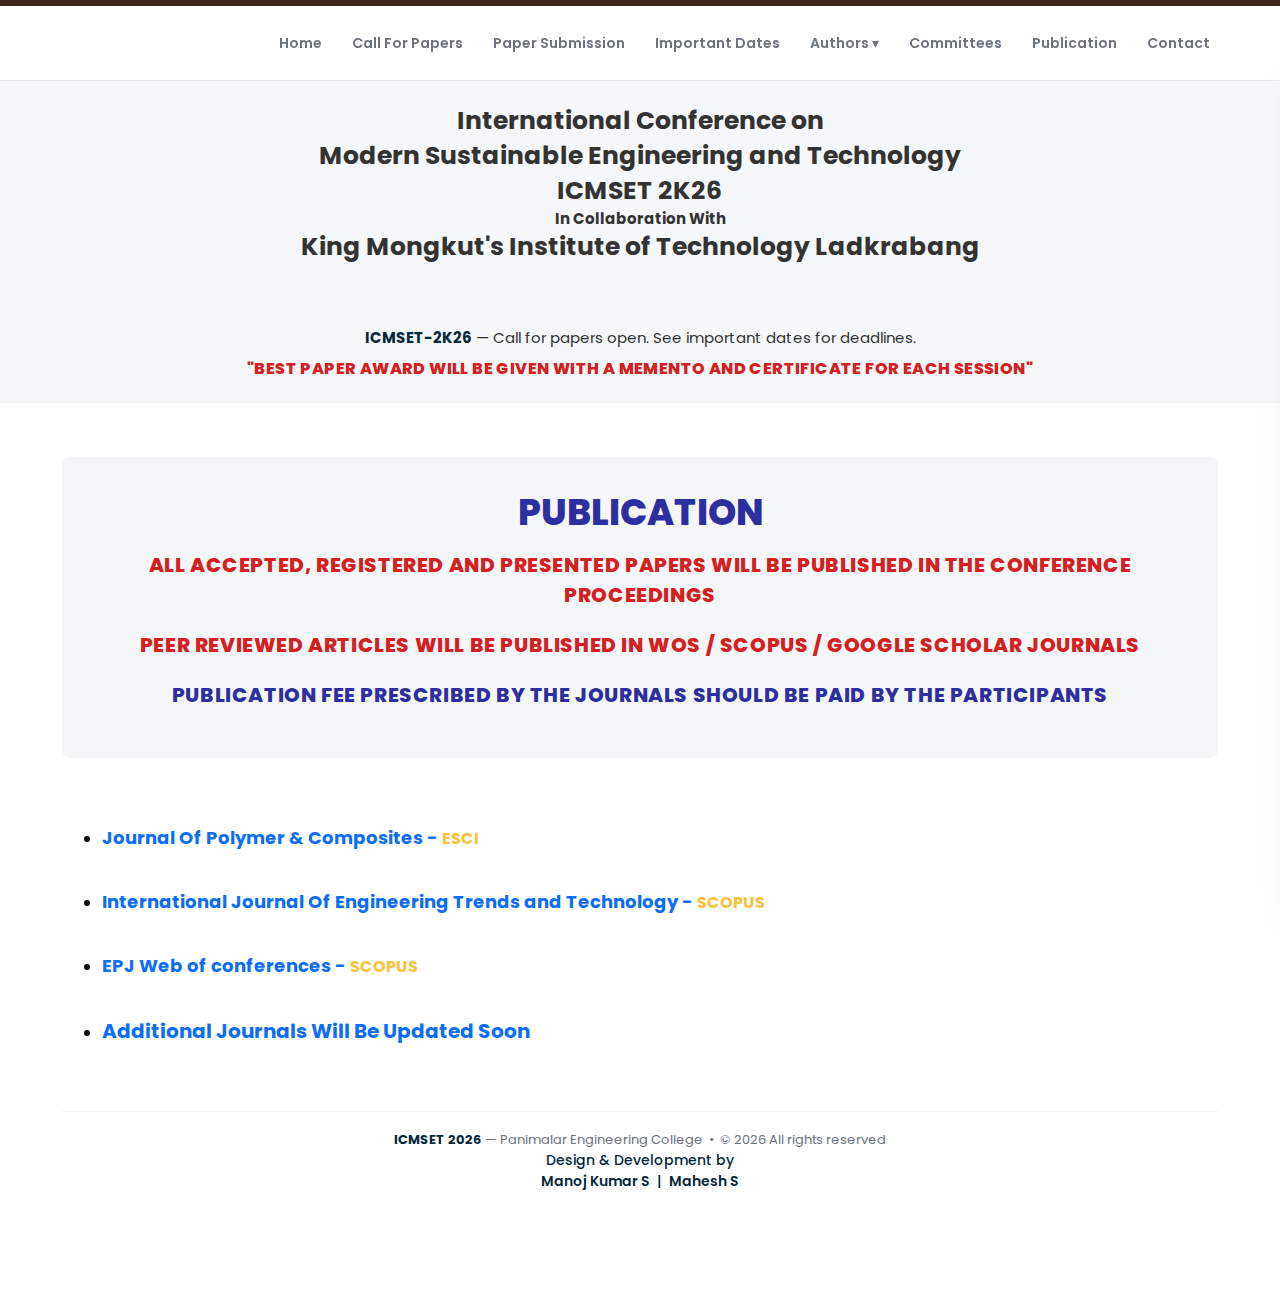
<file: publication.html>
<!doctype html>
<html lang="en">
<head>
  <meta charset="utf-8" />
  <meta name="viewport" content="width=device-width,initial-scale=1" />
  <title>ICMSET — Info</title>
  <link href="https://fonts.googleapis.com/css2?family=Poppins:wght@300;400;600;700&display=swap" rel="stylesheet">
  <style>
    :root{
      --navy:#05293a;
      --gold:#fac13c;
      --black:#0b0b0b;
      --muted:#6b7280;
      --surface:#f4f6f8;
      --white:#ffffff;
      --accent:#0c6ef6;
      --danger:#d42020;
    }
    *{box-sizing:border-box}
    html,body{height:100%}
    body{
      margin:0;
      font-family:"Poppins",system-ui,-apple-system,"Segoe UI",Roboto,Arial;
      color:var(--black);
      background:#fff;
      -webkit-font-smoothing:antialiased;
    }

    /* TOP LINE */
    .topbar{height:6px;background:#3b2720}

    /* HEADER */
    header{
      position:sticky;top:0;z-index:1000;background:var(--white);
      box-shadow:0 1px 0 rgba(0,0,0,0.04);
    }
    .nav-wrap{
      max-width:1200px;margin:0 auto;padding:12px 18px;
      display:flex;align-items:center;gap:20px;justify-content:space-between;
    }
    .brand{display:flex;align-items:center;gap:12px;text-decoration:none;color:var(--navy)}
    .badge{background:var(--navy);color:var(--white);padding:6px 10px;border-radius:6px;font-weight:700;font-size:13px}
    .tag{font-weight:600;color:var(--muted);font-size:14px}

    nav{display:flex;align-items:center;gap:12px}
    .menu{display:flex;gap:6px;list-style:none;margin:0;padding:0;align-items:center}
    .menu li{position:relative}
    .menu a{
      display:inline-flex;align-items:center;gap:8px;padding:8px 12px;text-decoration:none;
      color:var(--muted);font-weight:600;font-size:14px;border-radius:6px;white-space:nowrap;
    }
    .menu a:hover,.menu .active> a{ color:var(--navy);background:rgba(5,41,58,0.04) }

    /* Dropdown: ensure white background for Committees etc */
    .dropdown{
      position:absolute;top:calc(100% + 10px);left:0;min-width:220px;background:var(--white);
      box-shadow:0 10px 24px rgba(2,6,23,0.12);border-radius:8px;padding:8px 0;display:none;
    }
    .menu li.open>.dropdown{display:block}
    .dropdown .section-title{padding:8px 14px;font-weight:700;font-size:12px;color:var(--navy);text-transform:uppercase}
    .dropdown a{display:block;padding:8px 14px;color:#333;font-size:13px}
    .dropdown a:hover{background:var(--surface)}

    .mobile-toggle{display:none;background:transparent;border:0;padding:6px;cursor:pointer}
    .mobile-toggle svg{width:22px;height:22px;color:var(--navy)}

    /* ANNOUNCEMENT */
    .announcement{
      background:#f6f7f8;border-top:1px solid rgba(2,6,23,0.02);border-bottom:1px solid rgba(2,6,23,0.02);
      padding:22px 22px;text-align:center;position:relative;overflow:visible;
    }
    .announcement .text{max-width:1100px;margin:0 auto;color:#333;font-size:15px;line-height:1.4}
    .announcement .highlight{display:block;margin-top:10px;font-weight:800;color:var(--danger);font-size:16px;letter-spacing:0.4px}

    /* MAIN CONTENT */
    main{padding:36px 22px 80px;max-width:1200px;margin:0 auto;position:relative}

    /* Section headline */
    .page-head{ text-align:center;margin:6px 0 26px}
    .page-head h1{font-size:32px;margin:0;font-weight:800;color:var(--navy)}
    .page-sub{color:var(--muted);font-size:15px;margin-top:10px}

    /* PAPERS: two-column info grid */
    .papers-grid{display:grid;grid-template-columns:1fr 1fr;gap:28px;margin-bottom:36px}
    .info-card{background:var(--surface);padding:20px;border-radius:8px;box-shadow:0 6px 18px rgba(2,6,23,0.03)}
    .info-card h3{margin:0 0 8px;font-size:13px;color:var(--navy);font-weight:800}
    .info-card p, .info-card a{margin:6px 0;color:var(--accent);font-weight:600;font-size:14px; text-decoration:underline}
    .info-short{color:var(--muted);font-size:14px;margin-top:8px;line-height:1.6}

    /* Reduced gap for the list-like sections */
    .section-compact{margin-bottom:18px}

    /* Posters + Project Demo (centered title + small notes) */
    .center-title{ text-align:center;margin:30px 0 18px;font-size:26px;font-weight:800;color:var(--navy) }
    .two-col{display:grid;grid-template-columns:1fr 1fr;gap:20px;margin-bottom:26px}
    .small-note{color:var(--muted);font-size:14px;line-height:1.6}

    /* Proposal block */
    .proposal{background:var(--surface);padding:18px;border-radius:8px;margin-bottom:26px}
    .proposal ol{margin:10px 0 0;padding-left:18px;color:var(--muted)}

    /* Registration compact card */
    .reg-card{background:var(--surface);padding:18px;border-radius:8px;margin-bottom:26px}
    .step-badge{display:inline-block;background:var(--navy);color:#fff;padding:8px 12px;border-radius:6px;font-weight:800;font-size:13px;margin-bottom:10px}

    /* Visa text */
    .visa{color:var(--muted);line-height:1.6;margin-bottom:26px}

    /* Committees layout (left aligned with badges) */
    .commits{display:flex;gap:36px;align-items:flex-start;margin-bottom:36px}
    .commits-left{width:420px}
    .commit-label{display:inline-block;background:#d94f46;color:white;padding:8px 12px;border-radius:6px;font-weight:800;margin-bottom:8px}
    .member{color:var(--accent);font-weight:600;margin:6px 0}
    .member-sub{color:var(--muted);font-weight:400;margin:2px 0 10px}

    /* Advisory boards style (large heading with blue accent) */
    .advisory-title{ text-align:center;margin:22px 0 8px;font-size:28px;font-weight:800}
    .advisory-title .blue{color:var(--accent)}
    .advisory-list{max-width:520px;color:#333;font-weight:700;line-height:1.8;margin:0 auto 36px;padding-left:0;list-style:none}

    /* Publication banner */
    .pub-banner{text-align:center;padding:28px 14px;background:var(--surface);border-radius:8px}
    .pub-banner h2{color:var(--gold);font-weight:800;margin:0;font-size:36px}
    .pub-banner p{color:var(--danger);font-weight:800;margin-top:10px;letter-spacing:0.6px}

      /* IMAGE GRID */
    .center-title{
      text-align:center;
      font-size:28px;
      font-weight:800;
      color:var(--navy);
      margin-bottom:26px;
    }

    .pub-grid{
      display:grid;
      grid-template-columns:repeat(3,1fr);
      gap:24px;
    }

    .pub-card{
      background:var(--surface);
      border-radius:12px;
      overflow:hidden;
      box-shadow:0 10px 24px rgba(0,0,0,0.06);
      transition:transform .25s ease;
    }

    .pub-card:hover{
      transform:translateY(-6px);
    }

    .pub-card img{
      width:100%;
      height:220px;
      object-fit:cover;
    }

    .pub-card-content{
      padding:18px;
    }

    .pub-card-content h4{
      margin:0 0 10px;
      font-size:18px;
      font-weight:800;
      color:var(--navy);
    }

    .pub-card-content p{
      margin:0;
      font-size:14px;
      color:var(--muted);
      line-height:1.6;
    }

    /* Footer */
    footer{border-top:1px solid rgba(2,6,23,0.04);padding:28px 22px;color:var(--muted);font-size:14px;background:#fff;margin-top:24px}

    /* Responsive */
    @media (max-width:960px){
      .grid{grid-template-columns:1fr; }
      .req-wrap{margin-top:10px}
      .centered img{max-width:150px}
      .menu{display:none}        /* hide desktop menu on small screens; we'll use mobile toggle */
      .mobile-toggle{display:inline-flex}
    }
    @media (max-width:480px){
      .page{margin:18px auto;padding:0 14px}
      .page-header h1{font-size:18px}
      .section-title{font-size:20px}
    }

        /* Mobile slide-in menu (keeps same styles if you want later) */
    .mobile-menu {
      position:fixed;
      top:62px;
      right:0;
      width:280px;
      height:calc(100% - 62px);
      background:var(--white);
      box-shadow:-8px 20px 40px rgba(2,6,23,0.12);
      transform:translateX(110%);
      transition:transform .26s ease;
      z-index:1200;
      padding:18px;
      overflow:auto;
    }
    .mobile-menu.open{ transform:translateX(0) }
    .mobile-menu a{ display:block; padding:10px 12px; color:var(--muted); border-radius:6px; text-decoration:none; margin-bottom:6px; font-weight:600 }
    .mobile-menu .dropdown { position:static; box-shadow:none; padding-left:8px; display:none }
    .mobile-menu .open > .dropdown { display:block }

        footer{border-top:1px solid rgba(2,6,23,0.04);padding:28px 22px;color:var(--muted);font-size:14px;background:#fff}

        .footer-credit {
  font-size: 14px;
  color: var(--navy);
  text-align: center;
  font-weight: 500;
}

.footer-credit a {
  color: var(--navy);
  text-decoration: none;
  font-weight: 600;
}

.footer-credit a:hover {
  text-decoration: underline;
}


  </style>
</head>
<body>

  <div class="topbar" aria-hidden="true"></div>

  <header>
    <div class="nav-wrap" role="banner">
     <!-- <a class="brand" href="">
        <span class="badge">ICMSET</span>
      </a> -->

      <br><br>

      <div style="display:flex;align-items:center;gap:12px">
        <button class="mobile-toggle" id="mobileToggle" aria-expanded="false" aria-label="Open menu">
          <svg viewBox="0 0 24 24" fill="none" stroke="currentColor" stroke-width="1.6" stroke-linecap="round" stroke-linejoin="round" aria-hidden="true">
            <path d="M4 7h16M4 12h16M4 17h16"></path>
          </svg>
        </button>

        <!-- Desktop menu (hidden on small screens) -->
        <nav aria-label="Main navigation">
          <ul class="menu" id="mainMenu" role="menubar" aria-hidden="false">
            <li><a href="index.html" >Home</a></li>
            <li><a href="paper.html" class="active">Call For Papers</a></li>
            <li><a href="paper-submission.html" class="active">Paper Submission</a></li>
            <li><a href="important date.html">Important Dates</a></li>

            <li>
              <a href="#" class="dropdown-toggle" aria-haspopup="true" aria-expanded="false">Authors ▾</a>
              <div class="dropdown" role="menu" aria-label="Call for papers submenu">
                <a href="registation.html">Registration</a>
                <a href="visa.html">VISA</a>
              </div>
            </li>

            <li><a href="partons.html">Committees</a></li>
            <li><a href="publication.html">Publication</a></li>
            <li><a href="contact.html">Contact</a></li>
            
          </ul>
        </nav>
      </div>
    </div>
  </header>

    <div id="mobileMenu" class="mobile-menu" aria-hidden="true">
    <a href="index.html">Home</a>

    <a href="paper.html">Call For Papers</a>
    <a href="paper-submission.html" aria-current="page">Paper Submission</a>
    <a href="important date.html">Important Dates</a>

    <div class="mobile-item">
      <a href="registation.html" class="mobile-dropdown-toggle">Authors ▾</a>
      <div class="dropdown">
        <a href="registation.html">Registration</a>
        <a href="visa.html">VISA</a>
      </div>
    </div>

    <a href="partons.html">Committees</a>
    <a href="publication.html">Publication</a>
    <a href="contact.html">Contact</a>
    
  </div>

    <section class="announcement" aria-hidden="true">
    <div class="text">
    <div style="font-size:25px; text-align: center; font-weight: 700;">International Conference on</div>
    <div style="font-size:25px; text-align: center; font-weight: 700;">Modern Sustainable Engineering and Technology</div> 
    <div style="font-size:25px; text-align: center; font-weight: 700;">ICMSET 2K26</div>
    <div style="font-size:15px; text-align: center; font-weight: 700;">In Collaboration With </div>
    <div style="font-size:25px; text-align: center; font-weight: 700;">King Mongkut's Institute of Technology Ladkrabang</div> 
    <br> <br><br> 
      <strong style="color:var(--navy)">ICMSET-2K26</strong> — Call for papers open. See important dates for deadlines.
      <span class="highlight">"BEST PAPER AWARD WILL BE GIVEN WITH A MEMENTO AND CERTIFICATE FOR EACH SESSION"</span>
    </div>
  </section>

  <main role="main">

    <!-- PUBLICATION -->
    <div class="pub-banner" style="margin-top:18px">
      <h2 style="color: #00008bd3;" >PUBLICATION</h2>
      <p style="font-size: 20px;" >ALL ACCEPTED, REGISTERED AND PRESENTED PAPERS WILL BE PUBLISHED IN THE CONFERENCE PROCEEDINGS</p>
      <p style="font-size: 20px;">PEER REVIEWED ARTICLES WILL BE PUBLISHED IN  WOS / SCOPUS / GOOGLE SCHOLAR JOURNALS</p>
      <p style="font-size: 20px;color: #00008bd3  ;">PUBLICATION FEE PRESCRIBED BY THE JOURNALS SHOULD BE PAID BY THE PARTICIPANTS</p>
    </div>

    <br><br>

            <strong></strong>
            <ul>
               <p></p>

               <li style="margin:0 0 12px; text-align: justify;">
          <a href="https://journals.stmjournals.com/jopc/"
            target="_blank"
            style="color:#0c6ef6; font-size:18px; font-weight:700; text-decoration:none;">
            Journal Of Polymer & Composites - <a style="color: #fac13c; font-weight:700;">ESCI</a>
          </a>
        </li>
<br>
                <li style="margin:0 0 12px; text-align: justify;">
          <a href="https://ijettjournal.org/"
            target="_blank"
            style="color:#0c6ef6; font-size:18px; font-weight:700; text-decoration:none;">
              International Journal Of Engineering Trends and Technology - <a style="color: #fac13c; font-weight:700;">SCOPUS</a>
          </a>
        </li>
        <br>

                <li style="margin:0 0 12px; text-align: justify;">
          <a href="https://www.epj-conferences.org/"
            target="_blank"
            style="color:#0c6ef6; font-size:18px; font-weight:700; text-decoration:none;">
            EPJ Web of conferences - <a style="color: #fac13c; font-weight:700;">SCOPUS</a>
          </a>
        </li>

              <br>
              <li ><a style="font-size: 20px; color: #0c6ef6;font-weight: 700;">Additional Journals Will Be Updated Soon </a></li>
            </ul>
          </div>

    <br>

    <!--
    <div class="pub-grid" style="max-width:1000px;margin:0 auto;display:grid;grid-template-columns:repeat(2,1fr);gap:24px;justify-items:center">
      <div class="pub-card" style="max-width:1000px">
      <img src="image/EPJ Web of conferences.jpeg" alt="EPJ" style="width: 250px;height:60px">
      <div class="pub-card-content">
      <h4 style="text-align:center">EPJ Web of Conferences</h4>
      </div>
      </div>

      
      <div class="pub-card" style="max-width:300px">
      <img src="image/Jounal.jpeg" alt="Conference Proceedings" style="height: 350px">
      <div class="pub-card-content">
      <h4 style="text-align:center">Journal Of Polymer & Composites</h4>
      </div>
      </div>
      <p style="color:var(--gold);font-weight:700;align-self: center;font-size:40px;">ESCI</p>


      
      <div class="pub-card" style="max-width:500px">
      <img src="image\ssrg logo.png" alt="Conference Proceedings" style="height: 350px">
      <div class="pub-card-content">
      <h4 style="text-align:center">SSRG International Journals</h4>
      </div>
      </div>
      <p style="color:var(--gold);font-weight:700;align-self: center;font-size:40px;">SCOPUS</p>

    </div>  -->

  <footer style="border-top:1px solid rgba(0,0,0,0.04);padding:18px 0;text-align:center;color:var(--muted);font-size:13px">
    <div style="max-width:1200px;margin:0 auto;">
      <strong style="color:var(--navy)">ICMSET 2026</strong> — Panimalar Engineering College &nbsp;•&nbsp; © 2026 All rights reserved
    </div>

    <div class="footer-credit">
  <span>Design & Development by</span><br>
  <a href="https://www.linkedin.com/in/manoj-kumar-s-a66954263/" target="_blank">
    Manoj Kumar S
  </a>
  &nbsp;|&nbsp;
  <a href="https://www.linkedin.com/in/mahesh-swaminathan-575473369/" target="_blank">
    Mahesh S
  </a>
</div>

  </footer>

  <script>
    // MOBILE MENU
    const mobileToggle = document.getElementById('mobileToggle');
    const mobileMenu = document.getElementById('mobileMenu');

    if (mobileToggle && mobileMenu) {
      mobileToggle.addEventListener('click', () => {
        const isOpen = mobileMenu.classList.toggle('open');
        mobileMenu.setAttribute('aria-hidden', String(!isOpen));
        mobileToggle.setAttribute('aria-expanded', String(isOpen));
      });

      // close mobile menu when user clicks outside
      document.addEventListener('click', (e) => {
        if (!mobileMenu.contains(e.target) && !mobileToggle.contains(e.target)) {
          mobileMenu.classList.remove('open');
          mobileMenu.setAttribute('aria-hidden', 'true');
          mobileToggle.setAttribute('aria-expanded', 'false');
        }
      });
    }

    // Generic dropdown toggle: works for desktop & mobile (anchors with .dropdown-toggle inside .menu)
    document.querySelectorAll('.dropdown-toggle').forEach(toggle => {
      toggle.addEventListener('click', function (e) {
        // Only intercept click on small screens or when user explicitly clicks (prevents breaking normal links)
        e.preventDefault();
        const parentLi = toggle.closest('li');
        if (!parentLi) return;
        parentLi.classList.toggle('open');
        const expanded = parentLi.classList.contains('open');
        toggle.setAttribute('aria-expanded', String(expanded));
      });
    });

    // Mobile menu dropdowns
    document.querySelectorAll('.mobile-dropdown-toggle').forEach(t => {
      t.addEventListener('click', function (e) {
        e.preventDefault();
        const parent = t.parentElement;
        parent.classList.toggle('open');
      });
    });

    // Close any desktop dropdown when clicking outside
    document.addEventListener('click', (e) => {
      // keep dropdown open if click is inside a dropdown-toggle or dropdown
      if (e.target.closest('.dropdown') || e.target.closest('.dropdown-toggle')) return;
      document.querySelectorAll('.menu li.open').forEach(li => li.classList.remove('open'));
      document.querySelectorAll('.menu .dropdown-toggle').forEach(a => a.setAttribute('aria-expanded', 'false'));
    });

    // Ensure menus reset on resize
    window.addEventListener('resize', () => {
      if (window.innerWidth > 960) {
        // ensure mobile menu hidden
        if (mobileMenu) {
          mobileMenu.classList.remove('open');
          mobileMenu.setAttribute('aria-hidden', 'true');
          if (mobileToggle) mobileToggle.setAttribute('aria-expanded', 'false');
        }
      }
    });
  </script>
</body>
</html>
</file>
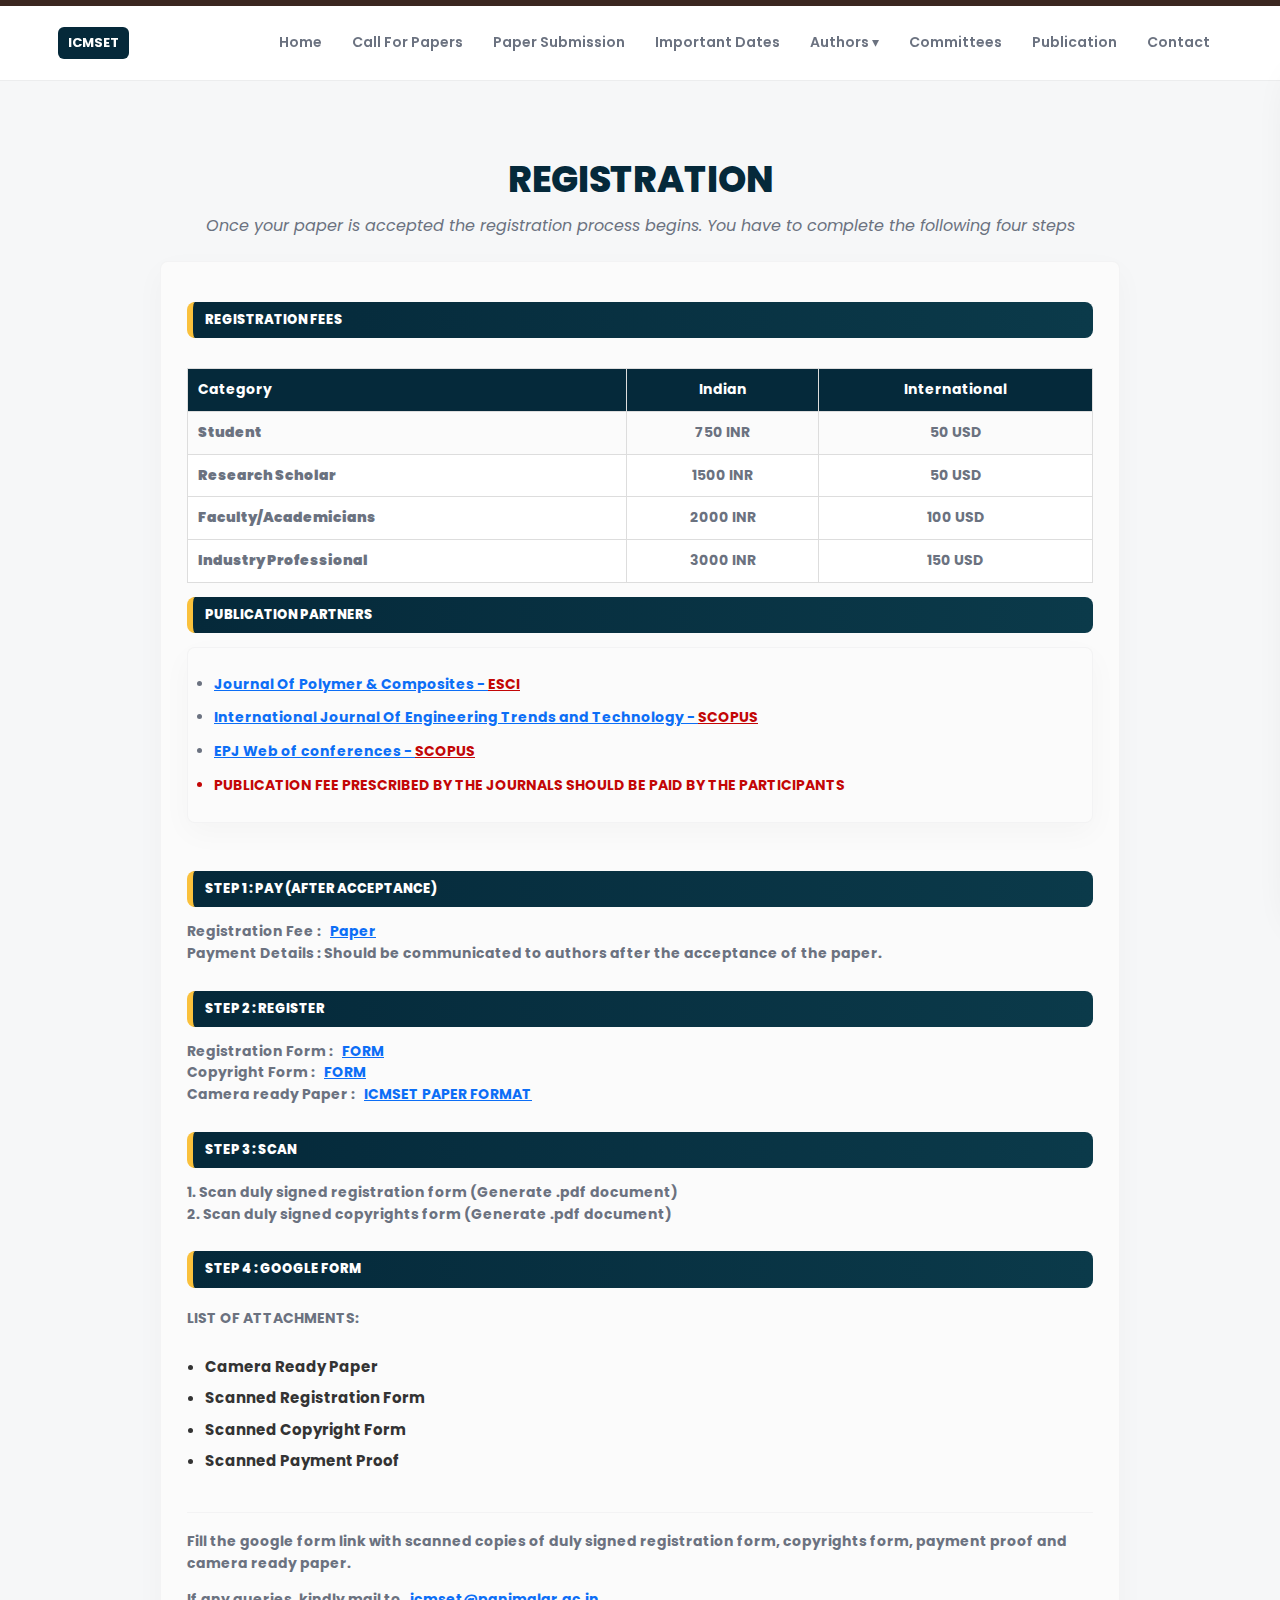
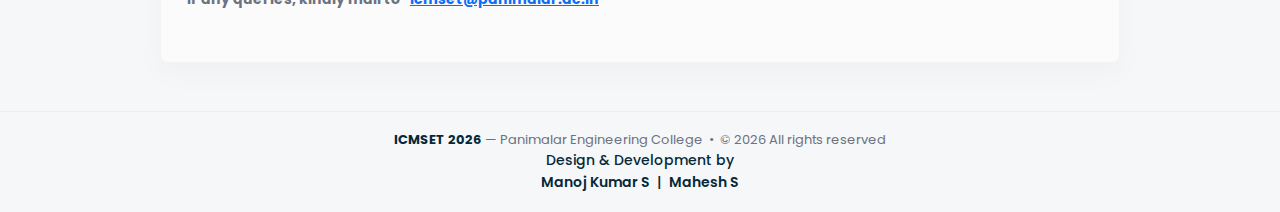
<file: registation.html>
<!doctype html>
<html lang="en">
<head>
  <meta charset="utf-8" />
  <meta name="viewport" content="width=device-width,initial-scale=1" />
  <title>ICMSET — Registration</title>
  <link href="https://fonts.googleapis.com/css2?family=Poppins:wght@300;400;600;700&display=swap" rel="stylesheet">
  <style>
    :root{
      --navy: #05293a;      /* primary site navy */
      --gold: #fac13c;      /* accent gold */
      --muted: #6b7280;     /* grey text */
      --surface: #f6f7f8;   /* page subtle background */
      --card: #fbfbfb;      /* card background */
      --accent: #0c6ef6;    /* link accent (blue) */
      --soft-red: #c94b4b;  /* softer red for small emphasis if needed */

      /* ADDED: ensure white variable exists so header/dropdowns use exact white */
      --white: #ffffff;
    }

    *{box-sizing:border-box}
    html,body{height:100%}
    body{
      margin:0;
      font-family:"Poppins",system-ui,-apple-system,"Segoe UI",Roboto,Arial;
      color: #111;
      background: var(--surface);
      -webkit-font-smoothing:antialiased;
      line-height:1.55;
    }

    /* TOP LINE */
    .topbar{height:6px;background:#3b2720}

    /* HEADER */
    header{
      position:sticky;top:0;z-index:1000;background:var(--white);
      box-shadow:0 1px 0 rgba(0,0,0,0.04);
    }
    .nav-wrap{
      max-width:1200px;margin:0 auto;padding:12px 18px;
      display:flex;align-items:center;gap:20px;justify-content:space-between;
    }
    .brand{display:flex;align-items:center;gap:12px;text-decoration:none;color:var(--navy)}
    .badge{background:var(--navy);color:var(--white);padding:6px 10px;border-radius:6px;font-weight:700;font-size:13px}
    .tag{font-weight:600;color:var(--muted);font-size:14px}

    nav{display:flex;align-items:center;gap:12px}
    .menu{display:flex;gap:6px;list-style:none;margin:0;padding:0;align-items:center}
    .menu li{position:relative}
    .menu a{
      display:inline-flex;align-items:center;gap:8px;padding:8px 12px;text-decoration:none;
      color:var(--muted);font-weight:600;font-size:14px;border-radius:6px;white-space:nowrap;
    }
    .menu a:hover,.menu .active> a{ color:var(--navy);background:rgba(5,41,58,0.04) }

    /* Dropdown
       - Force background to true white so Committees dropdown appears white.
       - Use a subtle box-shadow for elevation.
    */
    .dropdown{
      position:absolute;
      top:calc(100% + 10px);
      left:0;
      min-width:220px;
      background: #ffffff;            /* FORCED: white background */
      box-shadow:0 10px 24px rgba(2,6,23,0.12);
      border-radius:8px;
      padding:8px 0;
      display:none;
      z-index:1100;
    }
    .menu li.open>.dropdown{display:block}
    .dropdown .section-title{padding:8px 14px;font-weight:700;font-size:12px;color:var(--navy);text-transform:uppercase}
    .dropdown a{display:block;padding:8px 14px;color:#333;font-size:13px}
    .dropdown a:hover{background:var(--surface)}

    .mobile-toggle{display:none;background:transparent;border:0;padding:6px;cursor:pointer}
    .mobile-toggle svg{width:22px;height:22px;color:var(--navy)}

    /* ANNOUNCEMENT */
    .announcement{
      background:#f6f7f8;border-top:1px solid rgba(2,6,23,0.02);border-bottom:1px solid rgba(2,6,23,0.02);
      padding:28px 22px;text-align:center;position:relative;overflow:visible;
    }
    .announcement .text{max-width:1100px;margin:0 auto;color:#333;font-size:15px;line-height:1.5}
    .announcement .highlight{display:block;margin-top:14px;font-weight:800;color:#d42020;font-size:20px;letter-spacing:0.6px}

    /* decorative left bubbles */
    .decor-left{position:absolute;left:0;top:40%;transform:translateY(-50%);pointer-events:none}
    .bubble{width:110px;height:110px;border-radius:50%;position:relative;margin-bottom:10px;filter:blur(1px)}
    .bubble.purple{background:linear-gradient(45deg, rgba(155,81,224,0.18), rgba(234,88,153,0.16));width:140px;height:140px;margin-left:30px;opacity:0.95}
    .bubble.blue{background:linear-gradient(45deg, rgba(60,130,240,0.14), rgba(34,197,94,0.06));width:90px;height:90px;margin-left:-10px;opacity:0.9}


    /* Page container */
    .page{max-width:1000px;margin:28px auto;padding:20px;}

    /* Title */
    .page-title{text-align:center;margin-bottom:6px}
    .page-title h1{margin:0;font-size:36px;color:var(--navy);font-weight:800}
    .page-desc{text-align:center;color:var(--muted);margin:6px 0 22px;font-style:italic}

    /* Registration content card */
    .card{
      background: var(--card);
      padding:26px;border-radius:8px;border:1px solid rgba(2,6,23,0.03);
      box-shadow:0 10px 30px rgba(2,6,23,0.03);
    }

    /* Step badges */
    .step{
      display:inline-flex;
      align-items:center;
      gap:10px;
      padding:8px 12px;
      border-radius:8px;
      font-weight:800;
      font-size:13px;
      color:#fff;
      background: linear-gradient(90deg, var(--navy), #0b3a4a);
      border-left: 6px solid var(--gold);
      margin:14px 0 8px;
    }

    /* Smaller variant for labels inside step block */
    .step.small{font-size:12px;padding:6px 10px;border-radius:6px}

    /* step rows */
    .step-row{display:flex;flex-direction:column;gap:6px;margin-bottom:12px}
    .muted{color:var(--muted);font-size:14px}
    .muted a{color:var(--accent);text-decoration:underline}

    /* list of attachments */
    .attachments{margin-top:12px;padding-left:18px}
    .attachments li{margin:8px 0;color:#333;font-size:15px}

    /* CTA link styles (if any) */
    .form-link{display:inline-block;color:var(--accent);text-decoration:underline;margin-left:6px}

    /* subtle divider */
    .divider{height:1px;background:rgba(2,6,23,0.03);margin:18px 0;border-radius:2px}

    /* page footer small note */
    .note{font-size:14px;color:var(--muted);margin-top:8px}

    .footer-credit {
  font-size: 14px;
  color: var(--navy);
  text-align: center;
  font-weight: 500;
}

.footer-credit a {
  color: var(--navy);
  text-decoration: none;
  font-weight: 600;
}

.footer-credit a:hover {
  text-decoration: underline;
}


    /* responsive */
       /* Responsive */
    @media (max-width:960px){
      .grid{grid-template-columns:1fr; }
      .req-wrap{margin-top:10px}
      .centered img{max-width:150px}
      .menu{display:none}        /* hide desktop menu on small screens; we'll use mobile toggle */
      .mobile-toggle{display:inline-flex}
    }
    @media (max-width:480px){
      .page{margin:18px auto;padding:0 14px}
      .page-header h1{font-size:18px}
      .section-title{font-size:20px}
    }

        /* Mobile slide-in menu (keeps same styles if you want later) */
    .mobile-menu {
      position:fixed;
      top:62px;
      right:0;
      width:280px;
      height:calc(100% - 62px);
      background:var(--white);
      box-shadow:-8px 20px 40px rgba(2,6,23,0.12);
      transform:translateX(110%);
      transition:transform .26s ease;
      z-index:1200;
      padding:18px;
      overflow:auto;
    }
    .mobile-menu.open{ transform:translateX(0) }
    .mobile-menu a{ display:block; padding:10px 12px; color:var(--muted); border-radius:6px; text-decoration:none; margin-bottom:6px; font-weight:600 }
    .mobile-menu .dropdown { position:static; box-shadow:none; padding-left:8px; display:none }
    .mobile-menu .open > .dropdown { display:block }
  </style>
</head>
<body>

  <div class="topbar" aria-hidden="true"></div>

  <header>
    <div class="nav-wrap" role="banner">
     <a class="brand" href="">
        <span class="badge">ICMSET</span>
      </a> 

      <br><br>

      <div style="display:flex;align-items:center;gap:12px">
        <button class="mobile-toggle" id="mobileToggle" aria-expanded="false" aria-label="Open menu">
          <svg viewBox="0 0 24 24" fill="none" stroke="currentColor" stroke-width="1.6" stroke-linecap="round" stroke-linejoin="round" aria-hidden="true">
            <path d="M4 7h16M4 12h16M4 17h16"></path>
          </svg>
        </button>

        <!-- Desktop menu (hidden on small screens) -->
        <nav aria-label="Main navigation">
          <ul class="menu" id="mainMenu" role="menubar" aria-hidden="false">
            <li><a href="index.html" >Home</a></li>
            <li><a href="paper.html" class="active">Call For Papers</a></li>
            <li><a href="paper-submission.html" class="active">Paper Submission</a></li>
            <li><a href="important date.html">Important Dates</a></li>

            <li>
              <a href="#" class="dropdown-toggle" aria-haspopup="true" aria-expanded="false">Authors ▾</a>
              <div class="dropdown" role="menu" aria-label="Call for papers submenu">
                <a href="registation.html">Registration</a>
                <a href="visa.html">VISA</a>
              </div>
            </li>

            <li><a href="partons.html">Committees</a></li>
            <li><a href="publication.html">Publication</a></li>
            <li><a href="contact.html">Contact</a></li>
            
          </ul>
        </nav>
      </div>
    </div>
  </header>

    <div id="mobileMenu" class="mobile-menu" aria-hidden="true">
    <a href="index.html">Home</a>

    <a href="paper.html">Call For Papers</a>
    <a href="paper-submission.html" aria-current="page">Paper Submission</a>
    <a href="important date.html">Important Dates</a>

    <div class="mobile-item">
      <a href="registation.html" class="mobile-dropdown-toggle">Authors ▾</a>
      <div class="dropdown">
        <a href="registation.html">Registration</a>
        <a href="visa.html">VISA</a>
      </div>
    </div>

    <a href="partons.html">Committees</a>
    <a href="publication.html">Publication</a>
    <a href="contact.html">Contact</a>
    
  </div>



  <main class="page" role="main">
    <div class="page-title">
   <!-- <div style="font-size:25px; text-align: center; font-weight: 700;">International Conference on</div>
    <div style="font-size:25px; text-align: center; font-weight: 700;">Modern Sustainable Engineering and Technology</div> 
    <div style="font-size:25px; text-align: center; font-weight: 700;">ICMSET2026</div>
    <div style="font-size:15px; text-align: center; font-weight: 700;">In Collaboration With </div>
    <div style="font-size:25px; text-align: center; font-weight: 700;">King Mongkut's Institute of Technology Ladkrabang, Thailand</div> 
    <br> <br><br> -->
    <br>
      <h1>REGISTRATION</h1>
      <div class="page-desc">Once your paper is accepted the registration process begins. You have to complete the following four steps</div>
    </div>

    <section class="card" aria-label="Registration steps">



      <div class="step-row">
      <div class="step">REGISTRATION FEES</div>
        <div class="muted" style="margin-top:6px;font-weight:700">
          <table style="width:100%;border-collapse:collapse;margin-top:10px">
            <thead>
              <tr style="background:#05293a;color:#fff">
          <th style="padding:10px;text-align:left;border:1px solid #ddd">Category</th>
          <th style="padding:10px;text-align:center;border:1px solid #ddd">Indian</th>
          <th style="padding:10px;text-align:center;border:1px solid #ddd">International</th>
              </tr>
            </thead>
            <tbody>
              <tr style="background:#fbfbfb">
          <td style="padding:10px;border:1px solid #ddd"><strong>Student</strong></td>
          <td style="padding:10px;text-align:center;border:1px solid #ddd">750 INR</td>
          <td style="padding:10px;text-align:center;border:1px solid #ddd">50 USD</td>
              </tr>
              <tr style="background:#fff">
          <td style="padding:10px;border:1px solid #ddd"><strong>Research Scholar</strong></td>
          <td style="padding:10px;text-align:center;border:1px solid #ddd">1500 INR</td>
          <td style="padding:10px;text-align:center;border:1px solid #ddd">50 USD</td>
              </tr>
              <tr style="background:#fff">
          <td style="padding:10px;border:1px solid #ddd"><strong>Faculty/Academicians</strong></td>
          <td style="padding:10px;text-align:center;border:1px solid #ddd">2000 INR</td>
          <td style="padding:10px;text-align:center;border:1px solid #ddd">100 USD</td>
              </tr>
              <tr style="background:#fff">
          <td style="padding:10px;border:1px solid #ddd"><strong>Industry Professional</strong></td>
          <td style="padding:10px;text-align:center;border:1px solid #ddd">3000 INR</td>
          <td style="padding:10px;text-align:center;border:1px solid #ddd">150 USD</td>
              </tr>
            </tbody>
          </table>

        <div class="step-row">
        <div class="step"> PUBLICATION PARTNERS</div>
        <div class="muted">
      <div class="about-card card">
        <!-- FONT SIZE & COLOR for this 'about-card' container specified above: font-size:15px; color:var(--black) -->
        <li style="margin:0 0 12px; text-align: justify;">
          <a href="https://journals.stmjournals.com/jopc/"
            target="_blank">
            Journal Of Polymer & Composites - <a style="color: #c30606; font-weight:700;">ESCI</a>
          </a>
        </li>

                <li style="margin:0 0 12px; text-align: justify;">
          <a href="https://ijettjournal.org/"
            target="_blank">
              International Journal Of Engineering Trends and Technology - <a style="color: #c30606; font-weight:700;">SCOPUS</a>
          </a>
        </li>

                <li style="margin:0 0 12px; text-align: justify;">
          <a href="https://www.epj-conferences.org/"
            target="_blank">
            EPJ Web of conferences - <a style="color: #c30606; font-weight:700;">SCOPUS</a>
          </a>
        </li>

        <li style="color: #c30606; font-weight:700;">PUBLICATION FEE PRESCRIBED BY THE JOURNALS SHOULD BE PAID BY THE PARTICIPANTS</li>

        </div>
        </div>
      </div>

          <br>
      <!-- STEP 1 -->
      <div class="step-row">
        <div class="step">STEP 1 : PAY (AFTER ACCEPTANCE)</div>
        <div class="muted">
          Registration Fee : <a href="detials\registration fee paper registration.pdf" class="form-link">Paper</a><br>
         <!-- Payment Details : <a href="#details/PaymentDetails2k24.pdf" class="form-link">Details</a> -->
          Payment Details : Should be communicated to authors after the acceptance of the paper.<br>
        </div>
      </div>

      <!-- STEP 2 -->
      <div class="step-row">
        <div class="step">STEP 2 : REGISTER</div>
        <div class="muted">
          Registration Form : <a href="detials\paperregistration1.pdf" class="form-link">FORM</a><br>
          Copyright Form : <a href="detials\copyright-form-2k26.pdf" class="form-link">FORM</a><br>
          Camera ready Paper : <a href="detials\Full Paper Template_ICMSET2K26.doc" class="form-link">ICMSET PAPER FORMAT</a>
        </div>
      </div>

      <!-- STEP 3 -->
      <div class="step-row">
        <div class="step">STEP 3 : SCAN</div>
        <div class="muted">
          1. Scan duly signed registration form (Generate .pdf document)<br>
          2. Scan duly signed copyrights form (Generate .pdf document)
        </div>
      </div>

      <!-- STEP 4 -->
      <div class="step-row">
        <div class="step">STEP 4 : GOOGLE FORM</div>

        <div class="muted" style="margin-top:6px;font-weight:700">LIST OF ATTACHMENTS:</div>
        <ul class="attachments" aria-hidden="false">
          <li>Camera Ready Paper</li>
          <li>Scanned Registration Form</li>
          <li>Scanned Copyright Form</li>
          <li>Scanned Payment Proof</li>
        </ul>

        
        </div>

        <div class="divider" role="separator"></div>

        <p class="note">Fill the google form link with scanned copies of duly signed registration form, copyrights form, payment proof and camera ready paper.</p>
          <p class="note">If any queries, kindly mail to <a href="mailto:icmset@panimalar.ac.in" class="form-link">icmset@panimalar.ac.in</a></p>
        </div>
    </section>
  </main>

  <footer style="border-top:1px solid rgba(0,0,0,0.04);padding:18px 0;text-align:center;color:var(--muted);font-size:13px">
    <div style="max-width:1200px;margin:0 auto;">
      <strong style="color:var(--navy)">ICMSET 2026</strong> — Panimalar Engineering College &nbsp;•&nbsp; © 2026 All rights reserved
    </div>

    <div class="footer-credit">
  <span>Design & Development by</span><br>
  <a href="https://www.linkedin.com/in/manoj-kumar-s-a66954263/" target="_blank">
    Manoj Kumar S
  </a>
  &nbsp;|&nbsp;
  <a href="https://www.linkedin.com/in/mahesh-swaminathan-575473369/" target="_blank">
    Mahesh S
  </a>
</div>

  </footer>

  </footer>

  <script>
    // MOBILE MENU
    const mobileToggle = document.getElementById('mobileToggle');
    const mobileMenu = document.getElementById('mobileMenu');

    if (mobileToggle && mobileMenu) {
      mobileToggle.addEventListener('click', () => {
        const isOpen = mobileMenu.classList.toggle('open');
        mobileMenu.setAttribute('aria-hidden', String(!isOpen));
        mobileToggle.setAttribute('aria-expanded', String(isOpen));
      });

      // close mobile menu when user clicks outside
      document.addEventListener('click', (e) => {
        if (!mobileMenu.contains(e.target) && !mobileToggle.contains(e.target)) {
          mobileMenu.classList.remove('open');
          mobileMenu.setAttribute('aria-hidden', 'true');
          mobileToggle.setAttribute('aria-expanded', 'false');
        }
      });
    }

    // Generic dropdown toggle: works for desktop & mobile (anchors with .dropdown-toggle inside .menu)
    document.querySelectorAll('.dropdown-toggle').forEach(toggle => {
      toggle.addEventListener('click', function (e) {
        // Only intercept click on small screens or when user explicitly clicks (prevents breaking normal links)
        e.preventDefault();
        const parentLi = toggle.closest('li');
        if (!parentLi) return;
        parentLi.classList.toggle('open');
        const expanded = parentLi.classList.contains('open');
        toggle.setAttribute('aria-expanded', String(expanded));
      });
    });

    // Mobile menu dropdowns
    document.querySelectorAll('.mobile-dropdown-toggle').forEach(t => {
      t.addEventListener('click', function (e) {
        e.preventDefault();
        const parent = t.parentElement;
        parent.classList.toggle('open');
      });
    });

    // Close any desktop dropdown when clicking outside
    document.addEventListener('click', (e) => {
      // keep dropdown open if click is inside a dropdown-toggle or dropdown
      if (e.target.closest('.dropdown') || e.target.closest('.dropdown-toggle')) return;
      document.querySelectorAll('.menu li.open').forEach(li => li.classList.remove('open'));
      document.querySelectorAll('.menu .dropdown-toggle').forEach(a => a.setAttribute('aria-expanded', 'false'));
    });

    // Ensure menus reset on resize
    window.addEventListener('resize', () => {
      if (window.innerWidth > 960) {
        // ensure mobile menu hidden
        if (mobileMenu) {
          mobileMenu.classList.remove('open');
          mobileMenu.setAttribute('aria-hidden', 'true');
          if (mobileToggle) mobileToggle.setAttribute('aria-expanded', 'false');
        }
      }
    });
  </script>
</body>
</html>
</file>
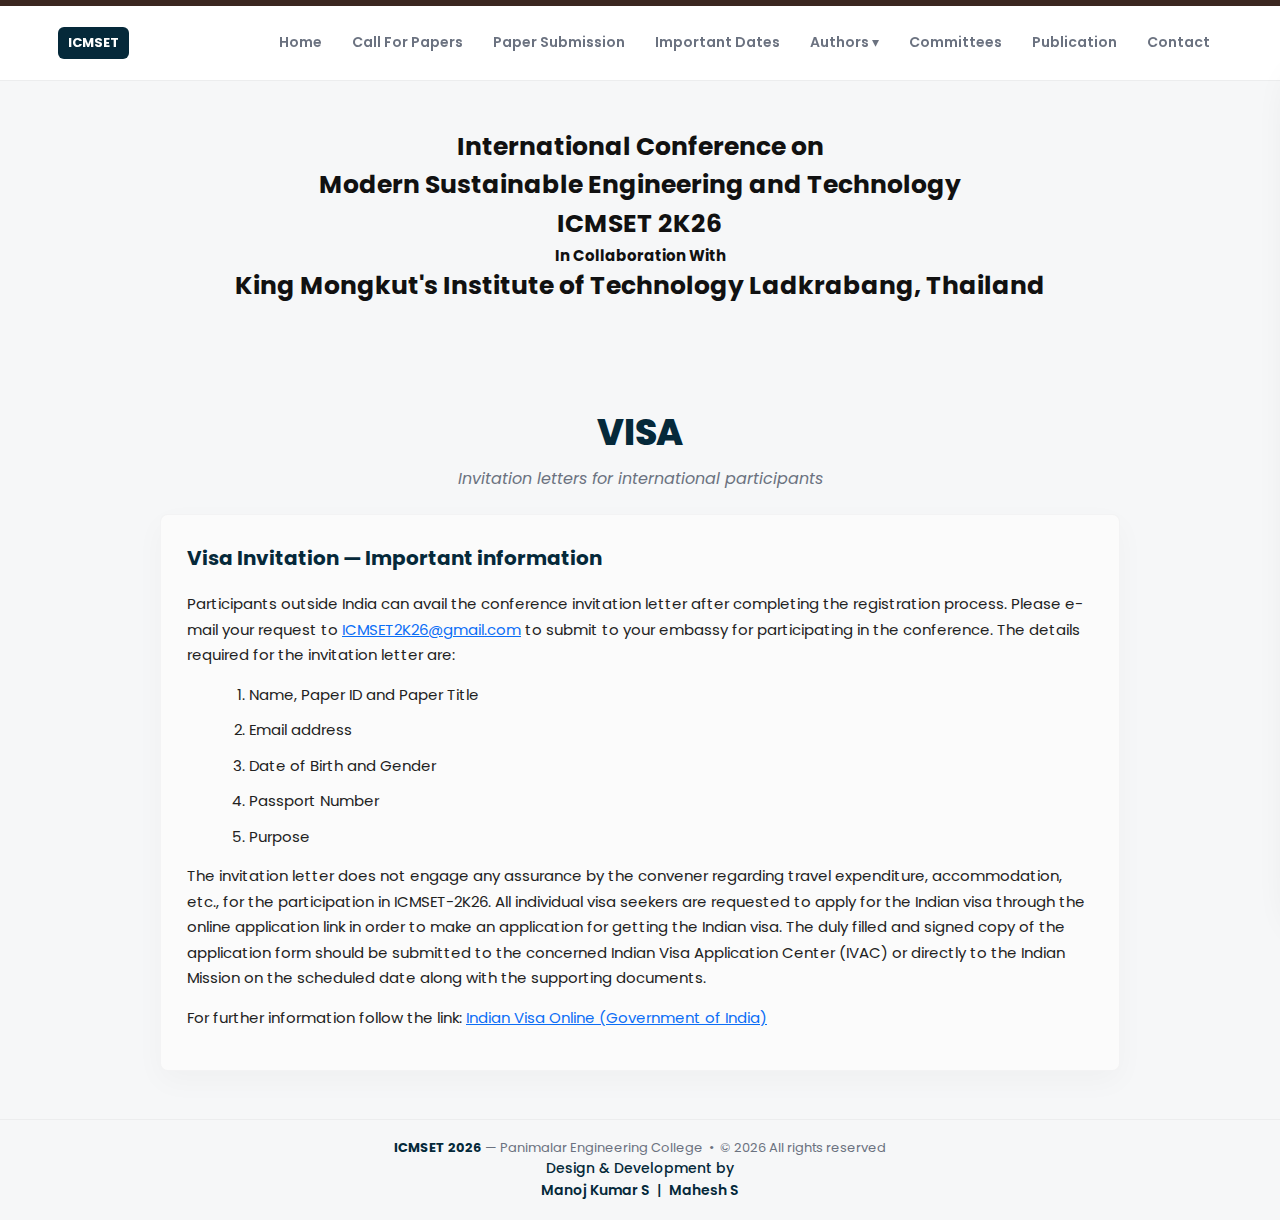
<file: visa.html>
<!doctype html>
<html lang="en">
<head>
  <meta charset="utf-8" />
  <meta name="viewport" content="width=device-width,initial-scale=1" />
  <title>ICMSET — Visa</title>
  <link href="https://fonts.googleapis.com/css2?family=Poppins:wght@300;400;600;700&display=swap" rel="stylesheet">
  <style>
    :root{
      --navy: #05293a;      /* primary site navy */
      --gold: #fac13c;      /* accent gold */
      --muted: #6b7280;     /* grey text */
      --surface: #f6f7f8;   /* page subtle background */
      --card: #fbfbfb;      /* card background */
      --accent: #0c6ef6;    /* link accent (blue) */
      --soft-red: #c94b4b;  /* softer red for small emphasis if needed */
      --white: #ffffff;
    }

    *{box-sizing:border-box}
    html,body{height:100%}
    body{
      margin:0;
      font-family:"Poppins",system-ui,-apple-system,"Segoe UI",Roboto,Arial;
      color: #111;
      background: var(--surface);
      -webkit-font-smoothing:antialiased;
      line-height:1.55;
    }

    /* TOP LINE */
    .topbar{height:6px;background:#3b2720}

    /* HEADER */
    header{
      position:sticky;top:0;z-index:1000;background:var(--white);
      box-shadow:0 1px 0 rgba(0,0,0,0.04);
    }
    .nav-wrap{
      max-width:1200px;margin:0 auto;padding:12px 18px;
      display:flex;align-items:center;gap:20px;justify-content:space-between;
    }
    .brand{display:flex;align-items:center;gap:12px;text-decoration:none;color:var(--navy)}
    .badge{background:var(--navy);color:var(--white);padding:6px 10px;border-radius:6px;font-weight:700;font-size:13px}
    .tag{font-weight:600;color:var(--muted);font-size:14px}

    nav{display:flex;align-items:center;gap:12px}
    .menu{display:flex;gap:6px;list-style:none;margin:0;padding:0;align-items:center}
    .menu li{position:relative}
    .menu a{
      display:inline-flex;align-items:center;gap:8px;padding:8px 12px;text-decoration:none;
      color:var(--muted);font-weight:600;font-size:14px;border-radius:6px;white-space:nowrap;
    }
    .menu a:hover,.menu .active> a{ color:var(--navy);background:rgba(5,41,58,0.04) }

    /* Dropdown - force white bg */
    .dropdown{
      position:absolute;
      top:calc(100% + 10px);
      left:0;
      min-width:220px;
      background: #ffffff;
      box-shadow:0 10px 24px rgba(2,6,23,0.12);
      border-radius:8px;
      padding:8px 0;
      display:none;
      z-index:1100;
    }
    .menu li.open>.dropdown{display:block}
    .dropdown .section-title{padding:8px 14px;font-weight:700;font-size:12px;color:var(--navy);text-transform:uppercase}
    .dropdown a{display:block;padding:8px 14px;color:#333;font-size:13px}
    .dropdown a:hover{background:var(--surface)}

    .mobile-toggle{display:none;background:transparent;border:0;padding:6px;cursor:pointer}
    .mobile-toggle svg{width:22px;height:22px;color:var(--navy)}

    /* ANNOUNCEMENT */
    .announcement{
      background:#f6f7f8;border-top:1px solid rgba(2,6,23,0.02);border-bottom:1px solid rgba(2,6,23,0.02);
      padding:28px 22px;text-align:center;position:relative;overflow:visible;
    }
    .announcement .text{max-width:1100px;margin:0 auto;color:#333;font-size:15px;line-height:1.5}
    .announcement .highlight{display:block;margin-top:14px;font-weight:800;color:#d42020;font-size:20px;letter-spacing:0.6px}

    /* decorative left bubbles */
    .decor-left{position:absolute;left:0;top:40%;transform:translateY(-50%);pointer-events:none}
    .bubble{width:110px;height:110px;border-radius:50%;position:relative;margin-bottom:10px;filter:blur(1px)}
    .bubble.purple{background:linear-gradient(45deg, rgba(155,81,224,0.18), rgba(234,88,153,0.16));width:140px;height:140px;margin-left:30px;opacity:0.95}
    .bubble.blue{background:linear-gradient(45deg, rgba(60,130,240,0.14), rgba(34,197,94,0.06));width:90px;height:90px;margin-left:-10px;opacity:0.9}

    /* Page container */
    .page{max-width:1000px;margin:28px auto;padding:20px;}

    /* Title */
    .page-title{text-align:center;margin-bottom:6px}
    .page-title h1{margin:0;font-size:36px;color:var(--navy);font-weight:800}
    .page-desc{text-align:center;color:var(--muted);margin:6px 0 22px;font-style:italic}

    /* Content block (keeps long paragraphs readable) */
    .content{
      background:var(--card);
      padding:26px;
      border-radius:8px;
      border:1px solid rgba(2,6,23,0.03);
      box-shadow:0 10px 30px rgba(2,6,23,0.03);
      color:#222;
      font-size:15px;
      line-height:1.7;
    }

    .content p{margin:14px 0}
    .content ol{margin:14px 0 10px 22px;color:#222}
    .content li{margin:10px 0}
    .content a{color:var(--accent);text-decoration:underline}

    .footer-credit {
  font-size: 14px;
  color: var(--navy);
  text-align: center;
  font-weight: 500;
}

.footer-credit a {
  color: var(--navy);
  text-decoration: none;
  font-weight: 600;
}

.footer-credit a:hover {
  text-decoration: underline;
}


    /* Responsive */
    @media (max-width:960px){
      .grid{grid-template-columns:1fr; }
      .req-wrap{margin-top:10px}
      .centered img{max-width:150px}
      .menu{display:none}        /* hide desktop menu on small screens; we'll use mobile toggle */
      .mobile-toggle{display:inline-flex}
    }
    @media (max-width:480px){
      .page{margin:18px auto;padding:0 14px}
      .page-header h1{font-size:18px}
      .section-title{font-size:20px}
    }

        /* Mobile slide-in menu (keeps same styles if you want later) */
    .mobile-menu {
      position:fixed;
      top:62px;
      right:0;
      width:280px;
      height:calc(100% - 62px);
      background:var(--white);
      box-shadow:-8px 20px 40px rgba(2,6,23,0.12);
      transform:translateX(110%);
      transition:transform .26s ease;
      z-index:1200;
      padding:18px;
      overflow:auto;
    }
    .mobile-menu.open{ transform:translateX(0) }
    .mobile-menu a{ display:block; padding:10px 12px; color:var(--muted); border-radius:6px; text-decoration:none; margin-bottom:6px; font-weight:600 }
    .mobile-menu .dropdown { position:static; box-shadow:none; padding-left:8px; display:none }
    .mobile-menu .open > .dropdown { display:block }
  </style>
</head>
<body>

  <div class="topbar" aria-hidden="true"></div>

  <header>
    <div class="nav-wrap" role="banner">
     <a class="brand" href="">
        <span class="badge">ICMSET</span>
      </a>

      <br><br>

      <div style="display:flex;align-items:center;gap:12px">
        <button class="mobile-toggle" id="mobileToggle" aria-expanded="false" aria-label="Open menu">
          <svg viewBox="0 0 24 24" fill="none" stroke="currentColor" stroke-width="1.6" stroke-linecap="round" stroke-linejoin="round" aria-hidden="true">
            <path d="M4 7h16M4 12h16M4 17h16"></path>
          </svg>
        </button>

        <!-- Desktop menu (hidden on small screens) -->
        <nav aria-label="Main navigation">
          <ul class="menu" id="mainMenu" role="menubar" aria-hidden="false">
            <li><a href="index.html" >Home</a></li>
            <li><a href="paper.html" class="active">Call For Papers</a></li>
            <li><a href="paper-submission.html" class="active">Paper Submission</a></li>
            <li><a href="important date.html">Important Dates</a></li>

            <li>
              <a href="#" class="dropdown-toggle" aria-haspopup="true" aria-expanded="false">Authors ▾</a>
              <div class="dropdown" role="menu" aria-label="Call for papers submenu">
                <a href="registation.html">Registration</a>
                <a href="visa.html">VISA</a>
              </div>
            </li>

            <li><a href="partons.html">Committees</a></li>
            <li><a href="publication.html">Publication</a></li>
            <li><a href="contact.html">Contact</a></li>
            
          </ul>
        </nav>
      </div>
    </div>
  </header>

    <div id="mobileMenu" class="mobile-menu" aria-hidden="true">
    <a href="index.html">Home</a>

    <a href="paper.html">Call For Papers</a>
    <a href="paper-submission.html" aria-current="page">Paper Submission</a>
    <a href="important date.html">Important Dates</a>

    <div class="mobile-item">
      <a href="registation.html" class="mobile-dropdown-toggle">Authors ▾</a>
      <div class="dropdown">
        <a href="registation.html">Registration</a>
        <a href="visa.html">VISA</a>
      </div>
    </div>

    <a href="partons.html">Committees</a>
    <a href="publication.html">Publication</a>
    <a href="contact.html">Contact</a>
    
  </div>


  <main class="page" role="main">
    <div class="page-title"> 
    <div style="font-size:25px; text-align: center; font-weight: 700;">International Conference on</div>
    <div style="font-size:25px; text-align: center; font-weight: 700;">Modern Sustainable Engineering and Technology</div> 
    <div style="font-size:25px; text-align: center; font-weight: 700;">ICMSET 2K26</div>
    <div style="font-size:15px; text-align: center; font-weight: 700;">In Collaboration With </div>
    <div style="font-size:25px; text-align: center; font-weight: 700;">King Mongkut's Institute of Technology Ladkrabang, Thailand</div> 
    <br> <br><br>
      <br>
      <h1>VISA</h1>
      <div class="page-desc">Invitation letters for international participants</div>
    </div>

    <article class="content" aria-labelledby="visa-heading">
      <h2 id="visa-heading" style="margin-top:0;text-align:left;color:var(--navy);font-size:20px">Visa Invitation — Important information</h2>

      <p>
        Participants outside India can avail the conference invitation letter after completing the registration process. Please e-mail your request to
        <a href="mailto:ICMSETICMSET2K26@gmail.com">ICMSET2K26@gmail.com</a> to submit to your embassy for participating in the conference. The details required for the invitation letter are:
      </p>

      <ol>
        <li>Name, Paper ID and Paper Title</li>
        <li>Email address</li>
        <li>Date of Birth and Gender</li>
        <li>Passport Number</li>
        <li>Purpose</li>
      </ol>

      <p>
        The invitation letter does not engage any assurance by the convener regarding travel expenditure, accommodation, etc., for the participation in ICMSET-2K26.
        All individual visa seekers are requested to apply for the Indian visa through the online application link in order to make an application for getting the Indian visa.
        The duly filled and signed copy of the application form should be submitted to the concerned Indian Visa Application Center (IVAC) or directly to the Indian Mission on the scheduled date along with the supporting documents.
      </p>

      <p>
        For further information follow the link:
        <a href="https://indianvisaonline.gov.in/" target="_blank" rel="noopener">Indian Visa Online (Government of India)</a>
      </p>
    </article>
  </main>

  <footer style="border-top:1px solid rgba(0,0,0,0.04);padding:18px 0;text-align:center;color:var(--muted);font-size:13px">
    <div style="max-width:1200px;margin:0 auto;">
      <strong style="color:var(--navy)">ICMSET 2026</strong> — Panimalar Engineering College &nbsp;•&nbsp; © 2026 All rights reserved
    </div>
    <div class="footer-credit">
  <span>Design & Development by</span><br>
  <a href="https://www.linkedin.com/in/manoj-kumar-s-a66954263/" target="_blank">
    Manoj Kumar S
  </a>
  &nbsp;|&nbsp;
  <a href="https://www.linkedin.com/in/mahesh-swaminathan-575473369/" target="_blank">
    Mahesh S
  </a>
</div>

  </footer>
  
  <script>
    // MOBILE MENU
    const mobileToggle = document.getElementById('mobileToggle');
    const mobileMenu = document.getElementById('mobileMenu');

    if (mobileToggle && mobileMenu) {
      mobileToggle.addEventListener('click', () => {
        const isOpen = mobileMenu.classList.toggle('open');
        mobileMenu.setAttribute('aria-hidden', String(!isOpen));
        mobileToggle.setAttribute('aria-expanded', String(isOpen));
      });

      // close mobile menu when user clicks outside
      document.addEventListener('click', (e) => {
        if (!mobileMenu.contains(e.target) && !mobileToggle.contains(e.target)) {
          mobileMenu.classList.remove('open');
          mobileMenu.setAttribute('aria-hidden', 'true');
          mobileToggle.setAttribute('aria-expanded', 'false');
        }
      });
    }

    // Generic dropdown toggle: works for desktop & mobile (anchors with .dropdown-toggle inside .menu)
    document.querySelectorAll('.dropdown-toggle').forEach(toggle => {
      toggle.addEventListener('click', function (e) {
        // Only intercept click on small screens or when user explicitly clicks (prevents breaking normal links)
        e.preventDefault();
        const parentLi = toggle.closest('li');
        if (!parentLi) return;
        parentLi.classList.toggle('open');
        const expanded = parentLi.classList.contains('open');
        toggle.setAttribute('aria-expanded', String(expanded));
      });
    });

    // Mobile menu dropdowns
    document.querySelectorAll('.mobile-dropdown-toggle').forEach(t => {
      t.addEventListener('click', function (e) {
        e.preventDefault();
        const parent = t.parentElement;
        parent.classList.toggle('open');
      });
    });

    // Close any desktop dropdown when clicking outside
    document.addEventListener('click', (e) => {
      // keep dropdown open if click is inside a dropdown-toggle or dropdown
      if (e.target.closest('.dropdown') || e.target.closest('.dropdown-toggle')) return;
      document.querySelectorAll('.menu li.open').forEach(li => li.classList.remove('open'));
      document.querySelectorAll('.menu .dropdown-toggle').forEach(a => a.setAttribute('aria-expanded', 'false'));
    });

    // Ensure menus reset on resize
    window.addEventListener('resize', () => {
      if (window.innerWidth > 960) {
        // ensure mobile menu hidden
        if (mobileMenu) {
          mobileMenu.classList.remove('open');
          mobileMenu.setAttribute('aria-hidden', 'true');
          if (mobileToggle) mobileToggle.setAttribute('aria-expanded', 'false');
        }
      }
    });
  </script>
</body>
</html>
</file>
<file: styles.css>
/* =========================
   THEME + UTILITY / VARIABLES
   ========================= */
:root{
  --navy:#05293a;          /* navy blue containers */
  --gold:#fac13c;          /* gold highlights */
  --black:#0b0b0b;         /* main black text */
  --muted:#6b7280;          /* muted gray */
  --white:white;
  --surface:#f4f6f8;
  --card-shadow: 0 10px 30px rgba(4,16,24,0.12);
  --glass: rgba(255,255,255,0.06);
  --radius:14px;
  --maxw:1180px;
  --fluid-base: clamp(14px, 1.5vw, 16px);
  font-family: "Inter", system-ui, -apple-system, "Segoe UI", Roboto, "Helvetica Neue", Arial;
}

/* reset + defaults */
*{box-sizing:border-box}
html,body{height:100%}
body{
  margin:0;
  background: linear-gradient(180deg,#fff,#f7f9fb);
  color:var(--black);
  -webkit-font-smoothing:antialiased;
  -moz-osx-font-smoothing:grayscale;
  line-height:1.55;
  font-size:var(--fluid-base);
}

/* images */
img{max-width:100%;display:block;border-radius:8px}
a{color:var(--navy);text-decoration:none}
.container{max-width:var(--maxw);margin:0 auto;padding:28px}

/* small helpers */
.row{display:flex;gap:18px;align-items:center}
.center{display:flex;align-items:center;justify-content:center}

/* =========================
   BUTTONS
   ========================= */
.btn{
  display:inline-flex;align-items:center;justify-content:center;gap:8px;border:0;padding:10px 16px;border-radius:12px;font-weight:800;cursor:pointer;background:var(--navy);color:var(--white);box-shadow:0 8px 28px rgba(5,41,58,0.12);transition:transform .15s ease, box-shadow .15s ease;
}
.btn:hover{transform:translateY(-4px)}
.btn.ghost{background:transparent;border:1px solid rgba(0,0,0,0.06);color:var(--navy)}
.btn.alt{background:var(--gold);color:var(--navy);box-shadow:0 10px 30px rgba(250,193,60,0.12)}
.btn.small{padding:8px 10px;font-size:0.9rem}

/* =========================
   HEADER / NAV (with mobile menu)
   ========================= */
header{
  background:linear-gradient(180deg,#00254f);
  border-bottom:1px solid rgba(255,255,255,0.04);
  position:sticky;top:0;z-index:1200;backdrop-filter: blur(6px);
}
.nav-inner{
  display:flex;align-items:center;gap:18px;max-width:var(--maxw);margin:0 auto;padding:12px 20px;
}
.logo img { height:64px; width:auto; display:block; transition:transform .18s ease}
.logo img:hover{transform:scale(1.03)}
nav{
  margin-left:auto;display:flex;gap:14px;align-items:center;
}
nav a{font-weight:700;color:rgba(255,255,255,0.95);padding:8px 12px;border-radius:8px}
nav a:hover{background:rgba(255,255,255,0.04)}

/* mobile toggle */
.menu-toggle{
  display:none;border:0;background:transparent;color:var(--white);font-size:22px;padding:8px;border-radius:8px;margin-left:8px;
}
.mobile-nav{
  display:none;
  position:fixed;inset:64px 12px 12px 12px;background:linear-gradient(180deg,rgba(5,32,47,0.98),rgba(5,32,47,0.88));padding:18px;border-radius:12px;box-shadow:0 30px 80px rgba(2,10,20,0.45);z-index:1250;
}
.mobile-nav a{display:block;padding:12px 8px;border-radius:8px;color:var(--white);font-weight:700}
.mobile-nav .apply{margin-top:12px}

/* =========================
   HERO
   ========================= */
.hero{
  background-color:var(--navy);color:var(--white);padding:72px 0 48px;position:relative;background-size:cover;background-position:center;background-repeat:no-repeat;border-bottom-left-radius:28px;border-bottom-right-radius:28px;overflow:hidden;
}
.hero::after{
  content:"";position:absolute;inset:0;background:linear-gradient(180deg,rgba(5,41,58,0.72),rgba(5,41,58,0.36));pointer-events:none;
}
.hero .container{position:relative;z-index:2;display:flex;flex-direction:column;align-items:center;text-align:center;gap:16px;max-width:1200px}
.hero .date{font-size:0.92rem;color:rgba(255,255,255,0.95);font-weight:700}
.hero h1{
  font-size:clamp(24px, 4vw, 42px);
  margin:0;
  font-weight:900;
  letter-spacing:-0.6px;
  color:var(--white);
  line-height:1.15;
  text-align:center;
}
.hero p.lead{font-size:clamp(14px,2.2vw,18px);margin:0;max-width:820px;color:rgba(255,255,255,0.94)}
.hero .cta-bar{display:flex;gap:12px;align-items:center;margin-top:10px;flex-wrap:wrap}

/* decorative wave at bottom */
.hero .wave{
  position:absolute;left:0;right:0;bottom:-1px;z-index:1;height:76px;opacity:0.9;filter:drop-shadow(0 -10px 30px rgba(0,0,0,0.08));
}

/* COUNTDOWN (floating card) */
.countdown-wrap{display:flex;justify-content:center;gap:12px;flex-wrap:wrap;margin-top:18px}
.count-card{background:linear-gradient(180deg,var(--navy),#064058);color:var(--white);padding:25px 50px;border-radius:10px;min-width:86px;text-align:center;box-shadow:0 8px 30px rgba(5,41,58,0.12)}
.count-card .num{font-size:35px;font-weight:900}
.count-card .lbl{font-size:24px;color:#fac13c;margin-top:4px}

/* =========================
   SECTIONS / CARDS
   ========================= */
section{padding:54px 0}
h2.section-title{text-align:center;margin:0 0 18px;font-size:20px;color:var(--navy);letter-spacing:0.4px}

/* ABOUT: 70% / 30% layout for the main #about section */
#about .about-wrap{
  display: grid;
  grid-template-columns: 70% 30%;
  gap: 22px;
  align-items: start;
}

/* base (desktop / default) */
.about-card{
  background:var(--white);
  padding:50px;
  border-radius:12px;
  box-shadow:var(--card-shadow);
  font-size:0.98rem;
  color:var(--black);
}

.about-side{
  background:var(--navy);
  padding:20px;
  border-radius:12px;
  color:var(--white);
  font-size:0.95rem;
  box-shadow:0 12px 30px rgba(2,10,20,0.06);
}

.about-card img{
  display:block;
  margin: clamp(10px, 4vw, 24px) auto;
  width:100%;
  border-radius:12px;
}

/* tablets */
@media (max-width: 992px){
  .about-card{ padding:18px; }
  .about-side{ padding:16px; }
}

/* mobile */
@media (max-width: 600px){
  .about-card{ padding:14px; }
  .about-side{ padding:12px; }
}

/* feature & grid */
.grid-3{display:grid;grid-template-columns:repeat(3,1fr);gap:18px}
.feature{background:linear-gradient(180deg,#fff,#fbfdff);padding:18px;border-radius:12px;box-shadow:0 10px 30px rgba(2,10,20,0.06);position:relative;overflow:hidden}
.feature h4{margin:0 0 8px;font-size:1.05rem;color:var(--navy);font-weight:800}
.feature p{margin:0;color:var(--muted);font-size:0.95rem}

/* patrons */
.people-grid{display:grid;grid-template-columns:repeat(3,1fr);gap:18px;align-items:start}
.person{background:var(--white);border-radius:12px;padding:12px;text-align:center;box-shadow:var(--card-shadow);font-size:0.95rem;color:var(--black)}
.person img{height:150px;object-fit:cover;border-radius:8px}

/* contact grid */
.contact-grid{display:grid;grid-template-columns:1fr 380px;gap:22px;align-items:start}
.contact-card{background:var(--white);padding:18px;border-radius:12px;box-shadow:var(--card-shadow);font-size:0.95rem;color:var(--black)}
.contact-form input,.contact-form textarea{width:100%;padding:10px;border-radius:10px;border:1px solid #e6e9ef;font-size:14px;margin-bottom:9px}

/* footer */
footer{padding:18px;text-align:center;color:var(--muted);font-size:14px;background:transparent}

/* =========================
   ROADMAP / SVG TIMELINE STYLES
   (works with the SVG block provided earlier)
   ========================= */
.roadmap-wrap{margin-top:22px;display:block}
.roadmap-svg{width:100%;height:auto;display:block}

/* base card */
.roadmap-svg .card{
  fill: var(--white);
  stroke: rgba(2,10,20,0.04);
  stroke-width: 1;
  filter: url(#soft);
  box-shadow: none;
}

/* icon circle */
.roadmap-svg .icon-bg{ fill: var(--navy); stroke: rgba(255,255,255,0.06); stroke-width: 4; }
.roadmap-svg .icon{ font-size:20px; fill: var(--gold); dominant-baseline:middle; text-anchor:middle; pointer-events:none; }

/* title & date */
.roadmap-svg .title{ font-family: Inter, system-ui, -apple-system, "Segoe UI", Roboto, Arial; font-size:14px; font-weight:800; fill:var(--navy); }
.roadmap-svg .date{ font-family: Inter, system-ui, -apple-system, "Segoe UI", Roboto, Arial; font-size:12px; fill:var(--muted); }

/* small responsive scaling for icons/text */
@media (max-width: 920px){
  .roadmap-svg .title{ font-size:13px; }
  .roadmap-svg .date{ font-size:11px; }
  .roadmap-svg .icon{ font-size:18px; }
}

/* Visual active state */
.roadmap-svg .step.active .card{ stroke-width:1.5; transform-origin:center; transform: translateY(-6px) scale(1.02); }
.roadmap-svg .step.active .card,
.roadmap-svg .step.active .icon-bg{
  stroke-width:0;
  filter: drop-shadow(0 10px 30px rgba(5,41,58,0.08));
}

/* tweak for very small screens: stack inline SVG vertically using viewBox scale */
@media (max-width:480px){
  .roadmap-svg{ height:800px }
}

/* =========================
   CURVED ROADMAP CSS (append to styles.css)
   Removes horizontal scroll and styles SVG roadmap
   ========================= */

.roadmap-wrap{margin-top:22px;display:block;overflow:visible}
.roadmap-svg{width:100%;height:auto;display:block;overflow:visible}

/* base card */
.roadmap-svg .card{
  fill: var(--white);
  stroke: rgba(2,10,20,0.04);
  stroke-width: 1;
  filter: url(#soft);
  /* for older browsers that don't apply svg filters the visual is still fine */
}

/* icon circle */
.roadmap-svg .icon-bg{ fill: var(--navy); stroke: rgba(255,255,255,0.06); stroke-width: 4; }
.roadmap-svg .icon{ font-size:20px; fill: var(--gold); dominant-baseline:middle; text-anchor:middle; pointer-events:none; }

/* title & date */
.roadmap-svg .title{ font-family: Inter, system-ui, -apple-system, "Segoe UI", Roboto, Arial; font-size:14px; font-weight:800; fill:var(--navy); }
.roadmap-svg .date{ font-family: Inter, system-ui, -apple-system, "Segoe UI", Roboto, Arial; font-size:12px; fill:var(--muted); }

/* active step style (slightly raised) */
.roadmap-svg .step.active .card{ transform-origin:center; transform: translateY(-6px) scale(1.02); filter: drop-shadow(0 10px 30px rgba(5,41,58,0.08)); }
.roadmap-svg .step.active .icon-bg{ filter: drop-shadow(0 8px 20px rgba(5,41,58,0.08)); }

/* ensure SVG doesn't overflow viewport horizontally on small screens */
.roadmap-svg{ max-width:100%; display:block; }

/* hide legacy stepper (if any remains) so no horizontal scroll */
.stepper-wrap, .stepper { display: none !important; }

.timeline {
  display: flex;
  align-items: center;
  justify-content: center;
  gap: 24px;
  flex-wrap: wrap;
}

.timeline-item {
  text-align: center;
  max-width: 220px;
}

.icon {
  width: 64px;
  height: 64px;
  background: #05293a;
  color: #fac13c;
  border-radius: 50%;
  display: flex;
  align-items: center;
  justify-content: center;
  font-size: 26px;
  margin: 0 auto 12px;
}

.connector {
  width: 70px;
  height: 4px;
  background: #fac13c;
  border-radius: 4px;
}

@media (max-width: 768px) {
  .connector {
    display: none;
  }

  .timeline {
    gap: 40px;
  }
}


/* RESPONSIVE: scale and stack for narrow screens */
@media (max-width:920px){
  .roadmap-svg .title{ font-size:13px; }
  .roadmap-svg .date{ font-size:11px; }
  .roadmap-svg .icon{ font-size:18px; }
  /* make the svg taller to allow vertical wrapping on very narrow screens */
  .roadmap-svg{ height:820px; }
}

@media (max-width:560px){
  /* stack items by allowing the SVG to scale; this is a simple fallback */
  .roadmap-svg{ height:1000px; }
  .roadmap-svg .card{ width:100%; }
}
/* =========================
   ABOUT US SECTION (separate lower About Us area)
   ========================= */

/* Section spacing */
#about-us {
    padding: 60px 0;
}

/* Section title override (gold highlight) */
#about-us .section-title {
    font-size: 22px;
    color: var(--navy);
    font-weight: 900;
    margin-bottom: 20px;
    letter-spacing: 0.5px;
    text-transform: uppercase;
    position: relative;
}

/* Decorative underline (gold) */
#about-us .section-title::after {
    content: "";
    width: 60px;
    height: 4px;
    background: var(--gold);
    display: block;
    border-radius: 4px;
    margin: 8px auto 0;
}

/* About content grid (keeps previous structure for #about-us) */
#about-us .about-wrap {
    display: grid;
    grid-template-columns: 380px 1fr;
    gap: 22px;
    align-items: start;
}

/* About card style */
#about-us .about-card {
    background: var(--white);
    padding: 22px;
    border-radius: 12px;
    box-shadow: var(--card-shadow);
    font-size: 0.98rem;
    color: var(--black);
}

/* Objectives list */
#about-us ul {
    list-style: none;
    padding-left: 0;
}

#about-us ul li {
    font-size: 15px;
    color: var(--black);
    margin: 12px 0;
    position: relative;
    padding-left: 28px;
    line-height: 1.6;
}

/* Blue tick icon */
#about-us ul li::before {
    content: "✔";
    color: var(--navy);
    font-weight: 900;
    position: absolute;
    left: 0;
    top: 0;
}

/* Paragraph styling */
#about-us p {
    font-size: 15px;
    line-height: 1.65;
    color: var(--black);
}

/* Image styling */
#about-us img {
    width: 100%;
    max-width: 380px;
    margin: auto;
    border-radius: 10px;
    display: block;
}

/* =========================
   RESPONSIVE (Mobile)
   ========================= */
@media (max-width: 1100px){
  .about-wrap{grid-template-columns:1fr 320px}
  .contact-grid{grid-template-columns:1fr 320px}
  .people-grid{grid-template-columns:repeat(2,1fr)}
}

@media (max-width:900px){
  nav{display:none}
  .menu-toggle{display:inline-flex}

  /* Target both About Panimalar and About Department */
  #about-us .about-wrap, 
  #about-us + div .about-wrap { 
    display: flex;
    flex-direction: column;
    gap: 0 !important; /* Forces the merge */
  }

  /* FORCE IMAGE TO TOP: Targets the card containing the <img> */
  .about-wrap .about-card:has(img) {
    order: 1; /* Moves image card to top */
    border-radius: 12px 12px 0 0 !important;
    padding-bottom: 0 !important;
    box-shadow: none !important;
  }

  /* FORCE TEXT TO BOTTOM: Targets the card containing the <p> */
  .about-wrap .about-card:has(p) {
    order: 2; /* Moves text card to bottom */
    border-radius: 0 0 12px 12px !important;
    margin-top: -1px !important;
    padding-top: 15px !important;
    text-align: justify;
  }

  /* Ensure stacked cards take full width and do not shrink next to images */
  .about-wrap .about-card{
    width:100% !important;
    flex: 0 0 auto !important;
    flex-shrink: 0 !important;
  }

  /* Standardizing the image fit */
  .about-wrap img {
    width: 100% !important;
    max-width: 100% !important;
    height: auto;
    border-radius: 12px 12px 0 0 !important;
  }

  /* Keep your existing mobile styles below */
  #about .about-wrap{grid-template-columns:1fr; text-align:center}
  .two-col{grid-template-columns:1fr}
  .grid-3{grid-template-columns:repeat(2,1fr)}
  .people-grid{grid-template-columns:repeat(2,1fr)}
  .contact-grid{grid-template-columns:1fr}
  .stepper{flex-direction:column;gap:14px;overflow:visible;scroll-snap-type:none}
  .step{width:100%}
  .stepper-progress{display:none}
  .hero{padding:48px 0 40px}
  .hero h1{font-size:clamp(22px,6.5vw,34px)}
}

@media (max-width:560px){
  .hero h1{font-size:clamp(20px,8.5vw,28px)}
  .logo img{height:40px}
  .person img{height:120px}
  .count-card{min-width:72px;padding:10px 12px}
  .count-card .num{font-size:18px}
  .grid-3{grid-template-columns:1fr}
  .people-grid{grid-template-columns:1fr}
  .container{padding:18px}
}


/* =========================
   ANIMATIONS & TRANSITIONS
   ========================= */
.fade-up{opacity:0;transform:translateY(12px);transition:all 600ms cubic-bezier(.2,.9,.25,1)}
.in-view{opacity:1;transform:none}
.card, .feature, .person, .fee, .cta-card{transition:transform 200ms ease, box-shadow 200ms ease}
.card:hover, .feature:hover, .person:hover, .fee:hover{transform:translateY(-8px);box-shadow:0 22px 60px rgba(2,10,20,0.12)}



.tl-container .tl-item:nth-of-type(1) { animation-delay: 0.12s; }
.tl-container .tl-item:nth-of-type(2) { animation-delay: 0.34s; }
.tl-container .tl-item:nth-of-type(3) { animation-delay: 0.56s; }
.tl-container .tl-item:nth-of-type(4) { animation-delay: 0.78s; }
.tl-container .tl-item:nth-of-type(5) { animation-delay: 1.00s; }
.tl-container .tl-item:nth-of-type(6) { animation-delay: 1.22s; }

.tl-icon {
    width: 60px;
    height: 60px;
    background: linear-gradient(180deg,var(--navy),#03313f);
    color: var(--gold);
    font-size: 28px;
    border-radius: 50%;
    margin: 0 auto 6px;
    display: flex;
    align-items: center;
    justify-content: center;
    animation: pop 0.8s ease forwards;
    box-shadow: 0 8px 30px rgba(5,41,58,0.08), 0 0 18px rgba(250,193,60,0.04) inset;
}

.tl-item h3 {
    margin: 0;
    font-weight: 800;
    font-size: 16px;
    color: var(--navy);
    text-align: center;
}

.tl-item p {
    margin-top: 6px;
    font-size: 13px;
    color: var(--muted);
    text-align: center;
}

/* line between cards (horizontal by default) */
.tl-line {
    width: 46px;
    height: 6px;
    background: linear-gradient(90deg,var(--gold), #f1c66f 70%);
    border-radius: 6px;
    animation: lineGrow 0.9s cubic-bezier(.2,.9,.3,1) forwards;
    opacity: 0;
    align-self: center;
}

/* visible line pulse for attention */
.tl-line::after{
    content:"";
    display:block;
    width:100%;
    height:100%;
    border-radius:6px;
    filter: blur(6px);
    opacity:0.16;
}

/* KEYFRAMES */
@keyframes floatUp {
    0% {
        opacity: 0;
        transform: translateY(20px) scale(0.995);
    }
    60% {
        transform: translateY(-6px) scale(1.01);
    }
    100% {
        opacity: 1;
        transform: translateY(0) scale(1);
    }
}

@keyframes glowPulse {
    0% { box-shadow: 0 10px 30px rgba(250, 193, 60, 0.12); }
    50% { box-shadow: 0 18px 50px rgba(250, 193, 60, 0.26); transform: translateY(-1px); }
    100% { box-shadow: 0 10px 30px rgba(250, 193, 60, 0.12); }
}

@keyframes pop {
    0% { transform: scale(0.6); opacity: 0; }
    60% { transform: scale(1.08); opacity: 1; }
    100% { transform: scale(1); opacity: 1; }
}

@keyframes lineGrow {
    0% { width: 0; opacity: 0; transform: translateX(-6px); }
    60% { width: 46px; opacity: 1; transform: translateX(4px); }
    100% { width: 46px; opacity: 1; transform: translateX(0); }
}

/* MOBILE: stack the timeline vertically and turn lines into vertical bars */
@media (max-width: 768px) {
    .tl-container {
        flex-direction: column;
        gap: 12px;
        align-items: center;
    }
    .tl-line {
        width: 6px;
        height: 44px;
        border-radius: 6px;
    }
    .tl-container .tl-item:nth-of-type(1) { animation-delay: 0.08s; }
    .tl-container .tl-item:nth-of-type(2) { animation-delay: 0.22s; }
    .tl-container .tl-item:nth-of-type(3) { animation-delay: 0.36s; }
    .tl-container .tl-item:nth-of-type(4) { animation-delay: 0.50s; }
    .tl-container .tl-item:nth-of-type(5) { animation-delay: 0.64s; }
    .tl-container .tl-item:nth-of-type(6) { animation-delay: 0.78s; }
}

.footer-iconTop{
    position:fixed;
    bottom:22px;
    right:22px;
    z-index:999;
}

.footer-iconTop a{
    display:flex;
    align-items:center;
    justify-content:center;
    width:42px;
    height:42px;
    background:var(--navy);
    color:rgb(255, 255, 255);
    border-radius:50%;
    font-size:22px;
    font-weight:900;
    box-shadow:0 6px 18px rgba(0,0,0,0.15);
    transition:transform .2s ease, background .2s ease;
}

.footer-iconTop a:hover{
    transform:translateY(-3px);
    background:gold;
    color:rgb(255, 255, 255);
    font-weight:900;
}

@media (max-width: 768px){
  .footer-iconTop{
    bottom:14px;
    right:14px;
  }

  .footer-iconTop a{
    width:36px;
    height:36px;
  }

  .footer-iconTop a i{
    font-size:18px;
    color:rgb(255, 255, 255);   /* 🔴 arrow stays red */
  }
}



/* small decorative accessibility focus */
.tl-item:focus-within, .tl-item:focus {
    outline: 3px solid rgba(5,41,58,0.08);
    box-shadow: 0 18px 60px rgba(2,10,20,0.06);
}

/* End of appended timeline styles */

/* =========================
   SIMPLE HORIZONTAL TIMELINE (ADDED)
   This is the "simple" timeline version you requested: a clean horizontal
   layout with navy/gold icons and animated connecting lines.
   ========================= */

.tl-container {
    display: flex;
    align-items: center;
    justify-content: center;
    gap: 28px;
    margin-top: 40px;
    flex-wrap: wrap;
}

.tl-item {
    text-align: center;
    animation: floatUp 0.8s ease forwards;
    opacity: 0;
}

.tl-icon {
    width: 60px;
    height: 60px;
    background: var(--navy);
    color: var(--gold);
    font-size: 28px;
    border-radius: 50%;
    margin: 0 auto 10px;
    display: flex;
    align-items: center;
    justify-content: center;
    box-shadow: 0 8px 20px rgba(5,41,58,0.12);
}

.tl-item h3 {
    margin: 0;
    font-weight: 800;
    font-size: 16px;
    color: var(--navy);
}

.tl-item p {
    margin-top: 6px;
    font-size: 14px;
    color: var(--muted);
}

.tl-line {
    width: 70px;
    height: 4px;
    background: var(--gold);
    border-radius: 4px;
    opacity: 0;
    animation: lineGrow 0.8s ease forwards;
}

@keyframes floatUp {
    0% { opacity: 0; transform: translateY(20px); }
    100% { opacity: 1; transform: translateY(0); }
}

@keyframes lineGrow {
    0% { width: 0; opacity: 0; }
    100% { width: 70px; opacity: 1; }
}



/* =================================================
   📱 PHONE / TABLET VIEW
   ================================================= */
@media (max-width: 900px){

  /* HEADER */
  .nav-links{
    display:none;
  }

  .menu-toggle{
    display:block;
  }

  .mobile-nav{
    display:flex;
    flex-direction:column;
    align-items:center;
    justify-content:flex-start;
    position:fixed;
    top:64px;
    left:0;
    right:0;
    bottom:0;
    width:100%;
    background:linear-gradient(180deg,rgba(5,32,47,0.98),rgba(5,32,47,0.88));
    padding:18px;
    text-align:center;
  }

  .mobile-nav a{
    display:block;
    padding:16px 20px;
    color:white;
    text-decoration:none;
    font-weight:700;
    width:100%;
  }

  /* HERO */
  .hero{
    padding:50px 16px;
  }

  .hero h1{
    font-size:28px;
  }

  /* ABOUT */
  .about-wrap{
    grid-template-columns:1fr;
    text-align:center;
  }

  .about-side{
    margin-top:16px;
  }

  /* FOOTER ICON */
  .footer-iconTop{
    bottom:14px;
    right:14px;
  }

  .footer-iconTop a{
    width:36px;
    height:36px;
    font-size:16px;
  }
  
}
</file>
